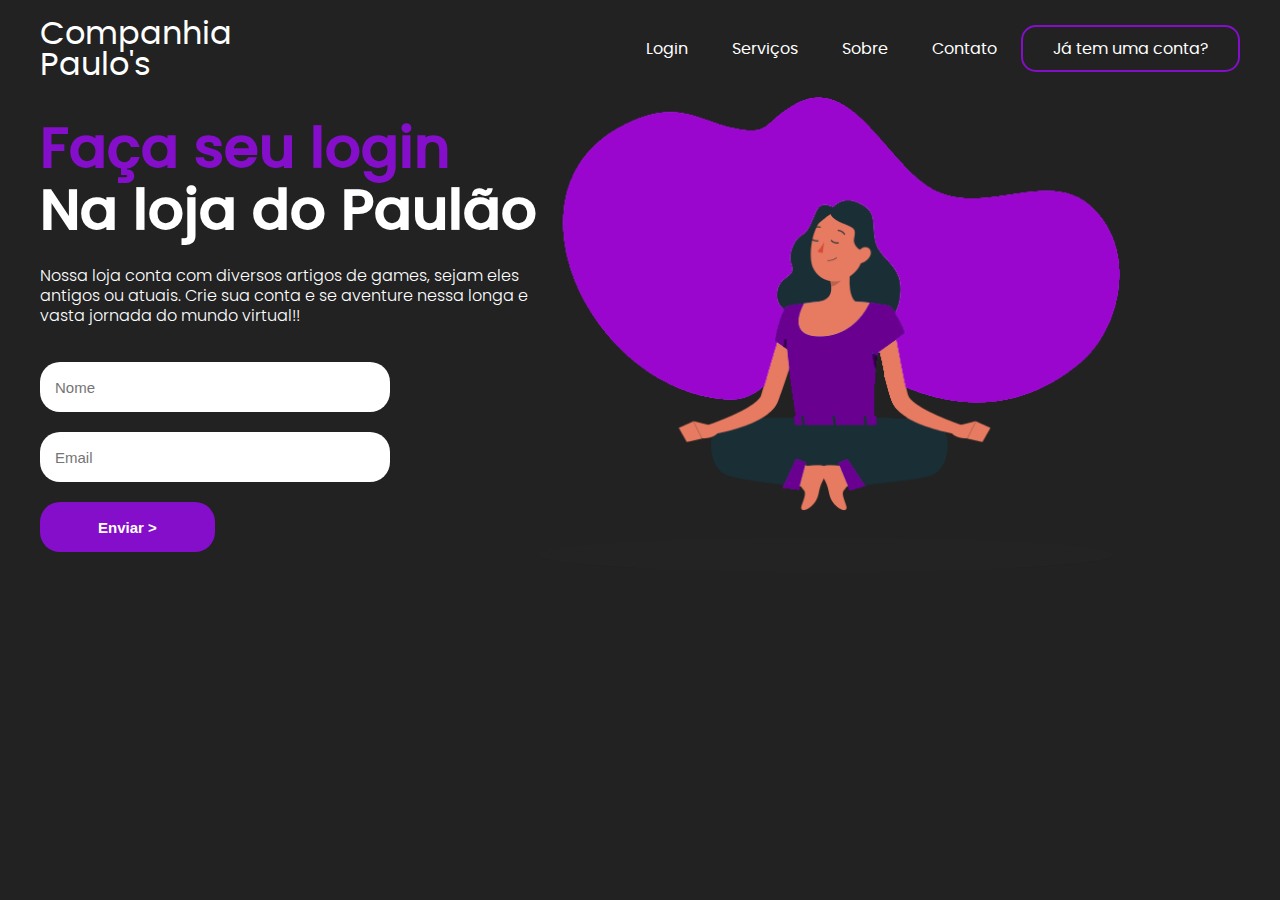
<file: styles/index.html>
<!DOCTYPE html>
<html lang="pt-br">
<head>
    <meta charset="UTF-8">
    <meta name="viewport" content="width=device-width, initial-scale=1.0">
    <link href="style.css" rel="stylesheet">
    <link href="fonts.css" rel="stylesheet">
    <link href="media.css" rel="stylesheet">
    <title>Primeiro Landing Page</title>
</head>
<body>
    <header>
        <div id="title">
           <h1>Companhia</h1>
           <h1>Paulo's</h1>
        </div>

        <ul>
            <a href="index.html"><li>Login</li></a>
            <a href="servicos.html"><li>Serviços</li></a>
            <a href="sobre.html"><li>Sobre</li></a>
            <a href="contato.html"><li>Contato</li></a>
            <a href="cadastro.html" id="inscreva-se-btn"><li>Já tem uma conta?</li></a>
        </ul>
    </header>

    <main>
        <aside>
            <h2><span>Faça seu login</span></h2>
            <h2>Na loja do Paulão</h2>
            <p>Nossa loja conta com diversos artigos de games, sejam eles antigos ou atuais. Crie sua conta e se aventure nessa longa e vasta jornada do mundo virtual!!
            </p>
      

            <form>
                <input type="text" placeholder="Nome">
                <input type="email" placeholder="Email">
                <input type="submit" value="Enviar >">
            </form>
        </aside>

        <article>
            <img src="/components/images/77d0a7c454e658833800528e748edbe9.png" alt="mulher-roxa">
        </article>
    </main>

</body>
</html>
</file>
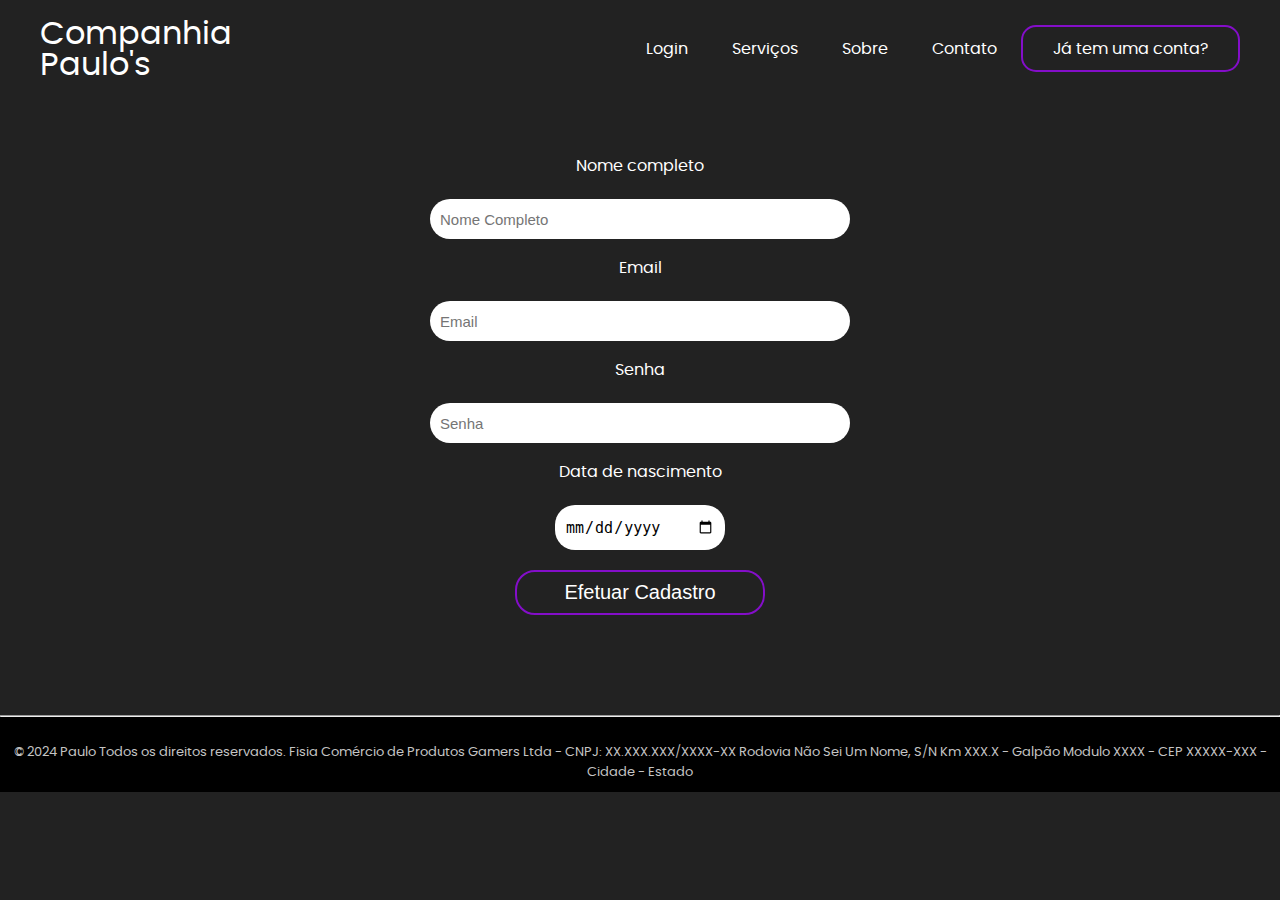
<file: styles/cadastro.html>
<!DOCTYPE html>
<html lang="pt-br">
<head>
    <meta charset="UTF-8">
    <meta name="viewport" content="width=device-width, initial-scale=1.0">
    <title>Cadastre-se</title>
    <link href="cadastro.css" rel="stylesheet">
    <link href="fonts.css" rel="stylesheet">
</head>
<body>
    <header>
        <div id="title">
           <h1>Companhia</h1>
           <h1>Paulo's</h1>
        </div>

        <ul>
            <a href="index.html"><li>Login</li></a>
            <a href="servicos.html"><li>Serviços</li></a>
            <a href="sobre.html"><li>Sobre</li></a>
            <a href="contato.html"><li>Contato</li></a>
            <a href="cadastro.html" id="inscreva-se-btn"><li>Já tem uma conta?</li></a>
        </ul>
    </header>

    <main>
            <form>
                <p>Nome completo</p>
                <input type="text" placeholder="Nome Completo">
                <p>Email</p>
                <input type="email" placeholder="Email">
                <p>Senha</p>
                <input type="password" placeholder="Senha">
                <p>Data de nascimento</p>
                <input class="data" type="date">
                <input class="enviar" type="submit" value="Efetuar Cadastro">
            </form>
    </main>
    
    <footer>
        <div>
            <hr>
            <p>© 2024 Paulo   Todos os direitos reservados. Fisia Comércio de Produtos Gamers Ltda - CNPJ: XX.XXX.XXX/XXXX-XX Rodovia Não Sei Um Nome, S/N Km XXX.X - Galpão Modulo XXXX - CEP XXXXX-XXX - Cidade - Estado</p>
        </div>
    </footer>
</body>
</html>
</file>
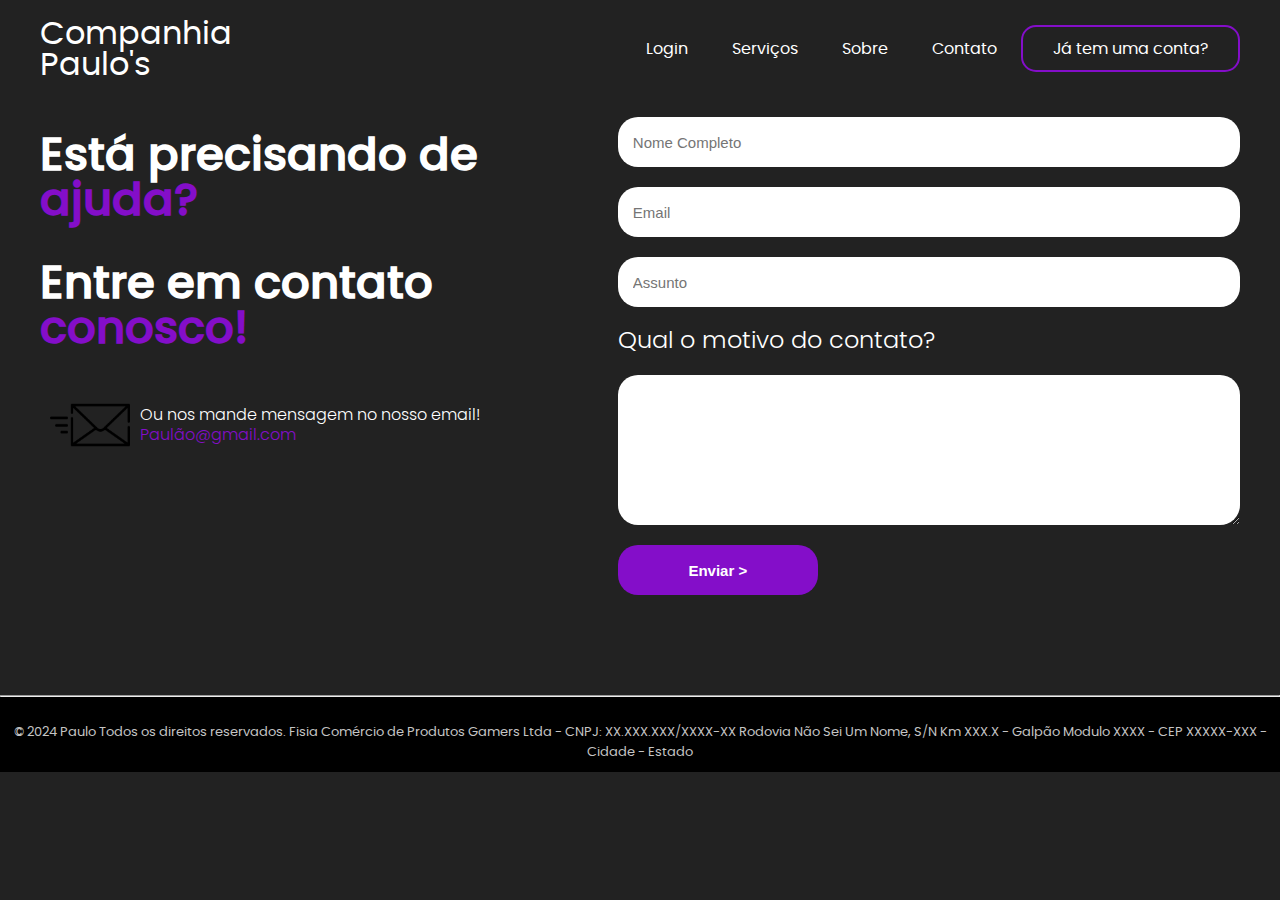
<file: styles/contato.html>
<!DOCTYPE html>
<html lang="pt-br">
<head>
    <meta charset="UTF-8">
    <meta name="viewport" content="width=device-width, initial-scale=1.0">
    <title>Contato</title>
    <link href="contato.css" rel="stylesheet">
    <link href="fonts.css" rel="stylesheet">
</head>
<body>
    <header>
        <div id="title">
           <h1>Companhia</h1>
           <h1>Paulo's</h1>
        </div>

        <ul>
            <a href="index.html"><li>Login</li></a>
            <a href="servicos.html"><li>Serviços</li></a>
            <a href="sobre.html"><li>Sobre</li></a>
            <a href="contato.html"><li>Contato</li></a>
            <a href="cadastro.html" id="inscreva-se-btn"><li>Já tem uma conta?</li></a>
        </ul>
    </header>

    <main>

        <aside>
            <div>
            <h2>Está precisando de <span>ajuda?</span></h2>
            <h2>Entre em contato <span>conosco!</span></h2>
                <div class="teste">
                    <img src="/components/images/enviei.png">
                        <div>
                            <p>Ou nos mande mensagem no nosso email!
                            <span>Paulão@gmail.com</span></p>
                        </div>
                </div>
            </div>

            <form>
                <input type="text" placeholder="Nome Completo">
                <input type="email" placeholder="Email">
                <input type="text" placeholder="Assunto">
                <p>Qual o motivo do contato?</p>
                <textarea id="texto2" rows="10" cols="50"></textarea>
                <input type="submit" value="Enviar >">
            </form>
        </aside>
    </main>

    <footer>
        <div>
            <hr>
            <p>© 2024 Paulo   Todos os direitos reservados. Fisia Comércio de Produtos Gamers Ltda - CNPJ: XX.XXX.XXX/XXXX-XX Rodovia Não Sei Um Nome, S/N Km XXX.X - Galpão Modulo XXXX - CEP XXXXX-XXX - Cidade - Estado</p>
        </div>
    </footer>
    
</body>
</html>
</file>
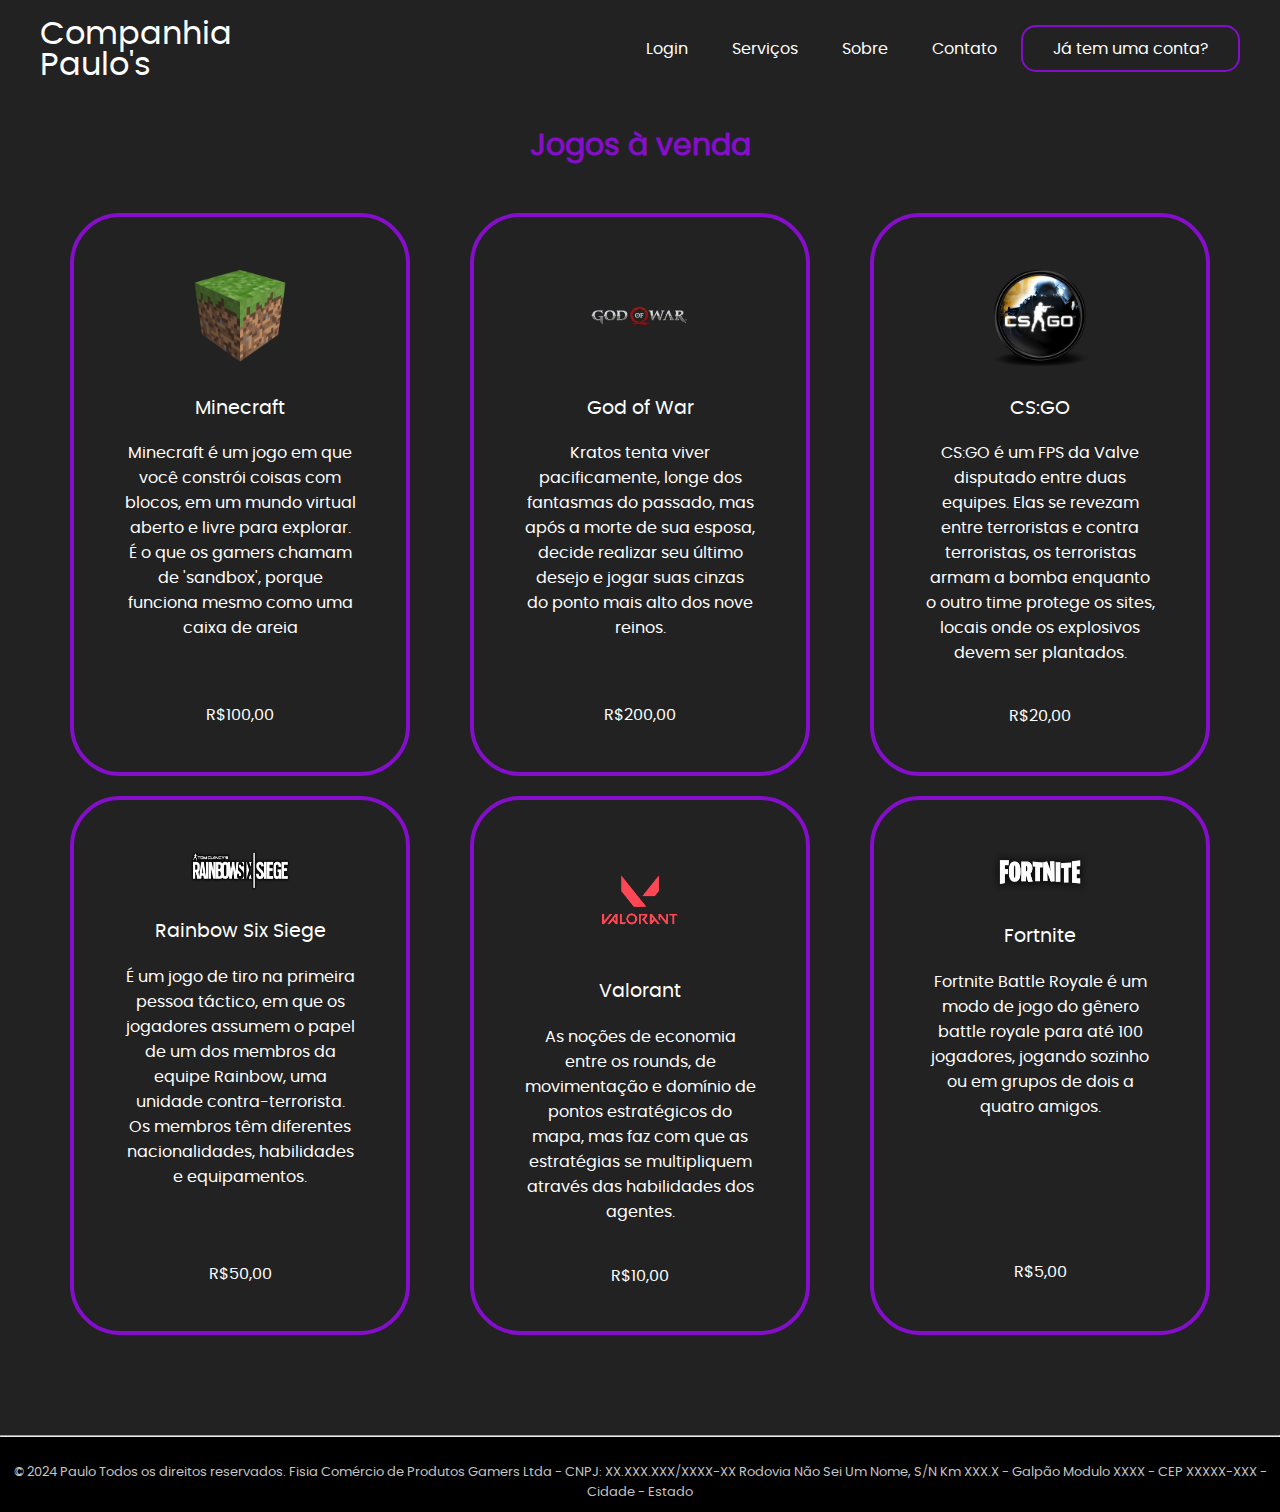
<file: styles/servicos.html>
<!DOCTYPE html>
<html lang="pt-br">
<head>
    <meta charset="UTF-8">
    <meta name="viewport" content="width=device-width, initial-scale=1.0">
    <title>Serviços</title>
    <link href="servicos.css" rel="stylesheet">
    <link href="fonts.css" rel="stylesheet">
</head>
<body>
    <header>
        <div id="title">
           <h1>Companhia</h1>
           <h1>Paulo's</h1>
        </div>

        <ul>
            <a href="index.html"><li>Login</li></a>
            <a href="servicos.html"><li>Serviços</li></a>
            <a href="sobre.html"><li>Sobre</li></a>
            <a href="contato.html"><li>Contato</li></a>
            <a href="cadastro.html" id="inscreva-se-btn"><li>Já tem uma conta?</li></a>
        </ul>
    </header>


        <h2>Jogos à venda</h2>
        <main>
            <div>
                <img src="/components/images/pngwing.com.png">
                <h3>Minecraft</h3>
                <p>Minecraft é um jogo em que você constrói coisas com blocos, em um mundo virtual aberto e livre para explorar. É o que os gamers chamam de 'sandbox', porque funciona mesmo como uma caixa de areia</p>
                <p class="preco1">R$100,00</p>
            </div>

            <div>
                <img src="/components/images/37565-5-god-of-war-logo-photos-thumb.png">
                <h3>God of War</h3>
                <p>Kratos tenta viver pacificamente, longe dos fantasmas do passado, mas após a morte de sua esposa, decide realizar seu último desejo e jogar suas cinzas do ponto mais alto dos nove reinos.</p>
                <p class="preco2">R$200,00</p>
            </div>

            <div>
                <img src="/components/images/mv9rk2o4crp7kdvh857cggjclg-ac97dff0671b5d800d888e9472aa5804.png">
                <h3>CS:GO</h3>
                <p>CS:GO é um FPS da Valve disputado entre duas equipes. Elas se revezam entre terroristas e contra terroristas, os terroristas armam a bomba enquanto o outro time protege os sites, locais onde os explosivos devem ser plantados.</p>
                <p class="preco3">R$20,00</p>
            </div>
    </main>

    <main>

            <div>
                <img class="fotorainbow" src="/components/images/toppng.com-tom-clancys-rainbow-six-siege-the-art-670x211.png">
                <h3>Rainbow Six Siege</h3>
                <p>É um jogo de tiro na primeira pessoa táctico, em que os jogadores assumem o papel de um dos membros da equipe Rainbow, uma unidade contra-terrorista. Os membros têm diferentes nacionalidades, habilidades e equipamentos.</p>
                <p class="preco4">R$50,00</p>
            </div>

            <div>
                <img src="/components/images/vecteezy_valorant-logo-png-valorant-icon-png-transparent_22636384.png">
                <h3>Valorant</h3>
                <p>As noções de economia entre os rounds, de movimentação e domínio de pontos estratégicos do mapa, mas faz com que as estratégias se multipliquem através das habilidades dos agentes.</p>
                <p class="preco5">R$10,00</p>
            </div>

            <div>
                <img class="fortnitemoves"  src="/components/images/toppng.com-fortnite-logo-white-716x298.png">
                <h3>Fortnite</h3>
                <p>Fortnite Battle Royale é um modo de jogo do gênero battle royale para até 100 jogadores, jogando sozinho ou em grupos de dois a quatro amigos.</p>
                <p class="preco6">R$5,00</p>
            </div>
    </main>

    <footer>
        <div>
            <hr>
            <p>© 2024 Paulo   Todos os direitos reservados. Fisia Comércio de Produtos Gamers Ltda - CNPJ: XX.XXX.XXX/XXXX-XX Rodovia Não Sei Um Nome, S/N Km XXX.X - Galpão Modulo XXXX - CEP XXXXX-XXX - Cidade - Estado</p>
        </div>
    </footer>
</body>
</html>
</file>
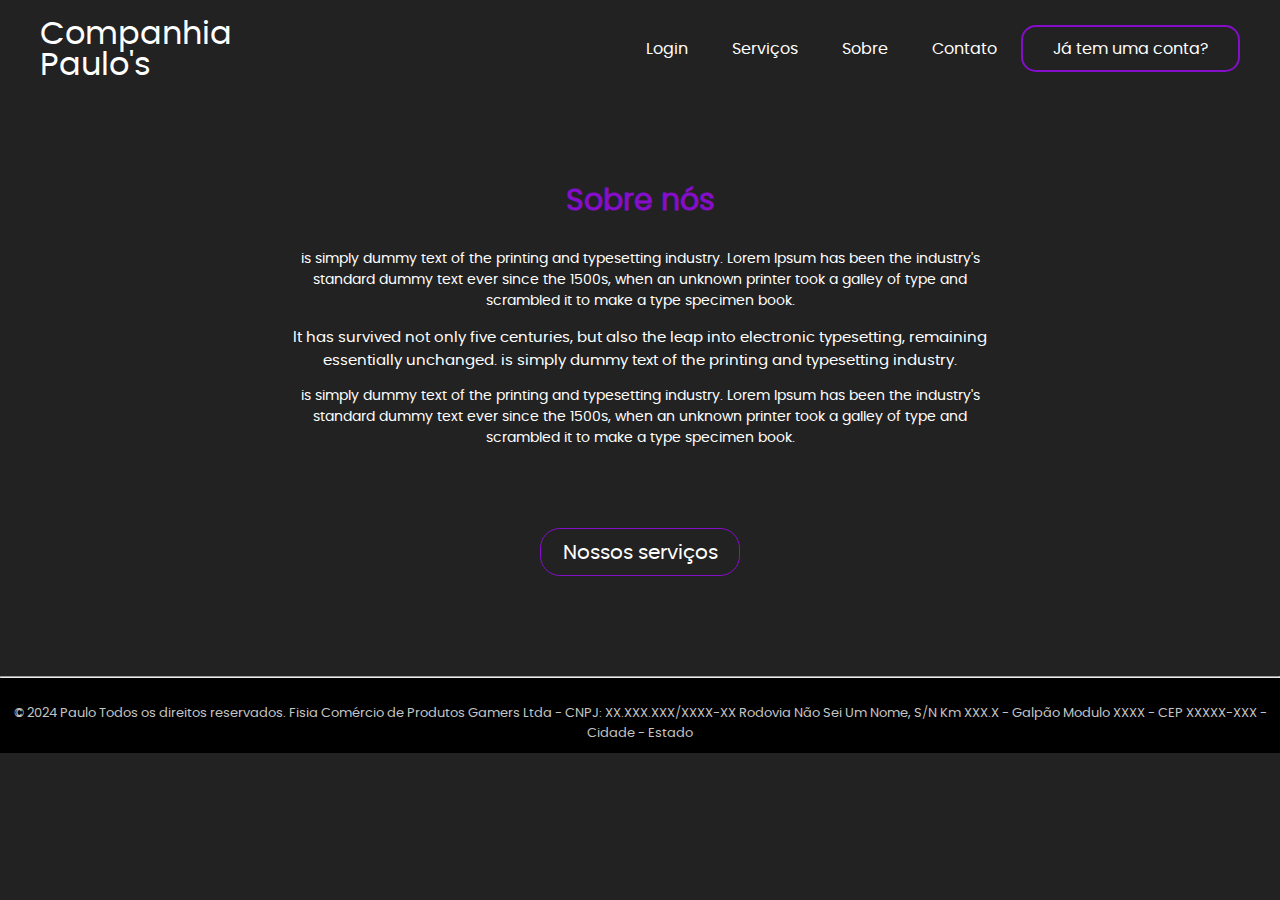
<file: styles/sobre.html>
<!DOCTYPE html>
<html lang="pt-br">
<head>
    <meta charset="UTF-8">
    <meta name="viewport" content="width=device-width, initial-scale=1.0">
    <title>Sobre nós</title>
    <link href="sobre.css" rel="stylesheet">
    <link href="fonts.css" rel="stylesheet">

</head>
<body>
    <header>
        <div id="title">
           <h1>Companhia</h1>
           <h1>Paulo's</h1>
        </div>

        <ul>
            <a href="index.html"><li>Login</li></a>
            <a href="servicos.html"><li>Serviços</li></a>
            <a href="sobre.html"><li>Sobre</li></a>
            <a href="contato.html"><li>Contato</li></a>
            <a href="cadastro.html" id="inscreva-se-btn"><li>Já tem uma conta?</li></a>
        </ul>
    </header>

    <main>
        <aside>
            <h2>Sobre nós</h2>
            <p>is simply dummy text of the printing and typesetting industry. Lorem Ipsum has been the industry's standard dummy text ever since the 1500s, when an unknown printer took a galley of type and scrambled it to make a type specimen book.</p>
            <p><span>It has survived not only five centuries, but also the leap into electronic typesetting, remaining essentially unchanged. is simply dummy text of the printing and typesetting industry. </span></p>
            <p>is simply dummy text of the printing and typesetting industry. Lorem Ipsum has been the industry's standard dummy text ever since the 1500s, when an unknown printer took a galley of type and scrambled it to make a type specimen book.</p>
        </aside>



            <a href="servicos.html" id="servicos-btn">Nossos serviços</a>
    </main>
    <footer>
        <div>
            <hr>
            <p>© 2024 Paulo   Todos os direitos reservados. Fisia Comércio de Produtos Gamers Ltda - CNPJ: XX.XXX.XXX/XXXX-XX Rodovia Não Sei Um Nome, S/N Km XXX.X - Galpão Modulo XXXX - CEP XXXXX-XXX - Cidade - Estado</p>
        </div>
    </footer>
</body>
</html>
</file>
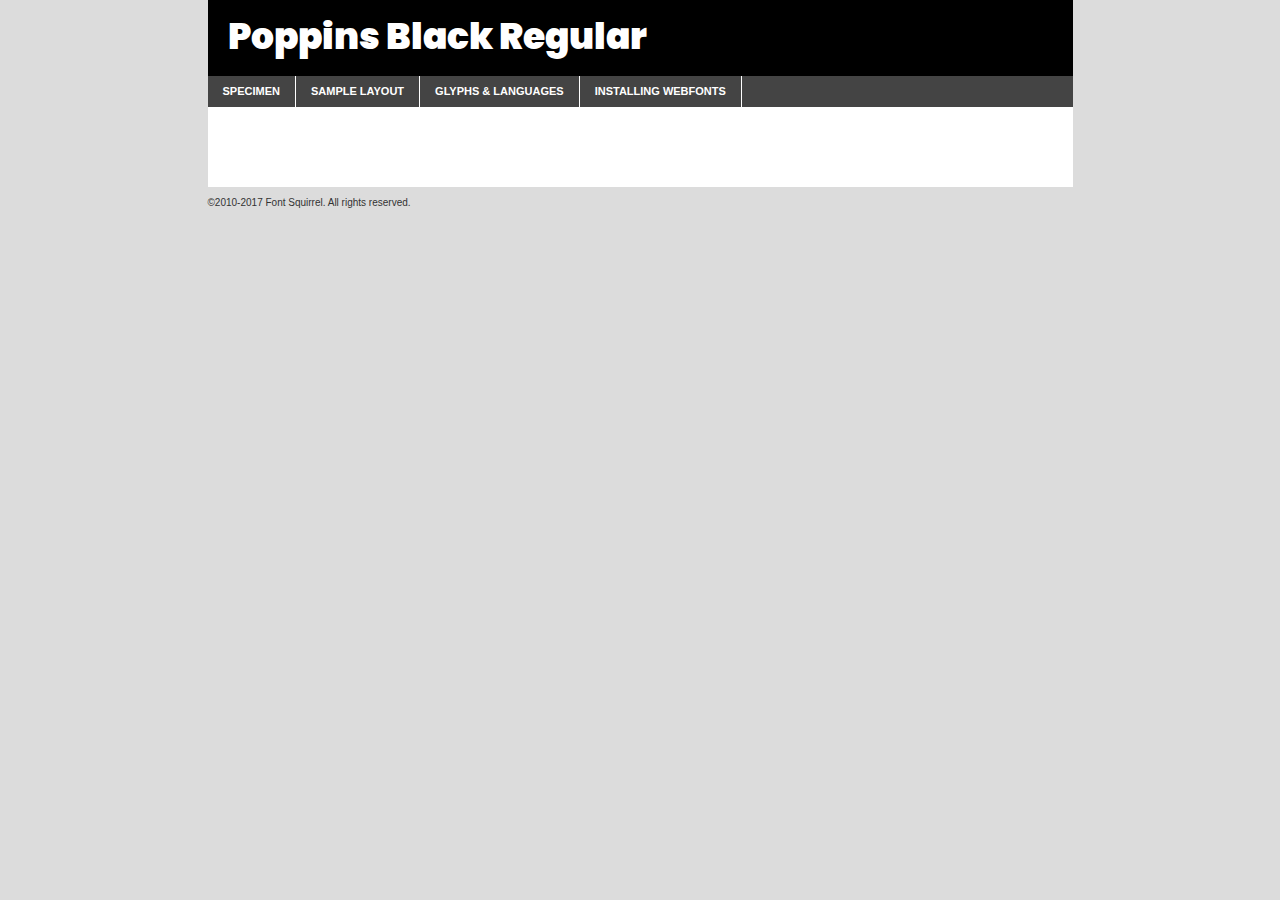
<file: components/fonts/poppins-black-demo.html>
<!DOCTYPE html PUBLIC "-//W3C//DTD XHTML 1.0 Transitional//EN"
	"http://www.w3.org/TR/xhtml1/DTD/xhtml1-transitional.dtd">

<html xmlns="http://www.w3.org/1999/xhtml" xml:lang="en" lang="en">
<head>
	<meta http-equiv="Content-Type" content="text/html; charset=utf-8" />
	<script src="http://ajax.googleapis.com/ajax/libs/jquery/1.7.2/jquery.min.js" type="text/javascript" charset="utf-8"></script>
	<script type="text/javascript">
	(function($){$.fn.easyTabs=function(option){var param=jQuery.extend({fadeSpeed:"fast",defaultContent:1,activeClass:'active'},option);$(this).each(function(){var thisId="#"+this.id;if(param.defaultContent==''){param.defaultContent=1;}
	if(typeof param.defaultContent=="number")
	{var defaultTab=$(thisId+" .tabs li:eq("+(param.defaultContent-1)+") a").attr('href').substr(1);}else{var defaultTab=param.defaultContent;}
	$(thisId+" .tabs li a").each(function(){var tabToHide=$(this).attr('href').substr(1);$("#"+tabToHide).addClass('easytabs-tab-content');});hideAll();changeContent(defaultTab);function hideAll(){$(thisId+" .easytabs-tab-content").hide();}
	function changeContent(tabId){hideAll();$(thisId+" .tabs li").removeClass(param.activeClass);$(thisId+" .tabs li a[href=#"+tabId+"]").closest('li').addClass(param.activeClass);if(param.fadeSpeed!="none")
	{$(thisId+" #"+tabId).fadeIn(param.fadeSpeed);}else{$(thisId+" #"+tabId).show();}}
	$(thisId+" .tabs li").click(function(){var tabId=$(this).find('a').attr('href').substr(1);changeContent(tabId);return false;});});}})(jQuery);
	</script>
	<link rel="stylesheet" href="specimen_files/specimen_stylesheet.css" type="text/css" charset="utf-8" />
	<link rel="stylesheet" href="stylesheet.css" type="text/css" charset="utf-8" />

	<style type="text/css">
					body{
				font-family: 'poppinsblack';
							}
		</style>

	<title>Poppins Black Regular Specimen</title>
	
	
	<script type="text/javascript" charset="utf-8">
		$(document).ready(function() {
			$('#container').easyTabs({defaultContent:1});
		});
	</script>
</head>

<body>
<div id="container">
	<div id="header">
		Poppins Black Regular	</div>
	<ul class="tabs">
		<li><a href="#specimen">Specimen</a></li>
		<li><a href="#layout">Sample Layout</a></li>
				<li><a href="#glyphs">Glyphs &amp; Languages</a></li>
		<li><a href="#installing">Installing Webfonts</a></li>
		
	</ul>
	
	<div id="main_content">

		
			<div id="specimen">
		
				<div class="section">
					<div class="grid12 firstcol">
						<div class="huge">AaBb</div>
					</div>
				</div>
		
				<div class="section">
					<div class="glyph_range">A&#x200B;B&#x200b;C&#x200b;D&#x200b;E&#x200b;F&#x200b;G&#x200b;H&#x200b;I&#x200b;J&#x200b;K&#x200b;L&#x200b;M&#x200b;N&#x200b;O&#x200b;P&#x200b;Q&#x200b;R&#x200b;S&#x200b;T&#x200b;U&#x200b;V&#x200b;W&#x200b;X&#x200b;Y&#x200b;Z&#x200b;a&#x200b;b&#x200b;c&#x200b;d&#x200b;e&#x200b;f&#x200b;g&#x200b;h&#x200b;i&#x200b;j&#x200b;k&#x200b;l&#x200b;m&#x200b;n&#x200b;o&#x200b;p&#x200b;q&#x200b;r&#x200b;s&#x200b;t&#x200b;u&#x200b;v&#x200b;w&#x200b;x&#x200b;y&#x200b;z&#x200b;1&#x200b;2&#x200b;3&#x200b;4&#x200b;5&#x200b;6&#x200b;7&#x200b;8&#x200b;9&#x200b;0&#x200b;&amp;&#x200b;.&#x200b;,&#x200b;?&#x200b;!&#x200b;&#64;&#x200b;(&#x200b;)&#x200b;#&#x200b;$&#x200b;%&#x200b;*&#x200b;+&#x200b;-&#x200b;=&#x200b;:&#x200b;;</div>
				</div>
				<div class="section">
					<div class="grid12 firstcol">
						<table class="sample_table">
							<tr><td>10</td><td class="size10">abcdefghijklmnopqrstuvwxyzABCDEFGHIJKLMNOPQRSTUVWXYZ0123456789abcdefghijklmnopqrstuvwxyzABCDEFGHIJKLMNOPQRSTUVWXYZ0123456789abcdefghijklmnopqrstuvwxyzABCDEFGHIJKLMNOPQRSTUVWXYZ</td></tr>
							<tr><td>11</td><td class="size11">abcdefghijklmnopqrstuvwxyzABCDEFGHIJKLMNOPQRSTUVWXYZ0123456789abcdefghijklmnopqrstuvwxyzABCDEFGHIJKLMNOPQRSTUVWXYZ0123456789abcdefghijklmnopqrstuvwxyzABCDEFGHIJKLMNOPQRSTUVWXYZ</td></tr>
							<tr><td>12</td><td class="size12">abcdefghijklmnopqrstuvwxyzABCDEFGHIJKLMNOPQRSTUVWXYZ0123456789abcdefghijklmnopqrstuvwxyzABCDEFGHIJKLMNOPQRSTUVWXYZ0123456789abcdefghijklmnopqrstuvwxyzABCDEFGHIJKLMNOPQRSTUVWXYZ</td></tr>
							<tr><td>13</td><td class="size13">abcdefghijklmnopqrstuvwxyzABCDEFGHIJKLMNOPQRSTUVWXYZ0123456789abcdefghijklmnopqrstuvwxyzABCDEFGHIJKLMNOPQRSTUVWXYZ0123456789abcdefghijklmnopqrstuvwxyzABCDEFGHIJKLMNOPQRSTUVWXYZ</td></tr>
							<tr><td>14</td><td class="size14">abcdefghijklmnopqrstuvwxyzABCDEFGHIJKLMNOPQRSTUVWXYZ0123456789abcdefghijklmnopqrstuvwxyzABCDEFGHIJKLMNOPQRSTUVWXYZ0123456789abcdefghijklmnopqrstuvwxyzABCDEFGHIJKLMNOPQRSTUVWXYZ</td></tr>
							<tr><td>16</td><td class="size16">abcdefghijklmnopqrstuvwxyzABCDEFGHIJKLMNOPQRSTUVWXYZ0123456789abcdefghijklmnopqrstuvwxyzABCDEFGHIJKLMNOPQRSTUVWXYZ</td></tr>
							<tr><td>18</td><td class="size18">abcdefghijklmnopqrstuvwxyzABCDEFGHIJKLMNOPQRSTUVWXYZ0123456789abcdefghijklmnopqrstuvwxyzABCDEFGHIJKLMNOPQRSTUVWXYZ</td></tr>
							<tr><td>20</td><td class="size20">abcdefghijklmnopqrstuvwxyzABCDEFGHIJKLMNOPQRSTUVWXYZ0123456789abcdefghijklmnopqrstuvwxyzABCDEFGHIJKLMNOPQRSTUVWXYZ</td></tr>
							<tr><td>24</td><td class="size24">abcdefghijklmnopqrstuvwxyzABCDEFGHIJKLMNOPQRSTUVWXYZ0123456789abcdefghijklmnopqrstuvwxyzABCDEFGHIJKLMNOPQRSTUVWXYZ</td></tr>
							<tr><td>30</td><td class="size30">abcdefghijklmnopqrstuvwxyzABCDEFGHIJKLMNOPQRSTUVWXYZ0123456789abcdefghijklmnopqrstuvwxyzABCDEFGHIJKLMNOPQRSTUVWXYZ</td></tr>
							<tr><td>36</td><td class="size36">abcdefghijklmnopqrstuvwxyzABCDEFGHIJKLMNOPQRSTUVWXYZ0123456789abcdefghijklmnopqrstuvwxyzABCDEFGHIJKLMNOPQRSTUVWXYZ</td></tr>
							<tr><td>48</td><td class="size48">abcdefghijklmnopqrstuvwxyzABCDEFGHIJKLMNOPQRSTUVWXYZ0123456789abcdefghijklmnopqrstuvwxyzABCDEFGHIJKLMNOPQRSTUVWXYZ</td></tr>
							<tr><td>60</td><td class="size60">abcdefghijklmnopqrstuvwxyzABCDEFGHIJKLMNOPQRSTUVWXYZ0123456789abcdefghijklmnopqrstuvwxyzABCDEFGHIJKLMNOPQRSTUVWXYZ</td></tr>
							<tr><td>72</td><td class="size72">abcdefghijklmnopqrstuvwxyzABCDEFGHIJKLMNOPQRSTUVWXYZ0123456789abcdefghijklmnopqrstuvwxyzABCDEFGHIJKLMNOPQRSTUVWXYZ</td></tr>
							<tr><td>90</td><td class="size90">abcdefghijklmnopqrstuvwxyzABCDEFGHIJKLMNOPQRSTUVWXYZ0123456789abcdefghijklmnopqrstuvwxyzABCDEFGHIJKLMNOPQRSTUVWXYZ</td></tr>
						</table>
				
					</div>
			
				</div>
		
		
		
								<div class="section" id="bodycomparison">


										<div id="xheight">
				<div class="fontbody">&#x25FC;&#x25FC;&#x25FC;&#x25FC;&#x25FC;&#x25FC;&#x25FC;&#x25FC;&#x25FC;&#x25FC;&#x25FC;&#x25FC;&#x25FC;&#x25FC;&#x25FC;&#x25FC;&#x25FC;&#x25FC;&#x25FC;&#x25FC;&#x25FC;&#x25FC;&#x25FC;&#x25FC;&#x25FC;&#x25FC;&#x25FC;&#x25FC;&#x25FC;&#x25FC;&#x25FC;&#x25FC;&#x25FC;&#x25FC;&#x25FC;&#x25FC;&#x25FC;&#x25FC;&#x25FC;&#x25FC;&#x25FC;&#x25FC;&#x25FC;&#x25FC;&#x25FC;&#x25FC;&#x25FC;&#x25FC;&#x25FC;&#x25FC;&#x25FC;&#x25FC;&#x25FC;&#x25FC;&#x25FC;&#x25FC;&#x25FC;&#x25FC;&#x25FC;&#x25FC;&#x25FC;&#x25FC;&#x25FC;&#x25FC;&#x25FC;&#x25FC;&#x25FC;&#x25FC;&#x25FC;&#x25FC;&#x25FC;&#x25FC;&#x25FC;&#x25FC;&#x25FC;&#x25FC;&#x25FC;&#x25FC;&#x25FC;&#x25FC;&#x25FC;&#x25FC;&#x25FC;&#x25FC;&#x25FC;&#x25FC;&#x25FC;&#x25FC;&#x25FC;&#x25FC;&#x25FC;&#x25FC;&#x25FC;&#x25FC;&#x25FC;&#x25FC;&#x25FC;&#x25FC;&#x25FC;body</div><div class="arialbody">body</div><div class="verdanabody">body</div><div class="georgiabody">body</div></div>
										<div class="fontbody" style="z-index:1">
											body<span>Poppins Black Regular</span>
										</div>
										<div class="arialbody" style="z-index:1">
											body<span>Arial</span>
										</div>
										<div class="verdanabody" style="z-index:1">
											body<span>Verdana</span>
										</div>
										<div class="georgiabody" style="z-index:1">
											body<span>Georgia</span>
										</div>



								</div>
		
		
				<div class="section psample psample_row1" id="">
					
					<div class="grid2 firstcol">
						<p class="size10"><span>10.</span>Aenean lacinia bibendum nulla sed consectetur. Fusce dapibus, tellus ac cursus commodo, tortor mauris condimentum nibh, ut fermentum massa justo sit amet risus. Nullam id dolor id nibh ultricies vehicula ut id elit. Cum sociis natoque penatibus et magnis dis parturient montes, nascetur ridiculus mus. Nulla vitae elit libero, a pharetra augue.</p>
			
					</div>
					<div class="grid3">
						<p class="size11"><span>11.</span>Aenean lacinia bibendum nulla sed consectetur. Fusce dapibus, tellus ac cursus commodo, tortor mauris condimentum nibh, ut fermentum massa justo sit amet risus. Nullam id dolor id nibh ultricies vehicula ut id elit. Cum sociis natoque penatibus et magnis dis parturient montes, nascetur ridiculus mus. Nulla vitae elit libero, a pharetra augue.</p>
			
					</div>
					<div class="grid3">
						<p class="size12"><span>12.</span>Aenean lacinia bibendum nulla sed consectetur. Fusce dapibus, tellus ac cursus commodo, tortor mauris condimentum nibh, ut fermentum massa justo sit amet risus. Nullam id dolor id nibh ultricies vehicula ut id elit. Cum sociis natoque penatibus et magnis dis parturient montes, nascetur ridiculus mus. Nulla vitae elit libero, a pharetra augue.</p>
			
					</div>
					<div class="grid4">
						<p class="size13"><span>13.</span>Aenean lacinia bibendum nulla sed consectetur. Fusce dapibus, tellus ac cursus commodo, tortor mauris condimentum nibh, ut fermentum massa justo sit amet risus. Nullam id dolor id nibh ultricies vehicula ut id elit. Cum sociis natoque penatibus et magnis dis parturient montes, nascetur ridiculus mus. Nulla vitae elit libero, a pharetra augue.</p>
			
					</div>
					<div class="white_blend"></div>
					
				</div>
				<div class="section psample psample_row2" id="">
					<div class="grid3 firstcol">
						<p class="size14"><span>14.</span>Aenean lacinia bibendum nulla sed consectetur. Fusce dapibus, tellus ac cursus commodo, tortor mauris condimentum nibh, ut fermentum massa justo sit amet risus. Nullam id dolor id nibh ultricies vehicula ut id elit. Cum sociis natoque penatibus et magnis dis parturient montes, nascetur ridiculus mus. Nulla vitae elit libero, a pharetra augue.</p>
			
					</div>
					<div class="grid4">
						<p class="size16"><span>16.</span>Aenean lacinia bibendum nulla sed consectetur. Fusce dapibus, tellus ac cursus commodo, tortor mauris condimentum nibh, ut fermentum massa justo sit amet risus. Nullam id dolor id nibh ultricies vehicula ut id elit. Cum sociis natoque penatibus et magnis dis parturient montes, nascetur ridiculus mus. Nulla vitae elit libero, a pharetra augue.</p>
			
					</div>
					<div class="grid5">
						<p class="size18"><span>18.</span>Aenean lacinia bibendum nulla sed consectetur. Fusce dapibus, tellus ac cursus commodo, tortor mauris condimentum nibh, ut fermentum massa justo sit amet risus. Nullam id dolor id nibh ultricies vehicula ut id elit. Cum sociis natoque penatibus et magnis dis parturient montes, nascetur ridiculus mus. Nulla vitae elit libero, a pharetra augue.</p>
			
					</div>

					<div class="white_blend"></div>

				</div>
				
				<div class="section psample psample_row3" id="">
					<div class="grid5 firstcol">
						<p class="size20"><span>20.</span>Aenean lacinia bibendum nulla sed consectetur. Fusce dapibus, tellus ac cursus commodo, tortor mauris condimentum nibh, ut fermentum massa justo sit amet risus. Nullam id dolor id nibh ultricies vehicula ut id elit. Cum sociis natoque penatibus et magnis dis parturient montes, nascetur ridiculus mus. Nulla vitae elit libero, a pharetra augue.</p>
					</div>
					<div class="grid7">
						<p class="size24"><span>24.</span>Aenean lacinia bibendum nulla sed consectetur. Fusce dapibus, tellus ac cursus commodo, tortor mauris condimentum nibh, ut fermentum massa justo sit amet risus. Nullam id dolor id nibh ultricies vehicula ut id elit. Cum sociis natoque penatibus et magnis dis parturient montes, nascetur ridiculus mus. Nulla vitae elit libero, a pharetra augue.</p>
					</div>
					
					<div class="white_blend"></div>
					
				</div>
				
				<div class="section psample psample_row4" id="">
					<div class="grid12 firstcol">
						<p class="size30"><span>30.</span>Aenean lacinia bibendum nulla sed consectetur. Fusce dapibus, tellus ac cursus commodo, tortor mauris condimentum nibh, ut fermentum massa justo sit amet risus. Nullam id dolor id nibh ultricies vehicula ut id elit. Cum sociis natoque penatibus et magnis dis parturient montes, nascetur ridiculus mus. Nulla vitae elit libero, a pharetra augue.</p>
					</div>
					<div class="white_blend"></div>
					
				</div>
				
				
				
				<div class="section psample psample_row1 fullreverse">
					<div class="grid2 firstcol">
						<p class="size10"><span>10.</span>Aenean lacinia bibendum nulla sed consectetur. Fusce dapibus, tellus ac cursus commodo, tortor mauris condimentum nibh, ut fermentum massa justo sit amet risus. Nullam id dolor id nibh ultricies vehicula ut id elit. Cum sociis natoque penatibus et magnis dis parturient montes, nascetur ridiculus mus. Nulla vitae elit libero, a pharetra augue.</p>
			
					</div>
					<div class="grid3">
						<p class="size11"><span>11.</span>Aenean lacinia bibendum nulla sed consectetur. Fusce dapibus, tellus ac cursus commodo, tortor mauris condimentum nibh, ut fermentum massa justo sit amet risus. Nullam id dolor id nibh ultricies vehicula ut id elit. Cum sociis natoque penatibus et magnis dis parturient montes, nascetur ridiculus mus. Nulla vitae elit libero, a pharetra augue.</p>
			
					</div>
					<div class="grid3">
						<p class="size12"><span>12.</span>Aenean lacinia bibendum nulla sed consectetur. Fusce dapibus, tellus ac cursus commodo, tortor mauris condimentum nibh, ut fermentum massa justo sit amet risus. Nullam id dolor id nibh ultricies vehicula ut id elit. Cum sociis natoque penatibus et magnis dis parturient montes, nascetur ridiculus mus. Nulla vitae elit libero, a pharetra augue.</p>
			
					</div>
					<div class="grid4">
						<p class="size13"><span>13.</span>Aenean lacinia bibendum nulla sed consectetur. Fusce dapibus, tellus ac cursus commodo, tortor mauris condimentum nibh, ut fermentum massa justo sit amet risus. Nullam id dolor id nibh ultricies vehicula ut id elit. Cum sociis natoque penatibus et magnis dis parturient montes, nascetur ridiculus mus. Nulla vitae elit libero, a pharetra augue.</p>
			
					</div>
					<div class="black_blend"></div>
					
				</div>
				
				<div class="section psample psample_row2 fullreverse">
					<div class="grid3 firstcol">
						<p class="size14"><span>14.</span>Aenean lacinia bibendum nulla sed consectetur. Fusce dapibus, tellus ac cursus commodo, tortor mauris condimentum nibh, ut fermentum massa justo sit amet risus. Nullam id dolor id nibh ultricies vehicula ut id elit. Cum sociis natoque penatibus et magnis dis parturient montes, nascetur ridiculus mus. Nulla vitae elit libero, a pharetra augue.</p>
			
					</div>
					<div class="grid4">
						<p class="size16"><span>16.</span>Aenean lacinia bibendum nulla sed consectetur. Fusce dapibus, tellus ac cursus commodo, tortor mauris condimentum nibh, ut fermentum massa justo sit amet risus. Nullam id dolor id nibh ultricies vehicula ut id elit. Cum sociis natoque penatibus et magnis dis parturient montes, nascetur ridiculus mus. Nulla vitae elit libero, a pharetra augue.</p>
			
					</div>
					<div class="grid5">
						<p class="size18"><span>18.</span>Aenean lacinia bibendum nulla sed consectetur. Fusce dapibus, tellus ac cursus commodo, tortor mauris condimentum nibh, ut fermentum massa justo sit amet risus. Nullam id dolor id nibh ultricies vehicula ut id elit. Cum sociis natoque penatibus et magnis dis parturient montes, nascetur ridiculus mus. Nulla vitae elit libero, a pharetra augue.</p>
			
					</div>
					<div class="black_blend"></div>

				</div>
				
				<div class="section psample fullreverse psample_row3" id="">
					<div class="grid5 firstcol">
						<p class="size20"><span>20.</span>Aenean lacinia bibendum nulla sed consectetur. Fusce dapibus, tellus ac cursus commodo, tortor mauris condimentum nibh, ut fermentum massa justo sit amet risus. Nullam id dolor id nibh ultricies vehicula ut id elit. Cum sociis natoque penatibus et magnis dis parturient montes, nascetur ridiculus mus. Nulla vitae elit libero, a pharetra augue.</p>
					</div>
					<div class="grid7">
						<p class="size24"><span>24.</span>Aenean lacinia bibendum nulla sed consectetur. Fusce dapibus, tellus ac cursus commodo, tortor mauris condimentum nibh, ut fermentum massa justo sit amet risus. Nullam id dolor id nibh ultricies vehicula ut id elit. Cum sociis natoque penatibus et magnis dis parturient montes, nascetur ridiculus mus. Nulla vitae elit libero, a pharetra augue.</p>
					</div>
					
					<div class="black_blend"></div>
					
				</div>
				
				<div class="section psample fullreverse psample_row4" id="" style="border-bottom: 20px #000 solid;">
					<div class="grid12 firstcol">
						<p class="size30"><span>30.</span>Aenean lacinia bibendum nulla sed consectetur. Fusce dapibus, tellus ac cursus commodo, tortor mauris condimentum nibh, ut fermentum massa justo sit amet risus. Nullam id dolor id nibh ultricies vehicula ut id elit. Cum sociis natoque penatibus et magnis dis parturient montes, nascetur ridiculus mus. Nulla vitae elit libero, a pharetra augue.</p>
					</div>
					<div class="black_blend"></div>
					
				</div>
				
				
				
				
			</div>
			
			<div id="layout">
				
				<div class="section">
					
					<div class="grid12 firstcol">
						<h1>Lorem Ipsum Dolor</h1>
						<h2>Etiam porta sem malesuada magna mollis euismod</h2>
						
						<p class="byline">By <a href="#link">Aenean Lacinia</a></p>
					</div>
				</div>
				<div class="section">
					<div class="grid8 firstcol">
						<p class="large">Donec sed odio dui. Morbi leo risus, porta ac consectetur ac, vestibulum at eros. Fusce dapibus, tellus ac cursus commodo, tortor mauris condimentum nibh, ut fermentum massa justo sit amet risus. </p>

						
						<h3>Pellentesque ornare sem</h3>

						<p>Maecenas sed diam eget risus varius blandit sit amet non magna. Maecenas faucibus mollis interdum. Donec ullamcorper nulla non metus auctor fringilla. Nullam id dolor id nibh ultricies vehicula ut id elit. Nullam id dolor id nibh ultricies vehicula ut id elit. </p>

						<p>Aenean eu leo quam. Pellentesque ornare sem lacinia quam venenatis vestibulum. Lorem ipsum dolor sit amet, consectetur adipiscing elit. Cum sociis natoque penatibus et magnis dis parturient montes, nascetur ridiculus mus. </p>

						<p>Nulla vitae elit libero, a pharetra augue. Praesent commodo cursus magna, vel scelerisque nisl consectetur et. Aenean lacinia bibendum nulla sed consectetur. </p>

						<p>Nullam quis risus eget urna mollis ornare vel eu leo. Nullam quis risus eget urna mollis ornare vel eu leo. Maecenas sed diam eget risus varius blandit sit amet non magna. Donec ullamcorper nulla non metus auctor fringilla. </p>

						<h3>Cras mattis consectetur</h3>

						<p>Aenean eu leo quam. Pellentesque ornare sem lacinia quam venenatis vestibulum. Aenean lacinia bibendum nulla sed consectetur. Integer posuere erat a ante venenatis dapibus posuere velit aliquet. Cras mattis consectetur purus sit amet fermentum. </p>

						<p>Nullam id dolor id nibh ultricies vehicula ut id elit. Nullam quis risus eget urna mollis ornare vel eu leo. Cras mattis consectetur purus sit amet fermentum.</p>
					</div>
					
					<div class="grid4 sidebar">
						
						<div class="box reverse">
							<p class="last">Nullam quis risus eget urna mollis ornare vel eu leo. Donec ullamcorper nulla non metus auctor fringilla. Cras mattis consectetur purus sit amet fermentum. Sed posuere consectetur est at lobortis. Lorem ipsum dolor sit amet, consectetur adipiscing elit. </p>
						</div>
						
						<p class="caption">Maecenas sed diam eget risus varius.</p>

						<p>Vestibulum id ligula porta felis euismod semper. Integer posuere erat a ante venenatis dapibus posuere velit aliquet. Vestibulum id ligula porta felis euismod semper. Sed posuere consectetur est at lobortis. Maecenas sed diam eget risus varius blandit sit amet non magna. Fusce dapibus, tellus ac cursus commodo, tortor mauris condimentum nibh, ut fermentum massa justo sit amet risus. </p>

					

						<p>Duis mollis, est non commodo luctus, nisi erat porttitor ligula, eget lacinia odio sem nec elit. Aenean lacinia bibendum nulla sed consectetur. Vivamus sagittis lacus vel augue laoreet rutrum faucibus dolor auctor. Aenean lacinia bibendum nulla sed consectetur. Nullam quis risus eget urna mollis ornare vel eu leo. </p>

						<p>Praesent commodo cursus magna, vel scelerisque nisl consectetur et. Donec ullamcorper nulla non metus auctor fringilla. Maecenas faucibus mollis interdum. Fusce dapibus, tellus ac cursus commodo, tortor mauris condimentum nibh, ut fermentum massa justo sit amet risus. </p>

					</div>
				</div>
				
			</div>


			



		<div id="glyphs">
			<div class="section">
				<div class="grid12 firstcol">
			
				<h1>Language Support</h1>
				<p>The subset of Poppins Black Regular in this kit supports the following languages:<br />
			
					Albanian, Basque, Breton, Chamorro, Danish, Dutch, English, Faroese, Finnish, French, Frisian, Galician, German, Icelandic, Italian, Malagasy, Norwegian, Portuguese, Spanish, Alsatian, Aragonese, Arapaho, Arrernte, Asturian, Aymara, Bislama, Cebuano, Corsican, Fijian, French_creole, Genoese, Gilbertese, Greenlandic, Haitian_creole, Hiligaynon, Hmong, Hopi, Ibanag, Iloko_ilokano, Indonesian, Interglossa_glosa, Interlingua, Irish_gaelic, Jerriais, Lojban, Lombard, Luxembourgeois, Manx, Mohawk, Norfolk_pitcairnese, Occitan, Oromo, Pangasinan, Papiamento, Piedmontese, Potawatomi, Rhaeto-romance, Romansh, Rotokas, Sami_lule, Samoan, Sardinian, Scots_gaelic, Seychelles_creole, Shona, Sicilian, Somali, Southern_ndebele, Swahili, Swati_swazi, Tagalog_filipino_pilipino, Tetum, Tok_pisin, Uyghur_latinized, Volapuk, Walloon, Warlpiri, Xhosa, Yapese, Zulu, Latinbasic, Ubasic, Demo				</p>
				<h1>Glyph Chart</h1>
				<p>The subset of Poppins Black Regular in this kit includes all the glyphs listed below. Unicode entities are included above each glyph to help you insert individual characters into your layout.</p>
				<div id="glyph_chart">
			
																														 <div><p>&amp;#13;</p>&#13;</div>
																				 <div><p>&amp;#32;</p>&#32;</div>
																				 <div><p>&amp;#33;</p>&#33;</div>
																				 <div><p>&amp;#34;</p>&#34;</div>
																				 <div><p>&amp;#35;</p>&#35;</div>
																				 <div><p>&amp;#36;</p>&#36;</div>
																				 <div><p>&amp;#37;</p>&#37;</div>
																				 <div><p>&amp;#38;</p>&#38;</div>
																				 <div><p>&amp;#39;</p>&#39;</div>
																				 <div><p>&amp;#40;</p>&#40;</div>
																				 <div><p>&amp;#41;</p>&#41;</div>
																				 <div><p>&amp;#42;</p>&#42;</div>
																				 <div><p>&amp;#43;</p>&#43;</div>
																				 <div><p>&amp;#44;</p>&#44;</div>
																				 <div><p>&amp;#45;</p>&#45;</div>
																				 <div><p>&amp;#46;</p>&#46;</div>
																				 <div><p>&amp;#47;</p>&#47;</div>
																				 <div><p>&amp;#48;</p>&#48;</div>
																				 <div><p>&amp;#49;</p>&#49;</div>
																				 <div><p>&amp;#50;</p>&#50;</div>
																				 <div><p>&amp;#51;</p>&#51;</div>
																				 <div><p>&amp;#52;</p>&#52;</div>
																				 <div><p>&amp;#53;</p>&#53;</div>
																				 <div><p>&amp;#54;</p>&#54;</div>
																				 <div><p>&amp;#55;</p>&#55;</div>
																				 <div><p>&amp;#56;</p>&#56;</div>
																				 <div><p>&amp;#57;</p>&#57;</div>
																				 <div><p>&amp;#58;</p>&#58;</div>
																				 <div><p>&amp;#59;</p>&#59;</div>
																				 <div><p>&amp;#60;</p>&#60;</div>
																				 <div><p>&amp;#61;</p>&#61;</div>
																				 <div><p>&amp;#62;</p>&#62;</div>
																				 <div><p>&amp;#63;</p>&#63;</div>
																				 <div><p>&amp;#64;</p>&#64;</div>
																				 <div><p>&amp;#65;</p>&#65;</div>
																				 <div><p>&amp;#66;</p>&#66;</div>
																				 <div><p>&amp;#67;</p>&#67;</div>
																				 <div><p>&amp;#68;</p>&#68;</div>
																				 <div><p>&amp;#69;</p>&#69;</div>
																				 <div><p>&amp;#70;</p>&#70;</div>
																				 <div><p>&amp;#71;</p>&#71;</div>
																				 <div><p>&amp;#72;</p>&#72;</div>
																				 <div><p>&amp;#73;</p>&#73;</div>
																				 <div><p>&amp;#74;</p>&#74;</div>
																				 <div><p>&amp;#75;</p>&#75;</div>
																				 <div><p>&amp;#76;</p>&#76;</div>
																				 <div><p>&amp;#77;</p>&#77;</div>
																				 <div><p>&amp;#78;</p>&#78;</div>
																				 <div><p>&amp;#79;</p>&#79;</div>
																				 <div><p>&amp;#80;</p>&#80;</div>
																				 <div><p>&amp;#81;</p>&#81;</div>
																				 <div><p>&amp;#82;</p>&#82;</div>
																				 <div><p>&amp;#83;</p>&#83;</div>
																				 <div><p>&amp;#84;</p>&#84;</div>
																				 <div><p>&amp;#85;</p>&#85;</div>
																				 <div><p>&amp;#86;</p>&#86;</div>
																				 <div><p>&amp;#87;</p>&#87;</div>
																				 <div><p>&amp;#88;</p>&#88;</div>
																				 <div><p>&amp;#89;</p>&#89;</div>
																				 <div><p>&amp;#90;</p>&#90;</div>
																				 <div><p>&amp;#91;</p>&#91;</div>
																				 <div><p>&amp;#92;</p>&#92;</div>
																				 <div><p>&amp;#93;</p>&#93;</div>
																				 <div><p>&amp;#94;</p>&#94;</div>
																				 <div><p>&amp;#95;</p>&#95;</div>
																				 <div><p>&amp;#96;</p>&#96;</div>
																				 <div><p>&amp;#97;</p>&#97;</div>
																				 <div><p>&amp;#98;</p>&#98;</div>
																				 <div><p>&amp;#99;</p>&#99;</div>
																				 <div><p>&amp;#100;</p>&#100;</div>
																				 <div><p>&amp;#101;</p>&#101;</div>
																				 <div><p>&amp;#102;</p>&#102;</div>
																				 <div><p>&amp;#103;</p>&#103;</div>
																				 <div><p>&amp;#104;</p>&#104;</div>
																				 <div><p>&amp;#105;</p>&#105;</div>
																				 <div><p>&amp;#106;</p>&#106;</div>
																				 <div><p>&amp;#107;</p>&#107;</div>
																				 <div><p>&amp;#108;</p>&#108;</div>
																				 <div><p>&amp;#109;</p>&#109;</div>
																				 <div><p>&amp;#110;</p>&#110;</div>
																				 <div><p>&amp;#111;</p>&#111;</div>
																				 <div><p>&amp;#112;</p>&#112;</div>
																				 <div><p>&amp;#113;</p>&#113;</div>
																				 <div><p>&amp;#114;</p>&#114;</div>
																				 <div><p>&amp;#115;</p>&#115;</div>
																				 <div><p>&amp;#116;</p>&#116;</div>
																				 <div><p>&amp;#117;</p>&#117;</div>
																				 <div><p>&amp;#118;</p>&#118;</div>
																				 <div><p>&amp;#119;</p>&#119;</div>
																				 <div><p>&amp;#120;</p>&#120;</div>
																				 <div><p>&amp;#121;</p>&#121;</div>
																				 <div><p>&amp;#122;</p>&#122;</div>
																				 <div><p>&amp;#123;</p>&#123;</div>
																				 <div><p>&amp;#124;</p>&#124;</div>
																				 <div><p>&amp;#125;</p>&#125;</div>
																				 <div><p>&amp;#126;</p>&#126;</div>
																				 <div><p>&amp;#160;</p>&#160;</div>
																				 <div><p>&amp;#161;</p>&#161;</div>
																				 <div><p>&amp;#162;</p>&#162;</div>
																				 <div><p>&amp;#163;</p>&#163;</div>
																				 <div><p>&amp;#164;</p>&#164;</div>
																				 <div><p>&amp;#165;</p>&#165;</div>
																				 <div><p>&amp;#166;</p>&#166;</div>
																				 <div><p>&amp;#167;</p>&#167;</div>
																				 <div><p>&amp;#168;</p>&#168;</div>
																				 <div><p>&amp;#169;</p>&#169;</div>
																				 <div><p>&amp;#170;</p>&#170;</div>
																				 <div><p>&amp;#171;</p>&#171;</div>
																				 <div><p>&amp;#172;</p>&#172;</div>
																				 <div><p>&amp;#173;</p>&#173;</div>
																				 <div><p>&amp;#174;</p>&#174;</div>
																				 <div><p>&amp;#175;</p>&#175;</div>
																				 <div><p>&amp;#176;</p>&#176;</div>
																				 <div><p>&amp;#177;</p>&#177;</div>
																				 <div><p>&amp;#178;</p>&#178;</div>
																				 <div><p>&amp;#179;</p>&#179;</div>
																				 <div><p>&amp;#180;</p>&#180;</div>
																				 <div><p>&amp;#181;</p>&#181;</div>
																				 <div><p>&amp;#182;</p>&#182;</div>
																				 <div><p>&amp;#183;</p>&#183;</div>
																				 <div><p>&amp;#184;</p>&#184;</div>
																				 <div><p>&amp;#185;</p>&#185;</div>
																				 <div><p>&amp;#186;</p>&#186;</div>
																				 <div><p>&amp;#187;</p>&#187;</div>
																				 <div><p>&amp;#188;</p>&#188;</div>
																				 <div><p>&amp;#189;</p>&#189;</div>
																				 <div><p>&amp;#190;</p>&#190;</div>
																				 <div><p>&amp;#191;</p>&#191;</div>
																				 <div><p>&amp;#192;</p>&#192;</div>
																				 <div><p>&amp;#193;</p>&#193;</div>
																				 <div><p>&amp;#194;</p>&#194;</div>
																				 <div><p>&amp;#195;</p>&#195;</div>
																				 <div><p>&amp;#196;</p>&#196;</div>
																				 <div><p>&amp;#197;</p>&#197;</div>
																				 <div><p>&amp;#198;</p>&#198;</div>
																				 <div><p>&amp;#199;</p>&#199;</div>
																				 <div><p>&amp;#200;</p>&#200;</div>
																				 <div><p>&amp;#201;</p>&#201;</div>
																				 <div><p>&amp;#202;</p>&#202;</div>
																				 <div><p>&amp;#203;</p>&#203;</div>
																				 <div><p>&amp;#204;</p>&#204;</div>
																				 <div><p>&amp;#205;</p>&#205;</div>
																				 <div><p>&amp;#206;</p>&#206;</div>
																				 <div><p>&amp;#207;</p>&#207;</div>
																				 <div><p>&amp;#208;</p>&#208;</div>
																				 <div><p>&amp;#209;</p>&#209;</div>
																				 <div><p>&amp;#210;</p>&#210;</div>
																				 <div><p>&amp;#211;</p>&#211;</div>
																				 <div><p>&amp;#212;</p>&#212;</div>
																				 <div><p>&amp;#213;</p>&#213;</div>
																				 <div><p>&amp;#214;</p>&#214;</div>
																				 <div><p>&amp;#215;</p>&#215;</div>
																				 <div><p>&amp;#216;</p>&#216;</div>
																				 <div><p>&amp;#217;</p>&#217;</div>
																				 <div><p>&amp;#218;</p>&#218;</div>
																				 <div><p>&amp;#219;</p>&#219;</div>
																				 <div><p>&amp;#220;</p>&#220;</div>
																				 <div><p>&amp;#221;</p>&#221;</div>
																				 <div><p>&amp;#222;</p>&#222;</div>
																				 <div><p>&amp;#223;</p>&#223;</div>
																				 <div><p>&amp;#224;</p>&#224;</div>
																				 <div><p>&amp;#225;</p>&#225;</div>
																				 <div><p>&amp;#226;</p>&#226;</div>
																				 <div><p>&amp;#227;</p>&#227;</div>
																				 <div><p>&amp;#228;</p>&#228;</div>
																				 <div><p>&amp;#229;</p>&#229;</div>
																				 <div><p>&amp;#230;</p>&#230;</div>
																				 <div><p>&amp;#231;</p>&#231;</div>
																				 <div><p>&amp;#232;</p>&#232;</div>
																				 <div><p>&amp;#233;</p>&#233;</div>
																				 <div><p>&amp;#234;</p>&#234;</div>
																				 <div><p>&amp;#235;</p>&#235;</div>
																				 <div><p>&amp;#236;</p>&#236;</div>
																				 <div><p>&amp;#237;</p>&#237;</div>
																				 <div><p>&amp;#238;</p>&#238;</div>
																				 <div><p>&amp;#239;</p>&#239;</div>
																				 <div><p>&amp;#240;</p>&#240;</div>
																				 <div><p>&amp;#241;</p>&#241;</div>
																				 <div><p>&amp;#242;</p>&#242;</div>
																				 <div><p>&amp;#243;</p>&#243;</div>
																				 <div><p>&amp;#244;</p>&#244;</div>
																				 <div><p>&amp;#245;</p>&#245;</div>
																				 <div><p>&amp;#246;</p>&#246;</div>
																				 <div><p>&amp;#247;</p>&#247;</div>
																				 <div><p>&amp;#248;</p>&#248;</div>
																				 <div><p>&amp;#249;</p>&#249;</div>
																				 <div><p>&amp;#250;</p>&#250;</div>
																				 <div><p>&amp;#251;</p>&#251;</div>
																				 <div><p>&amp;#252;</p>&#252;</div>
																				 <div><p>&amp;#253;</p>&#253;</div>
																				 <div><p>&amp;#254;</p>&#254;</div>
																				 <div><p>&amp;#255;</p>&#255;</div>
																				 <div><p>&amp;#338;</p>&#338;</div>
																				 <div><p>&amp;#339;</p>&#339;</div>
																				 <div><p>&amp;#376;</p>&#376;</div>
																				 <div><p>&amp;#710;</p>&#710;</div>
																				 <div><p>&amp;#732;</p>&#732;</div>
																				 <div><p>&amp;#8192;</p>&#8192;</div>
																				 <div><p>&amp;#8193;</p>&#8193;</div>
																				 <div><p>&amp;#8194;</p>&#8194;</div>
																				 <div><p>&amp;#8195;</p>&#8195;</div>
																				 <div><p>&amp;#8196;</p>&#8196;</div>
																				 <div><p>&amp;#8197;</p>&#8197;</div>
																				 <div><p>&amp;#8198;</p>&#8198;</div>
																				 <div><p>&amp;#8199;</p>&#8199;</div>
																				 <div><p>&amp;#8200;</p>&#8200;</div>
																				 <div><p>&amp;#8201;</p>&#8201;</div>
																				 <div><p>&amp;#8202;</p>&#8202;</div>
																				 <div><p>&amp;#8208;</p>&#8208;</div>
																				 <div><p>&amp;#8209;</p>&#8209;</div>
																				 <div><p>&amp;#8210;</p>&#8210;</div>
																				 <div><p>&amp;#8211;</p>&#8211;</div>
																				 <div><p>&amp;#8212;</p>&#8212;</div>
																				 <div><p>&amp;#8216;</p>&#8216;</div>
																				 <div><p>&amp;#8217;</p>&#8217;</div>
																				 <div><p>&amp;#8218;</p>&#8218;</div>
																				 <div><p>&amp;#8220;</p>&#8220;</div>
																				 <div><p>&amp;#8221;</p>&#8221;</div>
																				 <div><p>&amp;#8222;</p>&#8222;</div>
																				 <div><p>&amp;#8226;</p>&#8226;</div>
																				 <div><p>&amp;#8230;</p>&#8230;</div>
																				 <div><p>&amp;#8239;</p>&#8239;</div>
																				 <div><p>&amp;#8249;</p>&#8249;</div>
																				 <div><p>&amp;#8250;</p>&#8250;</div>
																				 <div><p>&amp;#8287;</p>&#8287;</div>
																				 <div><p>&amp;#8364;</p>&#8364;</div>
																				 <div><p>&amp;#8482;</p>&#8482;</div>
																				 <div><p>&amp;#9724;</p>&#9724;</div>
																				 <div><p>&amp;#64257;</p>&#64257;</div>
																				 <div><p>&amp;#64258;</p>&#64258;</div>
																																																</div>	
				</div>
		
		
			</div>
		</div>
		
		
		<div id="specs">
			
		</div>
	
		<div id="installing">
			<div class="section">
				<div class="grid7 firstcol">
					<h1>Installing Webfonts</h1>
					
					<p>Webfonts are supported by all major browser platforms but not all in the same way. There are currently four different font formats that must be included in order to target all browsers. This includes TTF, WOFF, EOT and SVG.</p>
					
					<h2>1. Upload your webfonts</h2>
					<p>You must upload your webfont kit to your website. They should be in or near the same directory as your CSS files.</p>
					
					<h2>2. Include the webfont stylesheet</h2>
					<p>A special CSS @font-face declaration helps the various browsers select the appropriate font it needs without causing you a bunch of headaches. Learn more about this syntax by reading the <a href="https://www.fontspring.com/blog/further-hardening-of-the-bulletproof-syntax">Fontspring blog post</a> about it. The code for it is as follows:</p>


<code>
@font-face{ 
	font-family: 'MyWebFont';
	src: url('WebFont.eot');
	src: url('WebFont.eot?#iefix') format('embedded-opentype'),
	     url('WebFont.woff') format('woff'),
	     url('WebFont.ttf') format('truetype'),
	     url('WebFont.svg#webfont') format('svg');
}
</code>

	<p>We've already gone ahead and generated the code for you. All you have to do is link to the stylesheet in your HTML, like this:</p>
	<code>&lt;link rel=&quot;stylesheet&quot; href=&quot;stylesheet.css&quot; type=&quot;text/css&quot; charset=&quot;utf-8&quot; /&gt;</code>

					<h2>3. Modify your own stylesheet</h2>
					<p>To take advantage of your new fonts, you must tell your stylesheet to use them. Look at the original @font-face declaration above and find the property called "font-family." The name linked there will be what you use to reference the font. Prepend that webfont name to the font stack in the "font-family" property, inside the selector you want to change. For example:</p>
<code>p { font-family: 'WebFont', Arial, sans-serif; }</code>

<h2>4. Test</h2>
<p>Getting webfonts to work cross-browser <em>can</em> be tricky. Use the information in the sidebar to help you if you find that fonts aren't loading in a particular browser.</p>
				</div>
				
				<div class="grid5 sidebar">
					<div class="box">
						<h2>Troubleshooting<br />Font-Face Problems</h2>
						<p>Having trouble getting your webfonts to load in your new website? Here are some tips to sort out what might be the problem.</p>

						<h3>Fonts not showing in any browser</h3>

						<p>This sounds like you need to work on the plumbing. You either did not upload the fonts to the correct directory, or you did not link the fonts properly in the CSS. If you've confirmed that all this is correct and you still have a problem, take a look at your .htaccess file and see if requests are getting intercepted.</p>

						<h3>Fonts not loading in iPhone or iPad</h3>

						<p>The most common problem here is that you are serving the fonts from an IIS server. IIS refuses to serve files that have unknown MIME types. If that is the case, you must set the MIME type for SVG to "image/svg+xml" in the server settings. Follow these instructions from Microsoft if you need help.</p>

						<h3>Fonts not loading in Firefox</h3>

						<p>The primary reason for this failure? You are still using a version Firefox older than 3.5. So upgrade already! If that isn't it, then you are very likely serving fonts from a different domain. Firefox requires that all font assets be served from the same domain. Lastly it is possible that you need to add WOFF to your list of MIME types (if you are serving via IIS.)</p>

						<h3>Fonts not loading in IE</h3>

						<p>Are you looking at Internet Explorer on an actual Windows machine or are you cheating by using a service like Adobe BrowserLab? Many of these screenshot services do not render @font-face for IE. Best to test it on a real machine.</p>

						<h3>Fonts not loading in IE9</h3>

						<p>IE9, like Firefox, requires that fonts be served from the same domain as the website. Make sure that is the case.</p>
					</div>
				</div>
			</div>
			
		</div>
	
	</div>
	<div id="footer">
		<p>&copy;2010-2017 Font Squirrel. All rights reserved.</p>
	</div>
</div>
</body>
</html>
</file>
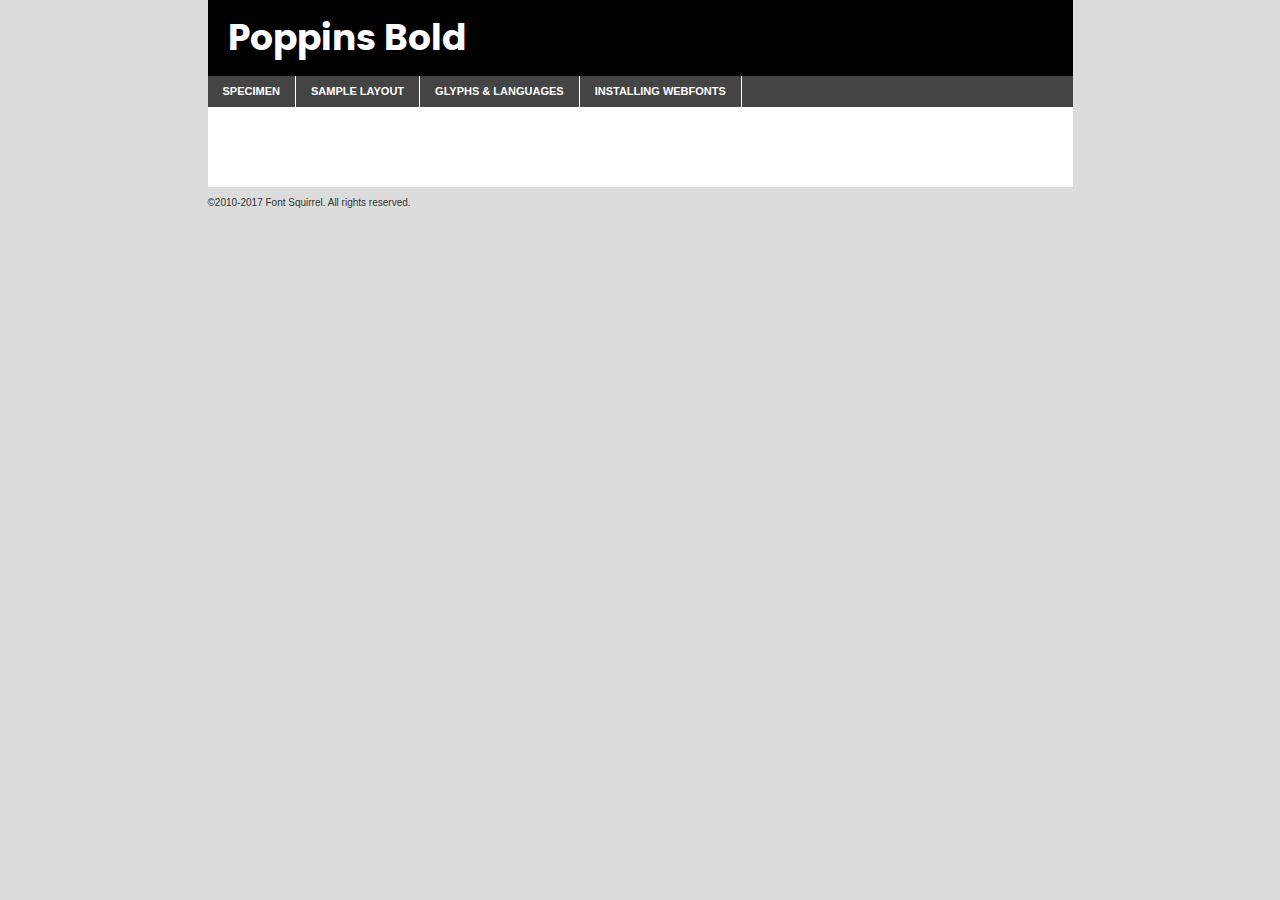
<file: components/fonts/poppins-bold-demo.html>
<!DOCTYPE html PUBLIC "-//W3C//DTD XHTML 1.0 Transitional//EN"
	"http://www.w3.org/TR/xhtml1/DTD/xhtml1-transitional.dtd">

<html xmlns="http://www.w3.org/1999/xhtml" xml:lang="en" lang="en">
<head>
	<meta http-equiv="Content-Type" content="text/html; charset=utf-8" />
	<script src="http://ajax.googleapis.com/ajax/libs/jquery/1.7.2/jquery.min.js" type="text/javascript" charset="utf-8"></script>
	<script type="text/javascript">
	(function($){$.fn.easyTabs=function(option){var param=jQuery.extend({fadeSpeed:"fast",defaultContent:1,activeClass:'active'},option);$(this).each(function(){var thisId="#"+this.id;if(param.defaultContent==''){param.defaultContent=1;}
	if(typeof param.defaultContent=="number")
	{var defaultTab=$(thisId+" .tabs li:eq("+(param.defaultContent-1)+") a").attr('href').substr(1);}else{var defaultTab=param.defaultContent;}
	$(thisId+" .tabs li a").each(function(){var tabToHide=$(this).attr('href').substr(1);$("#"+tabToHide).addClass('easytabs-tab-content');});hideAll();changeContent(defaultTab);function hideAll(){$(thisId+" .easytabs-tab-content").hide();}
	function changeContent(tabId){hideAll();$(thisId+" .tabs li").removeClass(param.activeClass);$(thisId+" .tabs li a[href=#"+tabId+"]").closest('li').addClass(param.activeClass);if(param.fadeSpeed!="none")
	{$(thisId+" #"+tabId).fadeIn(param.fadeSpeed);}else{$(thisId+" #"+tabId).show();}}
	$(thisId+" .tabs li").click(function(){var tabId=$(this).find('a').attr('href').substr(1);changeContent(tabId);return false;});});}})(jQuery);
	</script>
	<link rel="stylesheet" href="specimen_files/specimen_stylesheet.css" type="text/css" charset="utf-8" />
	<link rel="stylesheet" href="stylesheet.css" type="text/css" charset="utf-8" />

	<style type="text/css">
					body{
				font-family: 'poppinsbold';
							}
		</style>

	<title>Poppins Bold Specimen</title>
	
	
	<script type="text/javascript" charset="utf-8">
		$(document).ready(function() {
			$('#container').easyTabs({defaultContent:1});
		});
	</script>
</head>

<body>
<div id="container">
	<div id="header">
		Poppins Bold	</div>
	<ul class="tabs">
		<li><a href="#specimen">Specimen</a></li>
		<li><a href="#layout">Sample Layout</a></li>
				<li><a href="#glyphs">Glyphs &amp; Languages</a></li>
		<li><a href="#installing">Installing Webfonts</a></li>
		
	</ul>
	
	<div id="main_content">

		
			<div id="specimen">
		
				<div class="section">
					<div class="grid12 firstcol">
						<div class="huge">AaBb</div>
					</div>
				</div>
		
				<div class="section">
					<div class="glyph_range">A&#x200B;B&#x200b;C&#x200b;D&#x200b;E&#x200b;F&#x200b;G&#x200b;H&#x200b;I&#x200b;J&#x200b;K&#x200b;L&#x200b;M&#x200b;N&#x200b;O&#x200b;P&#x200b;Q&#x200b;R&#x200b;S&#x200b;T&#x200b;U&#x200b;V&#x200b;W&#x200b;X&#x200b;Y&#x200b;Z&#x200b;a&#x200b;b&#x200b;c&#x200b;d&#x200b;e&#x200b;f&#x200b;g&#x200b;h&#x200b;i&#x200b;j&#x200b;k&#x200b;l&#x200b;m&#x200b;n&#x200b;o&#x200b;p&#x200b;q&#x200b;r&#x200b;s&#x200b;t&#x200b;u&#x200b;v&#x200b;w&#x200b;x&#x200b;y&#x200b;z&#x200b;1&#x200b;2&#x200b;3&#x200b;4&#x200b;5&#x200b;6&#x200b;7&#x200b;8&#x200b;9&#x200b;0&#x200b;&amp;&#x200b;.&#x200b;,&#x200b;?&#x200b;!&#x200b;&#64;&#x200b;(&#x200b;)&#x200b;#&#x200b;$&#x200b;%&#x200b;*&#x200b;+&#x200b;-&#x200b;=&#x200b;:&#x200b;;</div>
				</div>
				<div class="section">
					<div class="grid12 firstcol">
						<table class="sample_table">
							<tr><td>10</td><td class="size10">abcdefghijklmnopqrstuvwxyzABCDEFGHIJKLMNOPQRSTUVWXYZ0123456789abcdefghijklmnopqrstuvwxyzABCDEFGHIJKLMNOPQRSTUVWXYZ0123456789abcdefghijklmnopqrstuvwxyzABCDEFGHIJKLMNOPQRSTUVWXYZ</td></tr>
							<tr><td>11</td><td class="size11">abcdefghijklmnopqrstuvwxyzABCDEFGHIJKLMNOPQRSTUVWXYZ0123456789abcdefghijklmnopqrstuvwxyzABCDEFGHIJKLMNOPQRSTUVWXYZ0123456789abcdefghijklmnopqrstuvwxyzABCDEFGHIJKLMNOPQRSTUVWXYZ</td></tr>
							<tr><td>12</td><td class="size12">abcdefghijklmnopqrstuvwxyzABCDEFGHIJKLMNOPQRSTUVWXYZ0123456789abcdefghijklmnopqrstuvwxyzABCDEFGHIJKLMNOPQRSTUVWXYZ0123456789abcdefghijklmnopqrstuvwxyzABCDEFGHIJKLMNOPQRSTUVWXYZ</td></tr>
							<tr><td>13</td><td class="size13">abcdefghijklmnopqrstuvwxyzABCDEFGHIJKLMNOPQRSTUVWXYZ0123456789abcdefghijklmnopqrstuvwxyzABCDEFGHIJKLMNOPQRSTUVWXYZ0123456789abcdefghijklmnopqrstuvwxyzABCDEFGHIJKLMNOPQRSTUVWXYZ</td></tr>
							<tr><td>14</td><td class="size14">abcdefghijklmnopqrstuvwxyzABCDEFGHIJKLMNOPQRSTUVWXYZ0123456789abcdefghijklmnopqrstuvwxyzABCDEFGHIJKLMNOPQRSTUVWXYZ0123456789abcdefghijklmnopqrstuvwxyzABCDEFGHIJKLMNOPQRSTUVWXYZ</td></tr>
							<tr><td>16</td><td class="size16">abcdefghijklmnopqrstuvwxyzABCDEFGHIJKLMNOPQRSTUVWXYZ0123456789abcdefghijklmnopqrstuvwxyzABCDEFGHIJKLMNOPQRSTUVWXYZ</td></tr>
							<tr><td>18</td><td class="size18">abcdefghijklmnopqrstuvwxyzABCDEFGHIJKLMNOPQRSTUVWXYZ0123456789abcdefghijklmnopqrstuvwxyzABCDEFGHIJKLMNOPQRSTUVWXYZ</td></tr>
							<tr><td>20</td><td class="size20">abcdefghijklmnopqrstuvwxyzABCDEFGHIJKLMNOPQRSTUVWXYZ0123456789abcdefghijklmnopqrstuvwxyzABCDEFGHIJKLMNOPQRSTUVWXYZ</td></tr>
							<tr><td>24</td><td class="size24">abcdefghijklmnopqrstuvwxyzABCDEFGHIJKLMNOPQRSTUVWXYZ0123456789abcdefghijklmnopqrstuvwxyzABCDEFGHIJKLMNOPQRSTUVWXYZ</td></tr>
							<tr><td>30</td><td class="size30">abcdefghijklmnopqrstuvwxyzABCDEFGHIJKLMNOPQRSTUVWXYZ0123456789abcdefghijklmnopqrstuvwxyzABCDEFGHIJKLMNOPQRSTUVWXYZ</td></tr>
							<tr><td>36</td><td class="size36">abcdefghijklmnopqrstuvwxyzABCDEFGHIJKLMNOPQRSTUVWXYZ0123456789abcdefghijklmnopqrstuvwxyzABCDEFGHIJKLMNOPQRSTUVWXYZ</td></tr>
							<tr><td>48</td><td class="size48">abcdefghijklmnopqrstuvwxyzABCDEFGHIJKLMNOPQRSTUVWXYZ0123456789abcdefghijklmnopqrstuvwxyzABCDEFGHIJKLMNOPQRSTUVWXYZ</td></tr>
							<tr><td>60</td><td class="size60">abcdefghijklmnopqrstuvwxyzABCDEFGHIJKLMNOPQRSTUVWXYZ0123456789abcdefghijklmnopqrstuvwxyzABCDEFGHIJKLMNOPQRSTUVWXYZ</td></tr>
							<tr><td>72</td><td class="size72">abcdefghijklmnopqrstuvwxyzABCDEFGHIJKLMNOPQRSTUVWXYZ0123456789abcdefghijklmnopqrstuvwxyzABCDEFGHIJKLMNOPQRSTUVWXYZ</td></tr>
							<tr><td>90</td><td class="size90">abcdefghijklmnopqrstuvwxyzABCDEFGHIJKLMNOPQRSTUVWXYZ0123456789abcdefghijklmnopqrstuvwxyzABCDEFGHIJKLMNOPQRSTUVWXYZ</td></tr>
						</table>
				
					</div>
			
				</div>
		
		
		
								<div class="section" id="bodycomparison">


										<div id="xheight">
				<div class="fontbody">&#x25FC;&#x25FC;&#x25FC;&#x25FC;&#x25FC;&#x25FC;&#x25FC;&#x25FC;&#x25FC;&#x25FC;&#x25FC;&#x25FC;&#x25FC;&#x25FC;&#x25FC;&#x25FC;&#x25FC;&#x25FC;&#x25FC;&#x25FC;&#x25FC;&#x25FC;&#x25FC;&#x25FC;&#x25FC;&#x25FC;&#x25FC;&#x25FC;&#x25FC;&#x25FC;&#x25FC;&#x25FC;&#x25FC;&#x25FC;&#x25FC;&#x25FC;&#x25FC;&#x25FC;&#x25FC;&#x25FC;&#x25FC;&#x25FC;&#x25FC;&#x25FC;&#x25FC;&#x25FC;&#x25FC;&#x25FC;&#x25FC;&#x25FC;&#x25FC;&#x25FC;&#x25FC;&#x25FC;&#x25FC;&#x25FC;&#x25FC;&#x25FC;&#x25FC;&#x25FC;&#x25FC;&#x25FC;&#x25FC;&#x25FC;&#x25FC;&#x25FC;&#x25FC;&#x25FC;&#x25FC;&#x25FC;&#x25FC;&#x25FC;&#x25FC;&#x25FC;&#x25FC;&#x25FC;&#x25FC;&#x25FC;&#x25FC;&#x25FC;&#x25FC;&#x25FC;&#x25FC;&#x25FC;&#x25FC;&#x25FC;&#x25FC;&#x25FC;&#x25FC;&#x25FC;&#x25FC;&#x25FC;&#x25FC;&#x25FC;&#x25FC;&#x25FC;&#x25FC;&#x25FC;&#x25FC;body</div><div class="arialbody">body</div><div class="verdanabody">body</div><div class="georgiabody">body</div></div>
										<div class="fontbody" style="z-index:1">
											body<span>Poppins Bold</span>
										</div>
										<div class="arialbody" style="z-index:1">
											body<span>Arial</span>
										</div>
										<div class="verdanabody" style="z-index:1">
											body<span>Verdana</span>
										</div>
										<div class="georgiabody" style="z-index:1">
											body<span>Georgia</span>
										</div>



								</div>
		
		
				<div class="section psample psample_row1" id="">
					
					<div class="grid2 firstcol">
						<p class="size10"><span>10.</span>Aenean lacinia bibendum nulla sed consectetur. Fusce dapibus, tellus ac cursus commodo, tortor mauris condimentum nibh, ut fermentum massa justo sit amet risus. Nullam id dolor id nibh ultricies vehicula ut id elit. Cum sociis natoque penatibus et magnis dis parturient montes, nascetur ridiculus mus. Nulla vitae elit libero, a pharetra augue.</p>
			
					</div>
					<div class="grid3">
						<p class="size11"><span>11.</span>Aenean lacinia bibendum nulla sed consectetur. Fusce dapibus, tellus ac cursus commodo, tortor mauris condimentum nibh, ut fermentum massa justo sit amet risus. Nullam id dolor id nibh ultricies vehicula ut id elit. Cum sociis natoque penatibus et magnis dis parturient montes, nascetur ridiculus mus. Nulla vitae elit libero, a pharetra augue.</p>
			
					</div>
					<div class="grid3">
						<p class="size12"><span>12.</span>Aenean lacinia bibendum nulla sed consectetur. Fusce dapibus, tellus ac cursus commodo, tortor mauris condimentum nibh, ut fermentum massa justo sit amet risus. Nullam id dolor id nibh ultricies vehicula ut id elit. Cum sociis natoque penatibus et magnis dis parturient montes, nascetur ridiculus mus. Nulla vitae elit libero, a pharetra augue.</p>
			
					</div>
					<div class="grid4">
						<p class="size13"><span>13.</span>Aenean lacinia bibendum nulla sed consectetur. Fusce dapibus, tellus ac cursus commodo, tortor mauris condimentum nibh, ut fermentum massa justo sit amet risus. Nullam id dolor id nibh ultricies vehicula ut id elit. Cum sociis natoque penatibus et magnis dis parturient montes, nascetur ridiculus mus. Nulla vitae elit libero, a pharetra augue.</p>
			
					</div>
					<div class="white_blend"></div>
					
				</div>
				<div class="section psample psample_row2" id="">
					<div class="grid3 firstcol">
						<p class="size14"><span>14.</span>Aenean lacinia bibendum nulla sed consectetur. Fusce dapibus, tellus ac cursus commodo, tortor mauris condimentum nibh, ut fermentum massa justo sit amet risus. Nullam id dolor id nibh ultricies vehicula ut id elit. Cum sociis natoque penatibus et magnis dis parturient montes, nascetur ridiculus mus. Nulla vitae elit libero, a pharetra augue.</p>
			
					</div>
					<div class="grid4">
						<p class="size16"><span>16.</span>Aenean lacinia bibendum nulla sed consectetur. Fusce dapibus, tellus ac cursus commodo, tortor mauris condimentum nibh, ut fermentum massa justo sit amet risus. Nullam id dolor id nibh ultricies vehicula ut id elit. Cum sociis natoque penatibus et magnis dis parturient montes, nascetur ridiculus mus. Nulla vitae elit libero, a pharetra augue.</p>
			
					</div>
					<div class="grid5">
						<p class="size18"><span>18.</span>Aenean lacinia bibendum nulla sed consectetur. Fusce dapibus, tellus ac cursus commodo, tortor mauris condimentum nibh, ut fermentum massa justo sit amet risus. Nullam id dolor id nibh ultricies vehicula ut id elit. Cum sociis natoque penatibus et magnis dis parturient montes, nascetur ridiculus mus. Nulla vitae elit libero, a pharetra augue.</p>
			
					</div>

					<div class="white_blend"></div>

				</div>
				
				<div class="section psample psample_row3" id="">
					<div class="grid5 firstcol">
						<p class="size20"><span>20.</span>Aenean lacinia bibendum nulla sed consectetur. Fusce dapibus, tellus ac cursus commodo, tortor mauris condimentum nibh, ut fermentum massa justo sit amet risus. Nullam id dolor id nibh ultricies vehicula ut id elit. Cum sociis natoque penatibus et magnis dis parturient montes, nascetur ridiculus mus. Nulla vitae elit libero, a pharetra augue.</p>
					</div>
					<div class="grid7">
						<p class="size24"><span>24.</span>Aenean lacinia bibendum nulla sed consectetur. Fusce dapibus, tellus ac cursus commodo, tortor mauris condimentum nibh, ut fermentum massa justo sit amet risus. Nullam id dolor id nibh ultricies vehicula ut id elit. Cum sociis natoque penatibus et magnis dis parturient montes, nascetur ridiculus mus. Nulla vitae elit libero, a pharetra augue.</p>
					</div>
					
					<div class="white_blend"></div>
					
				</div>
				
				<div class="section psample psample_row4" id="">
					<div class="grid12 firstcol">
						<p class="size30"><span>30.</span>Aenean lacinia bibendum nulla sed consectetur. Fusce dapibus, tellus ac cursus commodo, tortor mauris condimentum nibh, ut fermentum massa justo sit amet risus. Nullam id dolor id nibh ultricies vehicula ut id elit. Cum sociis natoque penatibus et magnis dis parturient montes, nascetur ridiculus mus. Nulla vitae elit libero, a pharetra augue.</p>
					</div>
					<div class="white_blend"></div>
					
				</div>
				
				
				
				<div class="section psample psample_row1 fullreverse">
					<div class="grid2 firstcol">
						<p class="size10"><span>10.</span>Aenean lacinia bibendum nulla sed consectetur. Fusce dapibus, tellus ac cursus commodo, tortor mauris condimentum nibh, ut fermentum massa justo sit amet risus. Nullam id dolor id nibh ultricies vehicula ut id elit. Cum sociis natoque penatibus et magnis dis parturient montes, nascetur ridiculus mus. Nulla vitae elit libero, a pharetra augue.</p>
			
					</div>
					<div class="grid3">
						<p class="size11"><span>11.</span>Aenean lacinia bibendum nulla sed consectetur. Fusce dapibus, tellus ac cursus commodo, tortor mauris condimentum nibh, ut fermentum massa justo sit amet risus. Nullam id dolor id nibh ultricies vehicula ut id elit. Cum sociis natoque penatibus et magnis dis parturient montes, nascetur ridiculus mus. Nulla vitae elit libero, a pharetra augue.</p>
			
					</div>
					<div class="grid3">
						<p class="size12"><span>12.</span>Aenean lacinia bibendum nulla sed consectetur. Fusce dapibus, tellus ac cursus commodo, tortor mauris condimentum nibh, ut fermentum massa justo sit amet risus. Nullam id dolor id nibh ultricies vehicula ut id elit. Cum sociis natoque penatibus et magnis dis parturient montes, nascetur ridiculus mus. Nulla vitae elit libero, a pharetra augue.</p>
			
					</div>
					<div class="grid4">
						<p class="size13"><span>13.</span>Aenean lacinia bibendum nulla sed consectetur. Fusce dapibus, tellus ac cursus commodo, tortor mauris condimentum nibh, ut fermentum massa justo sit amet risus. Nullam id dolor id nibh ultricies vehicula ut id elit. Cum sociis natoque penatibus et magnis dis parturient montes, nascetur ridiculus mus. Nulla vitae elit libero, a pharetra augue.</p>
			
					</div>
					<div class="black_blend"></div>
					
				</div>
				
				<div class="section psample psample_row2 fullreverse">
					<div class="grid3 firstcol">
						<p class="size14"><span>14.</span>Aenean lacinia bibendum nulla sed consectetur. Fusce dapibus, tellus ac cursus commodo, tortor mauris condimentum nibh, ut fermentum massa justo sit amet risus. Nullam id dolor id nibh ultricies vehicula ut id elit. Cum sociis natoque penatibus et magnis dis parturient montes, nascetur ridiculus mus. Nulla vitae elit libero, a pharetra augue.</p>
			
					</div>
					<div class="grid4">
						<p class="size16"><span>16.</span>Aenean lacinia bibendum nulla sed consectetur. Fusce dapibus, tellus ac cursus commodo, tortor mauris condimentum nibh, ut fermentum massa justo sit amet risus. Nullam id dolor id nibh ultricies vehicula ut id elit. Cum sociis natoque penatibus et magnis dis parturient montes, nascetur ridiculus mus. Nulla vitae elit libero, a pharetra augue.</p>
			
					</div>
					<div class="grid5">
						<p class="size18"><span>18.</span>Aenean lacinia bibendum nulla sed consectetur. Fusce dapibus, tellus ac cursus commodo, tortor mauris condimentum nibh, ut fermentum massa justo sit amet risus. Nullam id dolor id nibh ultricies vehicula ut id elit. Cum sociis natoque penatibus et magnis dis parturient montes, nascetur ridiculus mus. Nulla vitae elit libero, a pharetra augue.</p>
			
					</div>
					<div class="black_blend"></div>

				</div>
				
				<div class="section psample fullreverse psample_row3" id="">
					<div class="grid5 firstcol">
						<p class="size20"><span>20.</span>Aenean lacinia bibendum nulla sed consectetur. Fusce dapibus, tellus ac cursus commodo, tortor mauris condimentum nibh, ut fermentum massa justo sit amet risus. Nullam id dolor id nibh ultricies vehicula ut id elit. Cum sociis natoque penatibus et magnis dis parturient montes, nascetur ridiculus mus. Nulla vitae elit libero, a pharetra augue.</p>
					</div>
					<div class="grid7">
						<p class="size24"><span>24.</span>Aenean lacinia bibendum nulla sed consectetur. Fusce dapibus, tellus ac cursus commodo, tortor mauris condimentum nibh, ut fermentum massa justo sit amet risus. Nullam id dolor id nibh ultricies vehicula ut id elit. Cum sociis natoque penatibus et magnis dis parturient montes, nascetur ridiculus mus. Nulla vitae elit libero, a pharetra augue.</p>
					</div>
					
					<div class="black_blend"></div>
					
				</div>
				
				<div class="section psample fullreverse psample_row4" id="" style="border-bottom: 20px #000 solid;">
					<div class="grid12 firstcol">
						<p class="size30"><span>30.</span>Aenean lacinia bibendum nulla sed consectetur. Fusce dapibus, tellus ac cursus commodo, tortor mauris condimentum nibh, ut fermentum massa justo sit amet risus. Nullam id dolor id nibh ultricies vehicula ut id elit. Cum sociis natoque penatibus et magnis dis parturient montes, nascetur ridiculus mus. Nulla vitae elit libero, a pharetra augue.</p>
					</div>
					<div class="black_blend"></div>
					
				</div>
				
				
				
				
			</div>
			
			<div id="layout">
				
				<div class="section">
					
					<div class="grid12 firstcol">
						<h1>Lorem Ipsum Dolor</h1>
						<h2>Etiam porta sem malesuada magna mollis euismod</h2>
						
						<p class="byline">By <a href="#link">Aenean Lacinia</a></p>
					</div>
				</div>
				<div class="section">
					<div class="grid8 firstcol">
						<p class="large">Donec sed odio dui. Morbi leo risus, porta ac consectetur ac, vestibulum at eros. Fusce dapibus, tellus ac cursus commodo, tortor mauris condimentum nibh, ut fermentum massa justo sit amet risus. </p>

						
						<h3>Pellentesque ornare sem</h3>

						<p>Maecenas sed diam eget risus varius blandit sit amet non magna. Maecenas faucibus mollis interdum. Donec ullamcorper nulla non metus auctor fringilla. Nullam id dolor id nibh ultricies vehicula ut id elit. Nullam id dolor id nibh ultricies vehicula ut id elit. </p>

						<p>Aenean eu leo quam. Pellentesque ornare sem lacinia quam venenatis vestibulum. Lorem ipsum dolor sit amet, consectetur adipiscing elit. Cum sociis natoque penatibus et magnis dis parturient montes, nascetur ridiculus mus. </p>

						<p>Nulla vitae elit libero, a pharetra augue. Praesent commodo cursus magna, vel scelerisque nisl consectetur et. Aenean lacinia bibendum nulla sed consectetur. </p>

						<p>Nullam quis risus eget urna mollis ornare vel eu leo. Nullam quis risus eget urna mollis ornare vel eu leo. Maecenas sed diam eget risus varius blandit sit amet non magna. Donec ullamcorper nulla non metus auctor fringilla. </p>

						<h3>Cras mattis consectetur</h3>

						<p>Aenean eu leo quam. Pellentesque ornare sem lacinia quam venenatis vestibulum. Aenean lacinia bibendum nulla sed consectetur. Integer posuere erat a ante venenatis dapibus posuere velit aliquet. Cras mattis consectetur purus sit amet fermentum. </p>

						<p>Nullam id dolor id nibh ultricies vehicula ut id elit. Nullam quis risus eget urna mollis ornare vel eu leo. Cras mattis consectetur purus sit amet fermentum.</p>
					</div>
					
					<div class="grid4 sidebar">
						
						<div class="box reverse">
							<p class="last">Nullam quis risus eget urna mollis ornare vel eu leo. Donec ullamcorper nulla non metus auctor fringilla. Cras mattis consectetur purus sit amet fermentum. Sed posuere consectetur est at lobortis. Lorem ipsum dolor sit amet, consectetur adipiscing elit. </p>
						</div>
						
						<p class="caption">Maecenas sed diam eget risus varius.</p>

						<p>Vestibulum id ligula porta felis euismod semper. Integer posuere erat a ante venenatis dapibus posuere velit aliquet. Vestibulum id ligula porta felis euismod semper. Sed posuere consectetur est at lobortis. Maecenas sed diam eget risus varius blandit sit amet non magna. Fusce dapibus, tellus ac cursus commodo, tortor mauris condimentum nibh, ut fermentum massa justo sit amet risus. </p>

					

						<p>Duis mollis, est non commodo luctus, nisi erat porttitor ligula, eget lacinia odio sem nec elit. Aenean lacinia bibendum nulla sed consectetur. Vivamus sagittis lacus vel augue laoreet rutrum faucibus dolor auctor. Aenean lacinia bibendum nulla sed consectetur. Nullam quis risus eget urna mollis ornare vel eu leo. </p>

						<p>Praesent commodo cursus magna, vel scelerisque nisl consectetur et. Donec ullamcorper nulla non metus auctor fringilla. Maecenas faucibus mollis interdum. Fusce dapibus, tellus ac cursus commodo, tortor mauris condimentum nibh, ut fermentum massa justo sit amet risus. </p>

					</div>
				</div>
				
			</div>


			



		<div id="glyphs">
			<div class="section">
				<div class="grid12 firstcol">
			
				<h1>Language Support</h1>
				<p>The subset of Poppins Bold in this kit supports the following languages:<br />
			
					Albanian, Basque, Breton, Chamorro, Danish, Dutch, English, Faroese, Finnish, French, Frisian, Galician, German, Icelandic, Italian, Malagasy, Norwegian, Portuguese, Spanish, Alsatian, Aragonese, Arapaho, Arrernte, Asturian, Aymara, Bislama, Cebuano, Corsican, Fijian, French_creole, Genoese, Gilbertese, Greenlandic, Haitian_creole, Hiligaynon, Hmong, Hopi, Ibanag, Iloko_ilokano, Indonesian, Interglossa_glosa, Interlingua, Irish_gaelic, Jerriais, Lojban, Lombard, Luxembourgeois, Manx, Mohawk, Norfolk_pitcairnese, Occitan, Oromo, Pangasinan, Papiamento, Piedmontese, Potawatomi, Rhaeto-romance, Romansh, Rotokas, Sami_lule, Samoan, Sardinian, Scots_gaelic, Seychelles_creole, Shona, Sicilian, Somali, Southern_ndebele, Swahili, Swati_swazi, Tagalog_filipino_pilipino, Tetum, Tok_pisin, Uyghur_latinized, Volapuk, Walloon, Warlpiri, Xhosa, Yapese, Zulu, Latinbasic, Ubasic, Demo				</p>
				<h1>Glyph Chart</h1>
				<p>The subset of Poppins Bold in this kit includes all the glyphs listed below. Unicode entities are included above each glyph to help you insert individual characters into your layout.</p>
				<div id="glyph_chart">
			
																														 <div><p>&amp;#13;</p>&#13;</div>
																				 <div><p>&amp;#32;</p>&#32;</div>
																				 <div><p>&amp;#33;</p>&#33;</div>
																				 <div><p>&amp;#34;</p>&#34;</div>
																				 <div><p>&amp;#35;</p>&#35;</div>
																				 <div><p>&amp;#36;</p>&#36;</div>
																				 <div><p>&amp;#37;</p>&#37;</div>
																				 <div><p>&amp;#38;</p>&#38;</div>
																				 <div><p>&amp;#39;</p>&#39;</div>
																				 <div><p>&amp;#40;</p>&#40;</div>
																				 <div><p>&amp;#41;</p>&#41;</div>
																				 <div><p>&amp;#42;</p>&#42;</div>
																				 <div><p>&amp;#43;</p>&#43;</div>
																				 <div><p>&amp;#44;</p>&#44;</div>
																				 <div><p>&amp;#45;</p>&#45;</div>
																				 <div><p>&amp;#46;</p>&#46;</div>
																				 <div><p>&amp;#47;</p>&#47;</div>
																				 <div><p>&amp;#48;</p>&#48;</div>
																				 <div><p>&amp;#49;</p>&#49;</div>
																				 <div><p>&amp;#50;</p>&#50;</div>
																				 <div><p>&amp;#51;</p>&#51;</div>
																				 <div><p>&amp;#52;</p>&#52;</div>
																				 <div><p>&amp;#53;</p>&#53;</div>
																				 <div><p>&amp;#54;</p>&#54;</div>
																				 <div><p>&amp;#55;</p>&#55;</div>
																				 <div><p>&amp;#56;</p>&#56;</div>
																				 <div><p>&amp;#57;</p>&#57;</div>
																				 <div><p>&amp;#58;</p>&#58;</div>
																				 <div><p>&amp;#59;</p>&#59;</div>
																				 <div><p>&amp;#60;</p>&#60;</div>
																				 <div><p>&amp;#61;</p>&#61;</div>
																				 <div><p>&amp;#62;</p>&#62;</div>
																				 <div><p>&amp;#63;</p>&#63;</div>
																				 <div><p>&amp;#64;</p>&#64;</div>
																				 <div><p>&amp;#65;</p>&#65;</div>
																				 <div><p>&amp;#66;</p>&#66;</div>
																				 <div><p>&amp;#67;</p>&#67;</div>
																				 <div><p>&amp;#68;</p>&#68;</div>
																				 <div><p>&amp;#69;</p>&#69;</div>
																				 <div><p>&amp;#70;</p>&#70;</div>
																				 <div><p>&amp;#71;</p>&#71;</div>
																				 <div><p>&amp;#72;</p>&#72;</div>
																				 <div><p>&amp;#73;</p>&#73;</div>
																				 <div><p>&amp;#74;</p>&#74;</div>
																				 <div><p>&amp;#75;</p>&#75;</div>
																				 <div><p>&amp;#76;</p>&#76;</div>
																				 <div><p>&amp;#77;</p>&#77;</div>
																				 <div><p>&amp;#78;</p>&#78;</div>
																				 <div><p>&amp;#79;</p>&#79;</div>
																				 <div><p>&amp;#80;</p>&#80;</div>
																				 <div><p>&amp;#81;</p>&#81;</div>
																				 <div><p>&amp;#82;</p>&#82;</div>
																				 <div><p>&amp;#83;</p>&#83;</div>
																				 <div><p>&amp;#84;</p>&#84;</div>
																				 <div><p>&amp;#85;</p>&#85;</div>
																				 <div><p>&amp;#86;</p>&#86;</div>
																				 <div><p>&amp;#87;</p>&#87;</div>
																				 <div><p>&amp;#88;</p>&#88;</div>
																				 <div><p>&amp;#89;</p>&#89;</div>
																				 <div><p>&amp;#90;</p>&#90;</div>
																				 <div><p>&amp;#91;</p>&#91;</div>
																				 <div><p>&amp;#92;</p>&#92;</div>
																				 <div><p>&amp;#93;</p>&#93;</div>
																				 <div><p>&amp;#94;</p>&#94;</div>
																				 <div><p>&amp;#95;</p>&#95;</div>
																				 <div><p>&amp;#96;</p>&#96;</div>
																				 <div><p>&amp;#97;</p>&#97;</div>
																				 <div><p>&amp;#98;</p>&#98;</div>
																				 <div><p>&amp;#99;</p>&#99;</div>
																				 <div><p>&amp;#100;</p>&#100;</div>
																				 <div><p>&amp;#101;</p>&#101;</div>
																				 <div><p>&amp;#102;</p>&#102;</div>
																				 <div><p>&amp;#103;</p>&#103;</div>
																				 <div><p>&amp;#104;</p>&#104;</div>
																				 <div><p>&amp;#105;</p>&#105;</div>
																				 <div><p>&amp;#106;</p>&#106;</div>
																				 <div><p>&amp;#107;</p>&#107;</div>
																				 <div><p>&amp;#108;</p>&#108;</div>
																				 <div><p>&amp;#109;</p>&#109;</div>
																				 <div><p>&amp;#110;</p>&#110;</div>
																				 <div><p>&amp;#111;</p>&#111;</div>
																				 <div><p>&amp;#112;</p>&#112;</div>
																				 <div><p>&amp;#113;</p>&#113;</div>
																				 <div><p>&amp;#114;</p>&#114;</div>
																				 <div><p>&amp;#115;</p>&#115;</div>
																				 <div><p>&amp;#116;</p>&#116;</div>
																				 <div><p>&amp;#117;</p>&#117;</div>
																				 <div><p>&amp;#118;</p>&#118;</div>
																				 <div><p>&amp;#119;</p>&#119;</div>
																				 <div><p>&amp;#120;</p>&#120;</div>
																				 <div><p>&amp;#121;</p>&#121;</div>
																				 <div><p>&amp;#122;</p>&#122;</div>
																				 <div><p>&amp;#123;</p>&#123;</div>
																				 <div><p>&amp;#124;</p>&#124;</div>
																				 <div><p>&amp;#125;</p>&#125;</div>
																				 <div><p>&amp;#126;</p>&#126;</div>
																				 <div><p>&amp;#160;</p>&#160;</div>
																				 <div><p>&amp;#161;</p>&#161;</div>
																				 <div><p>&amp;#162;</p>&#162;</div>
																				 <div><p>&amp;#163;</p>&#163;</div>
																				 <div><p>&amp;#164;</p>&#164;</div>
																				 <div><p>&amp;#165;</p>&#165;</div>
																				 <div><p>&amp;#166;</p>&#166;</div>
																				 <div><p>&amp;#167;</p>&#167;</div>
																				 <div><p>&amp;#168;</p>&#168;</div>
																				 <div><p>&amp;#169;</p>&#169;</div>
																				 <div><p>&amp;#170;</p>&#170;</div>
																				 <div><p>&amp;#171;</p>&#171;</div>
																				 <div><p>&amp;#172;</p>&#172;</div>
																				 <div><p>&amp;#173;</p>&#173;</div>
																				 <div><p>&amp;#174;</p>&#174;</div>
																				 <div><p>&amp;#175;</p>&#175;</div>
																				 <div><p>&amp;#176;</p>&#176;</div>
																				 <div><p>&amp;#177;</p>&#177;</div>
																				 <div><p>&amp;#178;</p>&#178;</div>
																				 <div><p>&amp;#179;</p>&#179;</div>
																				 <div><p>&amp;#180;</p>&#180;</div>
																				 <div><p>&amp;#181;</p>&#181;</div>
																				 <div><p>&amp;#182;</p>&#182;</div>
																				 <div><p>&amp;#183;</p>&#183;</div>
																				 <div><p>&amp;#184;</p>&#184;</div>
																				 <div><p>&amp;#185;</p>&#185;</div>
																				 <div><p>&amp;#186;</p>&#186;</div>
																				 <div><p>&amp;#187;</p>&#187;</div>
																				 <div><p>&amp;#188;</p>&#188;</div>
																				 <div><p>&amp;#189;</p>&#189;</div>
																				 <div><p>&amp;#190;</p>&#190;</div>
																				 <div><p>&amp;#191;</p>&#191;</div>
																				 <div><p>&amp;#192;</p>&#192;</div>
																				 <div><p>&amp;#193;</p>&#193;</div>
																				 <div><p>&amp;#194;</p>&#194;</div>
																				 <div><p>&amp;#195;</p>&#195;</div>
																				 <div><p>&amp;#196;</p>&#196;</div>
																				 <div><p>&amp;#197;</p>&#197;</div>
																				 <div><p>&amp;#198;</p>&#198;</div>
																				 <div><p>&amp;#199;</p>&#199;</div>
																				 <div><p>&amp;#200;</p>&#200;</div>
																				 <div><p>&amp;#201;</p>&#201;</div>
																				 <div><p>&amp;#202;</p>&#202;</div>
																				 <div><p>&amp;#203;</p>&#203;</div>
																				 <div><p>&amp;#204;</p>&#204;</div>
																				 <div><p>&amp;#205;</p>&#205;</div>
																				 <div><p>&amp;#206;</p>&#206;</div>
																				 <div><p>&amp;#207;</p>&#207;</div>
																				 <div><p>&amp;#208;</p>&#208;</div>
																				 <div><p>&amp;#209;</p>&#209;</div>
																				 <div><p>&amp;#210;</p>&#210;</div>
																				 <div><p>&amp;#211;</p>&#211;</div>
																				 <div><p>&amp;#212;</p>&#212;</div>
																				 <div><p>&amp;#213;</p>&#213;</div>
																				 <div><p>&amp;#214;</p>&#214;</div>
																				 <div><p>&amp;#215;</p>&#215;</div>
																				 <div><p>&amp;#216;</p>&#216;</div>
																				 <div><p>&amp;#217;</p>&#217;</div>
																				 <div><p>&amp;#218;</p>&#218;</div>
																				 <div><p>&amp;#219;</p>&#219;</div>
																				 <div><p>&amp;#220;</p>&#220;</div>
																				 <div><p>&amp;#221;</p>&#221;</div>
																				 <div><p>&amp;#222;</p>&#222;</div>
																				 <div><p>&amp;#223;</p>&#223;</div>
																				 <div><p>&amp;#224;</p>&#224;</div>
																				 <div><p>&amp;#225;</p>&#225;</div>
																				 <div><p>&amp;#226;</p>&#226;</div>
																				 <div><p>&amp;#227;</p>&#227;</div>
																				 <div><p>&amp;#228;</p>&#228;</div>
																				 <div><p>&amp;#229;</p>&#229;</div>
																				 <div><p>&amp;#230;</p>&#230;</div>
																				 <div><p>&amp;#231;</p>&#231;</div>
																				 <div><p>&amp;#232;</p>&#232;</div>
																				 <div><p>&amp;#233;</p>&#233;</div>
																				 <div><p>&amp;#234;</p>&#234;</div>
																				 <div><p>&amp;#235;</p>&#235;</div>
																				 <div><p>&amp;#236;</p>&#236;</div>
																				 <div><p>&amp;#237;</p>&#237;</div>
																				 <div><p>&amp;#238;</p>&#238;</div>
																				 <div><p>&amp;#239;</p>&#239;</div>
																				 <div><p>&amp;#240;</p>&#240;</div>
																				 <div><p>&amp;#241;</p>&#241;</div>
																				 <div><p>&amp;#242;</p>&#242;</div>
																				 <div><p>&amp;#243;</p>&#243;</div>
																				 <div><p>&amp;#244;</p>&#244;</div>
																				 <div><p>&amp;#245;</p>&#245;</div>
																				 <div><p>&amp;#246;</p>&#246;</div>
																				 <div><p>&amp;#247;</p>&#247;</div>
																				 <div><p>&amp;#248;</p>&#248;</div>
																				 <div><p>&amp;#249;</p>&#249;</div>
																				 <div><p>&amp;#250;</p>&#250;</div>
																				 <div><p>&amp;#251;</p>&#251;</div>
																				 <div><p>&amp;#252;</p>&#252;</div>
																				 <div><p>&amp;#253;</p>&#253;</div>
																				 <div><p>&amp;#254;</p>&#254;</div>
																				 <div><p>&amp;#255;</p>&#255;</div>
																				 <div><p>&amp;#338;</p>&#338;</div>
																				 <div><p>&amp;#339;</p>&#339;</div>
																				 <div><p>&amp;#376;</p>&#376;</div>
																				 <div><p>&amp;#710;</p>&#710;</div>
																				 <div><p>&amp;#732;</p>&#732;</div>
																				 <div><p>&amp;#8192;</p>&#8192;</div>
																				 <div><p>&amp;#8193;</p>&#8193;</div>
																				 <div><p>&amp;#8194;</p>&#8194;</div>
																				 <div><p>&amp;#8195;</p>&#8195;</div>
																				 <div><p>&amp;#8196;</p>&#8196;</div>
																				 <div><p>&amp;#8197;</p>&#8197;</div>
																				 <div><p>&amp;#8198;</p>&#8198;</div>
																				 <div><p>&amp;#8199;</p>&#8199;</div>
																				 <div><p>&amp;#8200;</p>&#8200;</div>
																				 <div><p>&amp;#8201;</p>&#8201;</div>
																				 <div><p>&amp;#8202;</p>&#8202;</div>
																				 <div><p>&amp;#8208;</p>&#8208;</div>
																				 <div><p>&amp;#8209;</p>&#8209;</div>
																				 <div><p>&amp;#8210;</p>&#8210;</div>
																				 <div><p>&amp;#8211;</p>&#8211;</div>
																				 <div><p>&amp;#8212;</p>&#8212;</div>
																				 <div><p>&amp;#8216;</p>&#8216;</div>
																				 <div><p>&amp;#8217;</p>&#8217;</div>
																				 <div><p>&amp;#8218;</p>&#8218;</div>
																				 <div><p>&amp;#8220;</p>&#8220;</div>
																				 <div><p>&amp;#8221;</p>&#8221;</div>
																				 <div><p>&amp;#8222;</p>&#8222;</div>
																				 <div><p>&amp;#8226;</p>&#8226;</div>
																				 <div><p>&amp;#8230;</p>&#8230;</div>
																				 <div><p>&amp;#8239;</p>&#8239;</div>
																				 <div><p>&amp;#8249;</p>&#8249;</div>
																				 <div><p>&amp;#8250;</p>&#8250;</div>
																				 <div><p>&amp;#8287;</p>&#8287;</div>
																				 <div><p>&amp;#8364;</p>&#8364;</div>
																				 <div><p>&amp;#8482;</p>&#8482;</div>
																				 <div><p>&amp;#64257;</p>&#64257;</div>
																				 <div><p>&amp;#64258;</p>&#64258;</div>
																																																</div>	
				</div>
		
		
			</div>
		</div>
		
		
		<div id="specs">
			
		</div>
	
		<div id="installing">
			<div class="section">
				<div class="grid7 firstcol">
					<h1>Installing Webfonts</h1>
					
					<p>Webfonts are supported by all major browser platforms but not all in the same way. There are currently four different font formats that must be included in order to target all browsers. This includes TTF, WOFF, EOT and SVG.</p>
					
					<h2>1. Upload your webfonts</h2>
					<p>You must upload your webfont kit to your website. They should be in or near the same directory as your CSS files.</p>
					
					<h2>2. Include the webfont stylesheet</h2>
					<p>A special CSS @font-face declaration helps the various browsers select the appropriate font it needs without causing you a bunch of headaches. Learn more about this syntax by reading the <a href="https://www.fontspring.com/blog/further-hardening-of-the-bulletproof-syntax">Fontspring blog post</a> about it. The code for it is as follows:</p>


<code>
@font-face{ 
	font-family: 'MyWebFont';
	src: url('WebFont.eot');
	src: url('WebFont.eot?#iefix') format('embedded-opentype'),
	     url('WebFont.woff') format('woff'),
	     url('WebFont.ttf') format('truetype'),
	     url('WebFont.svg#webfont') format('svg');
}
</code>

	<p>We've already gone ahead and generated the code for you. All you have to do is link to the stylesheet in your HTML, like this:</p>
	<code>&lt;link rel=&quot;stylesheet&quot; href=&quot;stylesheet.css&quot; type=&quot;text/css&quot; charset=&quot;utf-8&quot; /&gt;</code>

					<h2>3. Modify your own stylesheet</h2>
					<p>To take advantage of your new fonts, you must tell your stylesheet to use them. Look at the original @font-face declaration above and find the property called "font-family." The name linked there will be what you use to reference the font. Prepend that webfont name to the font stack in the "font-family" property, inside the selector you want to change. For example:</p>
<code>p { font-family: 'WebFont', Arial, sans-serif; }</code>

<h2>4. Test</h2>
<p>Getting webfonts to work cross-browser <em>can</em> be tricky. Use the information in the sidebar to help you if you find that fonts aren't loading in a particular browser.</p>
				</div>
				
				<div class="grid5 sidebar">
					<div class="box">
						<h2>Troubleshooting<br />Font-Face Problems</h2>
						<p>Having trouble getting your webfonts to load in your new website? Here are some tips to sort out what might be the problem.</p>

						<h3>Fonts not showing in any browser</h3>

						<p>This sounds like you need to work on the plumbing. You either did not upload the fonts to the correct directory, or you did not link the fonts properly in the CSS. If you've confirmed that all this is correct and you still have a problem, take a look at your .htaccess file and see if requests are getting intercepted.</p>

						<h3>Fonts not loading in iPhone or iPad</h3>

						<p>The most common problem here is that you are serving the fonts from an IIS server. IIS refuses to serve files that have unknown MIME types. If that is the case, you must set the MIME type for SVG to "image/svg+xml" in the server settings. Follow these instructions from Microsoft if you need help.</p>

						<h3>Fonts not loading in Firefox</h3>

						<p>The primary reason for this failure? You are still using a version Firefox older than 3.5. So upgrade already! If that isn't it, then you are very likely serving fonts from a different domain. Firefox requires that all font assets be served from the same domain. Lastly it is possible that you need to add WOFF to your list of MIME types (if you are serving via IIS.)</p>

						<h3>Fonts not loading in IE</h3>

						<p>Are you looking at Internet Explorer on an actual Windows machine or are you cheating by using a service like Adobe BrowserLab? Many of these screenshot services do not render @font-face for IE. Best to test it on a real machine.</p>

						<h3>Fonts not loading in IE9</h3>

						<p>IE9, like Firefox, requires that fonts be served from the same domain as the website. Make sure that is the case.</p>
					</div>
				</div>
			</div>
			
		</div>
	
	</div>
	<div id="footer">
		<p>&copy;2010-2017 Font Squirrel. All rights reserved.</p>
	</div>
</div>
</body>
</html>
</file>
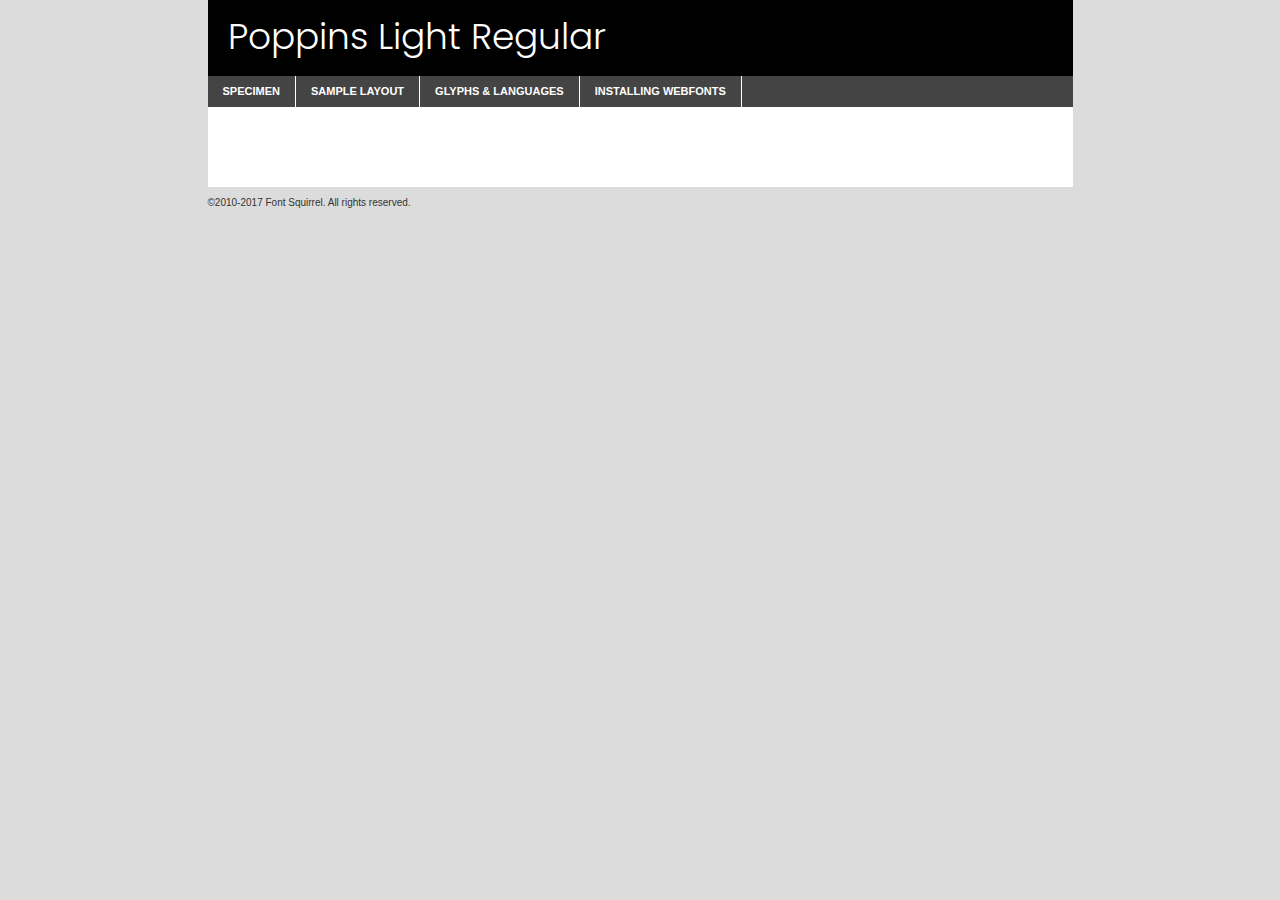
<file: components/fonts/poppins-light-demo.html>
<!DOCTYPE html PUBLIC "-//W3C//DTD XHTML 1.0 Transitional//EN"
	"http://www.w3.org/TR/xhtml1/DTD/xhtml1-transitional.dtd">

<html xmlns="http://www.w3.org/1999/xhtml" xml:lang="en" lang="en">
<head>
	<meta http-equiv="Content-Type" content="text/html; charset=utf-8" />
	<script src="http://ajax.googleapis.com/ajax/libs/jquery/1.7.2/jquery.min.js" type="text/javascript" charset="utf-8"></script>
	<script type="text/javascript">
	(function($){$.fn.easyTabs=function(option){var param=jQuery.extend({fadeSpeed:"fast",defaultContent:1,activeClass:'active'},option);$(this).each(function(){var thisId="#"+this.id;if(param.defaultContent==''){param.defaultContent=1;}
	if(typeof param.defaultContent=="number")
	{var defaultTab=$(thisId+" .tabs li:eq("+(param.defaultContent-1)+") a").attr('href').substr(1);}else{var defaultTab=param.defaultContent;}
	$(thisId+" .tabs li a").each(function(){var tabToHide=$(this).attr('href').substr(1);$("#"+tabToHide).addClass('easytabs-tab-content');});hideAll();changeContent(defaultTab);function hideAll(){$(thisId+" .easytabs-tab-content").hide();}
	function changeContent(tabId){hideAll();$(thisId+" .tabs li").removeClass(param.activeClass);$(thisId+" .tabs li a[href=#"+tabId+"]").closest('li').addClass(param.activeClass);if(param.fadeSpeed!="none")
	{$(thisId+" #"+tabId).fadeIn(param.fadeSpeed);}else{$(thisId+" #"+tabId).show();}}
	$(thisId+" .tabs li").click(function(){var tabId=$(this).find('a').attr('href').substr(1);changeContent(tabId);return false;});});}})(jQuery);
	</script>
	<link rel="stylesheet" href="specimen_files/specimen_stylesheet.css" type="text/css" charset="utf-8" />
	<link rel="stylesheet" href="stylesheet.css" type="text/css" charset="utf-8" />

	<style type="text/css">
					body{
				font-family: 'poppinslight';
							}
		</style>

	<title>Poppins Light Regular Specimen</title>
	
	
	<script type="text/javascript" charset="utf-8">
		$(document).ready(function() {
			$('#container').easyTabs({defaultContent:1});
		});
	</script>
</head>

<body>
<div id="container">
	<div id="header">
		Poppins Light Regular	</div>
	<ul class="tabs">
		<li><a href="#specimen">Specimen</a></li>
		<li><a href="#layout">Sample Layout</a></li>
				<li><a href="#glyphs">Glyphs &amp; Languages</a></li>
		<li><a href="#installing">Installing Webfonts</a></li>
		
	</ul>
	
	<div id="main_content">

		
			<div id="specimen">
		
				<div class="section">
					<div class="grid12 firstcol">
						<div class="huge">AaBb</div>
					</div>
				</div>
		
				<div class="section">
					<div class="glyph_range">A&#x200B;B&#x200b;C&#x200b;D&#x200b;E&#x200b;F&#x200b;G&#x200b;H&#x200b;I&#x200b;J&#x200b;K&#x200b;L&#x200b;M&#x200b;N&#x200b;O&#x200b;P&#x200b;Q&#x200b;R&#x200b;S&#x200b;T&#x200b;U&#x200b;V&#x200b;W&#x200b;X&#x200b;Y&#x200b;Z&#x200b;a&#x200b;b&#x200b;c&#x200b;d&#x200b;e&#x200b;f&#x200b;g&#x200b;h&#x200b;i&#x200b;j&#x200b;k&#x200b;l&#x200b;m&#x200b;n&#x200b;o&#x200b;p&#x200b;q&#x200b;r&#x200b;s&#x200b;t&#x200b;u&#x200b;v&#x200b;w&#x200b;x&#x200b;y&#x200b;z&#x200b;1&#x200b;2&#x200b;3&#x200b;4&#x200b;5&#x200b;6&#x200b;7&#x200b;8&#x200b;9&#x200b;0&#x200b;&amp;&#x200b;.&#x200b;,&#x200b;?&#x200b;!&#x200b;&#64;&#x200b;(&#x200b;)&#x200b;#&#x200b;$&#x200b;%&#x200b;*&#x200b;+&#x200b;-&#x200b;=&#x200b;:&#x200b;;</div>
				</div>
				<div class="section">
					<div class="grid12 firstcol">
						<table class="sample_table">
							<tr><td>10</td><td class="size10">abcdefghijklmnopqrstuvwxyzABCDEFGHIJKLMNOPQRSTUVWXYZ0123456789abcdefghijklmnopqrstuvwxyzABCDEFGHIJKLMNOPQRSTUVWXYZ0123456789abcdefghijklmnopqrstuvwxyzABCDEFGHIJKLMNOPQRSTUVWXYZ</td></tr>
							<tr><td>11</td><td class="size11">abcdefghijklmnopqrstuvwxyzABCDEFGHIJKLMNOPQRSTUVWXYZ0123456789abcdefghijklmnopqrstuvwxyzABCDEFGHIJKLMNOPQRSTUVWXYZ0123456789abcdefghijklmnopqrstuvwxyzABCDEFGHIJKLMNOPQRSTUVWXYZ</td></tr>
							<tr><td>12</td><td class="size12">abcdefghijklmnopqrstuvwxyzABCDEFGHIJKLMNOPQRSTUVWXYZ0123456789abcdefghijklmnopqrstuvwxyzABCDEFGHIJKLMNOPQRSTUVWXYZ0123456789abcdefghijklmnopqrstuvwxyzABCDEFGHIJKLMNOPQRSTUVWXYZ</td></tr>
							<tr><td>13</td><td class="size13">abcdefghijklmnopqrstuvwxyzABCDEFGHIJKLMNOPQRSTUVWXYZ0123456789abcdefghijklmnopqrstuvwxyzABCDEFGHIJKLMNOPQRSTUVWXYZ0123456789abcdefghijklmnopqrstuvwxyzABCDEFGHIJKLMNOPQRSTUVWXYZ</td></tr>
							<tr><td>14</td><td class="size14">abcdefghijklmnopqrstuvwxyzABCDEFGHIJKLMNOPQRSTUVWXYZ0123456789abcdefghijklmnopqrstuvwxyzABCDEFGHIJKLMNOPQRSTUVWXYZ0123456789abcdefghijklmnopqrstuvwxyzABCDEFGHIJKLMNOPQRSTUVWXYZ</td></tr>
							<tr><td>16</td><td class="size16">abcdefghijklmnopqrstuvwxyzABCDEFGHIJKLMNOPQRSTUVWXYZ0123456789abcdefghijklmnopqrstuvwxyzABCDEFGHIJKLMNOPQRSTUVWXYZ</td></tr>
							<tr><td>18</td><td class="size18">abcdefghijklmnopqrstuvwxyzABCDEFGHIJKLMNOPQRSTUVWXYZ0123456789abcdefghijklmnopqrstuvwxyzABCDEFGHIJKLMNOPQRSTUVWXYZ</td></tr>
							<tr><td>20</td><td class="size20">abcdefghijklmnopqrstuvwxyzABCDEFGHIJKLMNOPQRSTUVWXYZ0123456789abcdefghijklmnopqrstuvwxyzABCDEFGHIJKLMNOPQRSTUVWXYZ</td></tr>
							<tr><td>24</td><td class="size24">abcdefghijklmnopqrstuvwxyzABCDEFGHIJKLMNOPQRSTUVWXYZ0123456789abcdefghijklmnopqrstuvwxyzABCDEFGHIJKLMNOPQRSTUVWXYZ</td></tr>
							<tr><td>30</td><td class="size30">abcdefghijklmnopqrstuvwxyzABCDEFGHIJKLMNOPQRSTUVWXYZ0123456789abcdefghijklmnopqrstuvwxyzABCDEFGHIJKLMNOPQRSTUVWXYZ</td></tr>
							<tr><td>36</td><td class="size36">abcdefghijklmnopqrstuvwxyzABCDEFGHIJKLMNOPQRSTUVWXYZ0123456789abcdefghijklmnopqrstuvwxyzABCDEFGHIJKLMNOPQRSTUVWXYZ</td></tr>
							<tr><td>48</td><td class="size48">abcdefghijklmnopqrstuvwxyzABCDEFGHIJKLMNOPQRSTUVWXYZ0123456789abcdefghijklmnopqrstuvwxyzABCDEFGHIJKLMNOPQRSTUVWXYZ</td></tr>
							<tr><td>60</td><td class="size60">abcdefghijklmnopqrstuvwxyzABCDEFGHIJKLMNOPQRSTUVWXYZ0123456789abcdefghijklmnopqrstuvwxyzABCDEFGHIJKLMNOPQRSTUVWXYZ</td></tr>
							<tr><td>72</td><td class="size72">abcdefghijklmnopqrstuvwxyzABCDEFGHIJKLMNOPQRSTUVWXYZ0123456789abcdefghijklmnopqrstuvwxyzABCDEFGHIJKLMNOPQRSTUVWXYZ</td></tr>
							<tr><td>90</td><td class="size90">abcdefghijklmnopqrstuvwxyzABCDEFGHIJKLMNOPQRSTUVWXYZ0123456789abcdefghijklmnopqrstuvwxyzABCDEFGHIJKLMNOPQRSTUVWXYZ</td></tr>
						</table>
				
					</div>
			
				</div>
		
		
		
								<div class="section" id="bodycomparison">


										<div id="xheight">
				<div class="fontbody">&#x25FC;&#x25FC;&#x25FC;&#x25FC;&#x25FC;&#x25FC;&#x25FC;&#x25FC;&#x25FC;&#x25FC;&#x25FC;&#x25FC;&#x25FC;&#x25FC;&#x25FC;&#x25FC;&#x25FC;&#x25FC;&#x25FC;&#x25FC;&#x25FC;&#x25FC;&#x25FC;&#x25FC;&#x25FC;&#x25FC;&#x25FC;&#x25FC;&#x25FC;&#x25FC;&#x25FC;&#x25FC;&#x25FC;&#x25FC;&#x25FC;&#x25FC;&#x25FC;&#x25FC;&#x25FC;&#x25FC;&#x25FC;&#x25FC;&#x25FC;&#x25FC;&#x25FC;&#x25FC;&#x25FC;&#x25FC;&#x25FC;&#x25FC;&#x25FC;&#x25FC;&#x25FC;&#x25FC;&#x25FC;&#x25FC;&#x25FC;&#x25FC;&#x25FC;&#x25FC;&#x25FC;&#x25FC;&#x25FC;&#x25FC;&#x25FC;&#x25FC;&#x25FC;&#x25FC;&#x25FC;&#x25FC;&#x25FC;&#x25FC;&#x25FC;&#x25FC;&#x25FC;&#x25FC;&#x25FC;&#x25FC;&#x25FC;&#x25FC;&#x25FC;&#x25FC;&#x25FC;&#x25FC;&#x25FC;&#x25FC;&#x25FC;&#x25FC;&#x25FC;&#x25FC;&#x25FC;&#x25FC;&#x25FC;&#x25FC;&#x25FC;&#x25FC;&#x25FC;&#x25FC;&#x25FC;body</div><div class="arialbody">body</div><div class="verdanabody">body</div><div class="georgiabody">body</div></div>
										<div class="fontbody" style="z-index:1">
											body<span>Poppins Light Regular</span>
										</div>
										<div class="arialbody" style="z-index:1">
											body<span>Arial</span>
										</div>
										<div class="verdanabody" style="z-index:1">
											body<span>Verdana</span>
										</div>
										<div class="georgiabody" style="z-index:1">
											body<span>Georgia</span>
										</div>



								</div>
		
		
				<div class="section psample psample_row1" id="">
					
					<div class="grid2 firstcol">
						<p class="size10"><span>10.</span>Aenean lacinia bibendum nulla sed consectetur. Fusce dapibus, tellus ac cursus commodo, tortor mauris condimentum nibh, ut fermentum massa justo sit amet risus. Nullam id dolor id nibh ultricies vehicula ut id elit. Cum sociis natoque penatibus et magnis dis parturient montes, nascetur ridiculus mus. Nulla vitae elit libero, a pharetra augue.</p>
			
					</div>
					<div class="grid3">
						<p class="size11"><span>11.</span>Aenean lacinia bibendum nulla sed consectetur. Fusce dapibus, tellus ac cursus commodo, tortor mauris condimentum nibh, ut fermentum massa justo sit amet risus. Nullam id dolor id nibh ultricies vehicula ut id elit. Cum sociis natoque penatibus et magnis dis parturient montes, nascetur ridiculus mus. Nulla vitae elit libero, a pharetra augue.</p>
			
					</div>
					<div class="grid3">
						<p class="size12"><span>12.</span>Aenean lacinia bibendum nulla sed consectetur. Fusce dapibus, tellus ac cursus commodo, tortor mauris condimentum nibh, ut fermentum massa justo sit amet risus. Nullam id dolor id nibh ultricies vehicula ut id elit. Cum sociis natoque penatibus et magnis dis parturient montes, nascetur ridiculus mus. Nulla vitae elit libero, a pharetra augue.</p>
			
					</div>
					<div class="grid4">
						<p class="size13"><span>13.</span>Aenean lacinia bibendum nulla sed consectetur. Fusce dapibus, tellus ac cursus commodo, tortor mauris condimentum nibh, ut fermentum massa justo sit amet risus. Nullam id dolor id nibh ultricies vehicula ut id elit. Cum sociis natoque penatibus et magnis dis parturient montes, nascetur ridiculus mus. Nulla vitae elit libero, a pharetra augue.</p>
			
					</div>
					<div class="white_blend"></div>
					
				</div>
				<div class="section psample psample_row2" id="">
					<div class="grid3 firstcol">
						<p class="size14"><span>14.</span>Aenean lacinia bibendum nulla sed consectetur. Fusce dapibus, tellus ac cursus commodo, tortor mauris condimentum nibh, ut fermentum massa justo sit amet risus. Nullam id dolor id nibh ultricies vehicula ut id elit. Cum sociis natoque penatibus et magnis dis parturient montes, nascetur ridiculus mus. Nulla vitae elit libero, a pharetra augue.</p>
			
					</div>
					<div class="grid4">
						<p class="size16"><span>16.</span>Aenean lacinia bibendum nulla sed consectetur. Fusce dapibus, tellus ac cursus commodo, tortor mauris condimentum nibh, ut fermentum massa justo sit amet risus. Nullam id dolor id nibh ultricies vehicula ut id elit. Cum sociis natoque penatibus et magnis dis parturient montes, nascetur ridiculus mus. Nulla vitae elit libero, a pharetra augue.</p>
			
					</div>
					<div class="grid5">
						<p class="size18"><span>18.</span>Aenean lacinia bibendum nulla sed consectetur. Fusce dapibus, tellus ac cursus commodo, tortor mauris condimentum nibh, ut fermentum massa justo sit amet risus. Nullam id dolor id nibh ultricies vehicula ut id elit. Cum sociis natoque penatibus et magnis dis parturient montes, nascetur ridiculus mus. Nulla vitae elit libero, a pharetra augue.</p>
			
					</div>

					<div class="white_blend"></div>

				</div>
				
				<div class="section psample psample_row3" id="">
					<div class="grid5 firstcol">
						<p class="size20"><span>20.</span>Aenean lacinia bibendum nulla sed consectetur. Fusce dapibus, tellus ac cursus commodo, tortor mauris condimentum nibh, ut fermentum massa justo sit amet risus. Nullam id dolor id nibh ultricies vehicula ut id elit. Cum sociis natoque penatibus et magnis dis parturient montes, nascetur ridiculus mus. Nulla vitae elit libero, a pharetra augue.</p>
					</div>
					<div class="grid7">
						<p class="size24"><span>24.</span>Aenean lacinia bibendum nulla sed consectetur. Fusce dapibus, tellus ac cursus commodo, tortor mauris condimentum nibh, ut fermentum massa justo sit amet risus. Nullam id dolor id nibh ultricies vehicula ut id elit. Cum sociis natoque penatibus et magnis dis parturient montes, nascetur ridiculus mus. Nulla vitae elit libero, a pharetra augue.</p>
					</div>
					
					<div class="white_blend"></div>
					
				</div>
				
				<div class="section psample psample_row4" id="">
					<div class="grid12 firstcol">
						<p class="size30"><span>30.</span>Aenean lacinia bibendum nulla sed consectetur. Fusce dapibus, tellus ac cursus commodo, tortor mauris condimentum nibh, ut fermentum massa justo sit amet risus. Nullam id dolor id nibh ultricies vehicula ut id elit. Cum sociis natoque penatibus et magnis dis parturient montes, nascetur ridiculus mus. Nulla vitae elit libero, a pharetra augue.</p>
					</div>
					<div class="white_blend"></div>
					
				</div>
				
				
				
				<div class="section psample psample_row1 fullreverse">
					<div class="grid2 firstcol">
						<p class="size10"><span>10.</span>Aenean lacinia bibendum nulla sed consectetur. Fusce dapibus, tellus ac cursus commodo, tortor mauris condimentum nibh, ut fermentum massa justo sit amet risus. Nullam id dolor id nibh ultricies vehicula ut id elit. Cum sociis natoque penatibus et magnis dis parturient montes, nascetur ridiculus mus. Nulla vitae elit libero, a pharetra augue.</p>
			
					</div>
					<div class="grid3">
						<p class="size11"><span>11.</span>Aenean lacinia bibendum nulla sed consectetur. Fusce dapibus, tellus ac cursus commodo, tortor mauris condimentum nibh, ut fermentum massa justo sit amet risus. Nullam id dolor id nibh ultricies vehicula ut id elit. Cum sociis natoque penatibus et magnis dis parturient montes, nascetur ridiculus mus. Nulla vitae elit libero, a pharetra augue.</p>
			
					</div>
					<div class="grid3">
						<p class="size12"><span>12.</span>Aenean lacinia bibendum nulla sed consectetur. Fusce dapibus, tellus ac cursus commodo, tortor mauris condimentum nibh, ut fermentum massa justo sit amet risus. Nullam id dolor id nibh ultricies vehicula ut id elit. Cum sociis natoque penatibus et magnis dis parturient montes, nascetur ridiculus mus. Nulla vitae elit libero, a pharetra augue.</p>
			
					</div>
					<div class="grid4">
						<p class="size13"><span>13.</span>Aenean lacinia bibendum nulla sed consectetur. Fusce dapibus, tellus ac cursus commodo, tortor mauris condimentum nibh, ut fermentum massa justo sit amet risus. Nullam id dolor id nibh ultricies vehicula ut id elit. Cum sociis natoque penatibus et magnis dis parturient montes, nascetur ridiculus mus. Nulla vitae elit libero, a pharetra augue.</p>
			
					</div>
					<div class="black_blend"></div>
					
				</div>
				
				<div class="section psample psample_row2 fullreverse">
					<div class="grid3 firstcol">
						<p class="size14"><span>14.</span>Aenean lacinia bibendum nulla sed consectetur. Fusce dapibus, tellus ac cursus commodo, tortor mauris condimentum nibh, ut fermentum massa justo sit amet risus. Nullam id dolor id nibh ultricies vehicula ut id elit. Cum sociis natoque penatibus et magnis dis parturient montes, nascetur ridiculus mus. Nulla vitae elit libero, a pharetra augue.</p>
			
					</div>
					<div class="grid4">
						<p class="size16"><span>16.</span>Aenean lacinia bibendum nulla sed consectetur. Fusce dapibus, tellus ac cursus commodo, tortor mauris condimentum nibh, ut fermentum massa justo sit amet risus. Nullam id dolor id nibh ultricies vehicula ut id elit. Cum sociis natoque penatibus et magnis dis parturient montes, nascetur ridiculus mus. Nulla vitae elit libero, a pharetra augue.</p>
			
					</div>
					<div class="grid5">
						<p class="size18"><span>18.</span>Aenean lacinia bibendum nulla sed consectetur. Fusce dapibus, tellus ac cursus commodo, tortor mauris condimentum nibh, ut fermentum massa justo sit amet risus. Nullam id dolor id nibh ultricies vehicula ut id elit. Cum sociis natoque penatibus et magnis dis parturient montes, nascetur ridiculus mus. Nulla vitae elit libero, a pharetra augue.</p>
			
					</div>
					<div class="black_blend"></div>

				</div>
				
				<div class="section psample fullreverse psample_row3" id="">
					<div class="grid5 firstcol">
						<p class="size20"><span>20.</span>Aenean lacinia bibendum nulla sed consectetur. Fusce dapibus, tellus ac cursus commodo, tortor mauris condimentum nibh, ut fermentum massa justo sit amet risus. Nullam id dolor id nibh ultricies vehicula ut id elit. Cum sociis natoque penatibus et magnis dis parturient montes, nascetur ridiculus mus. Nulla vitae elit libero, a pharetra augue.</p>
					</div>
					<div class="grid7">
						<p class="size24"><span>24.</span>Aenean lacinia bibendum nulla sed consectetur. Fusce dapibus, tellus ac cursus commodo, tortor mauris condimentum nibh, ut fermentum massa justo sit amet risus. Nullam id dolor id nibh ultricies vehicula ut id elit. Cum sociis natoque penatibus et magnis dis parturient montes, nascetur ridiculus mus. Nulla vitae elit libero, a pharetra augue.</p>
					</div>
					
					<div class="black_blend"></div>
					
				</div>
				
				<div class="section psample fullreverse psample_row4" id="" style="border-bottom: 20px #000 solid;">
					<div class="grid12 firstcol">
						<p class="size30"><span>30.</span>Aenean lacinia bibendum nulla sed consectetur. Fusce dapibus, tellus ac cursus commodo, tortor mauris condimentum nibh, ut fermentum massa justo sit amet risus. Nullam id dolor id nibh ultricies vehicula ut id elit. Cum sociis natoque penatibus et magnis dis parturient montes, nascetur ridiculus mus. Nulla vitae elit libero, a pharetra augue.</p>
					</div>
					<div class="black_blend"></div>
					
				</div>
				
				
				
				
			</div>
			
			<div id="layout">
				
				<div class="section">
					
					<div class="grid12 firstcol">
						<h1>Lorem Ipsum Dolor</h1>
						<h2>Etiam porta sem malesuada magna mollis euismod</h2>
						
						<p class="byline">By <a href="#link">Aenean Lacinia</a></p>
					</div>
				</div>
				<div class="section">
					<div class="grid8 firstcol">
						<p class="large">Donec sed odio dui. Morbi leo risus, porta ac consectetur ac, vestibulum at eros. Fusce dapibus, tellus ac cursus commodo, tortor mauris condimentum nibh, ut fermentum massa justo sit amet risus. </p>

						
						<h3>Pellentesque ornare sem</h3>

						<p>Maecenas sed diam eget risus varius blandit sit amet non magna. Maecenas faucibus mollis interdum. Donec ullamcorper nulla non metus auctor fringilla. Nullam id dolor id nibh ultricies vehicula ut id elit. Nullam id dolor id nibh ultricies vehicula ut id elit. </p>

						<p>Aenean eu leo quam. Pellentesque ornare sem lacinia quam venenatis vestibulum. Lorem ipsum dolor sit amet, consectetur adipiscing elit. Cum sociis natoque penatibus et magnis dis parturient montes, nascetur ridiculus mus. </p>

						<p>Nulla vitae elit libero, a pharetra augue. Praesent commodo cursus magna, vel scelerisque nisl consectetur et. Aenean lacinia bibendum nulla sed consectetur. </p>

						<p>Nullam quis risus eget urna mollis ornare vel eu leo. Nullam quis risus eget urna mollis ornare vel eu leo. Maecenas sed diam eget risus varius blandit sit amet non magna. Donec ullamcorper nulla non metus auctor fringilla. </p>

						<h3>Cras mattis consectetur</h3>

						<p>Aenean eu leo quam. Pellentesque ornare sem lacinia quam venenatis vestibulum. Aenean lacinia bibendum nulla sed consectetur. Integer posuere erat a ante venenatis dapibus posuere velit aliquet. Cras mattis consectetur purus sit amet fermentum. </p>

						<p>Nullam id dolor id nibh ultricies vehicula ut id elit. Nullam quis risus eget urna mollis ornare vel eu leo. Cras mattis consectetur purus sit amet fermentum.</p>
					</div>
					
					<div class="grid4 sidebar">
						
						<div class="box reverse">
							<p class="last">Nullam quis risus eget urna mollis ornare vel eu leo. Donec ullamcorper nulla non metus auctor fringilla. Cras mattis consectetur purus sit amet fermentum. Sed posuere consectetur est at lobortis. Lorem ipsum dolor sit amet, consectetur adipiscing elit. </p>
						</div>
						
						<p class="caption">Maecenas sed diam eget risus varius.</p>

						<p>Vestibulum id ligula porta felis euismod semper. Integer posuere erat a ante venenatis dapibus posuere velit aliquet. Vestibulum id ligula porta felis euismod semper. Sed posuere consectetur est at lobortis. Maecenas sed diam eget risus varius blandit sit amet non magna. Fusce dapibus, tellus ac cursus commodo, tortor mauris condimentum nibh, ut fermentum massa justo sit amet risus. </p>

					

						<p>Duis mollis, est non commodo luctus, nisi erat porttitor ligula, eget lacinia odio sem nec elit. Aenean lacinia bibendum nulla sed consectetur. Vivamus sagittis lacus vel augue laoreet rutrum faucibus dolor auctor. Aenean lacinia bibendum nulla sed consectetur. Nullam quis risus eget urna mollis ornare vel eu leo. </p>

						<p>Praesent commodo cursus magna, vel scelerisque nisl consectetur et. Donec ullamcorper nulla non metus auctor fringilla. Maecenas faucibus mollis interdum. Fusce dapibus, tellus ac cursus commodo, tortor mauris condimentum nibh, ut fermentum massa justo sit amet risus. </p>

					</div>
				</div>
				
			</div>


			



		<div id="glyphs">
			<div class="section">
				<div class="grid12 firstcol">
			
				<h1>Language Support</h1>
				<p>The subset of Poppins Light Regular in this kit supports the following languages:<br />
			
					English, Arrernte, Bislama, Cebuano, Fijian, Gilbertese, Hmong, Ibanag, Iloko_ilokano, Interglossa_glosa, Interlingua, Lojban, Manx, Norfolk_pitcairnese, Oromo, Rotokas, Samoan, Sardinian, Seychelles_creole, Shona, Somali, Southern_ndebele, Swahili, Swati_swazi, Tok_pisin, Warlpiri, Xhosa, Zulu, Latinbasic, Demo				</p>
				<h1>Glyph Chart</h1>
				<p>The subset of Poppins Light Regular in this kit includes all the glyphs listed below. Unicode entities are included above each glyph to help you insert individual characters into your layout.</p>
				<div id="glyph_chart">
			
																														 <div><p>&amp;#13;</p>&#13;</div>
																				 <div><p>&amp;#32;</p>&#32;</div>
																				 <div><p>&amp;#33;</p>&#33;</div>
																				 <div><p>&amp;#34;</p>&#34;</div>
																				 <div><p>&amp;#35;</p>&#35;</div>
																				 <div><p>&amp;#36;</p>&#36;</div>
																				 <div><p>&amp;#37;</p>&#37;</div>
																				 <div><p>&amp;#38;</p>&#38;</div>
																				 <div><p>&amp;#39;</p>&#39;</div>
																				 <div><p>&amp;#40;</p>&#40;</div>
																				 <div><p>&amp;#41;</p>&#41;</div>
																				 <div><p>&amp;#42;</p>&#42;</div>
																				 <div><p>&amp;#43;</p>&#43;</div>
																				 <div><p>&amp;#44;</p>&#44;</div>
																				 <div><p>&amp;#46;</p>&#46;</div>
																				 <div><p>&amp;#47;</p>&#47;</div>
																				 <div><p>&amp;#48;</p>&#48;</div>
																				 <div><p>&amp;#49;</p>&#49;</div>
																				 <div><p>&amp;#50;</p>&#50;</div>
																				 <div><p>&amp;#51;</p>&#51;</div>
																				 <div><p>&amp;#52;</p>&#52;</div>
																				 <div><p>&amp;#53;</p>&#53;</div>
																				 <div><p>&amp;#54;</p>&#54;</div>
																				 <div><p>&amp;#55;</p>&#55;</div>
																				 <div><p>&amp;#56;</p>&#56;</div>
																				 <div><p>&amp;#57;</p>&#57;</div>
																				 <div><p>&amp;#60;</p>&#60;</div>
																				 <div><p>&amp;#61;</p>&#61;</div>
																				 <div><p>&amp;#62;</p>&#62;</div>
																				 <div><p>&amp;#63;</p>&#63;</div>
																				 <div><p>&amp;#64;</p>&#64;</div>
																				 <div><p>&amp;#65;</p>&#65;</div>
																				 <div><p>&amp;#66;</p>&#66;</div>
																				 <div><p>&amp;#67;</p>&#67;</div>
																				 <div><p>&amp;#68;</p>&#68;</div>
																				 <div><p>&amp;#69;</p>&#69;</div>
																				 <div><p>&amp;#70;</p>&#70;</div>
																				 <div><p>&amp;#71;</p>&#71;</div>
																				 <div><p>&amp;#72;</p>&#72;</div>
																				 <div><p>&amp;#73;</p>&#73;</div>
																				 <div><p>&amp;#74;</p>&#74;</div>
																				 <div><p>&amp;#75;</p>&#75;</div>
																				 <div><p>&amp;#76;</p>&#76;</div>
																				 <div><p>&amp;#77;</p>&#77;</div>
																				 <div><p>&amp;#78;</p>&#78;</div>
																				 <div><p>&amp;#79;</p>&#79;</div>
																				 <div><p>&amp;#80;</p>&#80;</div>
																				 <div><p>&amp;#81;</p>&#81;</div>
																				 <div><p>&amp;#82;</p>&#82;</div>
																				 <div><p>&amp;#83;</p>&#83;</div>
																				 <div><p>&amp;#84;</p>&#84;</div>
																				 <div><p>&amp;#85;</p>&#85;</div>
																				 <div><p>&amp;#86;</p>&#86;</div>
																				 <div><p>&amp;#87;</p>&#87;</div>
																				 <div><p>&amp;#88;</p>&#88;</div>
																				 <div><p>&amp;#89;</p>&#89;</div>
																				 <div><p>&amp;#90;</p>&#90;</div>
																				 <div><p>&amp;#91;</p>&#91;</div>
																				 <div><p>&amp;#92;</p>&#92;</div>
																				 <div><p>&amp;#93;</p>&#93;</div>
																				 <div><p>&amp;#94;</p>&#94;</div>
																				 <div><p>&amp;#95;</p>&#95;</div>
																				 <div><p>&amp;#96;</p>&#96;</div>
																				 <div><p>&amp;#97;</p>&#97;</div>
																				 <div><p>&amp;#98;</p>&#98;</div>
																				 <div><p>&amp;#99;</p>&#99;</div>
																				 <div><p>&amp;#100;</p>&#100;</div>
																				 <div><p>&amp;#101;</p>&#101;</div>
																				 <div><p>&amp;#102;</p>&#102;</div>
																				 <div><p>&amp;#103;</p>&#103;</div>
																				 <div><p>&amp;#104;</p>&#104;</div>
																				 <div><p>&amp;#105;</p>&#105;</div>
																				 <div><p>&amp;#106;</p>&#106;</div>
																				 <div><p>&amp;#107;</p>&#107;</div>
																				 <div><p>&amp;#108;</p>&#108;</div>
																				 <div><p>&amp;#109;</p>&#109;</div>
																				 <div><p>&amp;#110;</p>&#110;</div>
																				 <div><p>&amp;#111;</p>&#111;</div>
																				 <div><p>&amp;#112;</p>&#112;</div>
																				 <div><p>&amp;#113;</p>&#113;</div>
																				 <div><p>&amp;#114;</p>&#114;</div>
																				 <div><p>&amp;#115;</p>&#115;</div>
																				 <div><p>&amp;#116;</p>&#116;</div>
																				 <div><p>&amp;#117;</p>&#117;</div>
																				 <div><p>&amp;#118;</p>&#118;</div>
																				 <div><p>&amp;#119;</p>&#119;</div>
																				 <div><p>&amp;#120;</p>&#120;</div>
																				 <div><p>&amp;#121;</p>&#121;</div>
																				 <div><p>&amp;#122;</p>&#122;</div>
																				 <div><p>&amp;#123;</p>&#123;</div>
																				 <div><p>&amp;#124;</p>&#124;</div>
																				 <div><p>&amp;#125;</p>&#125;</div>
																				 <div><p>&amp;#126;</p>&#126;</div>
																				 <div><p>&amp;#160;</p>&#160;</div>
																				 <div><p>&amp;#161;</p>&#161;</div>
																				 <div><p>&amp;#162;</p>&#162;</div>
																				 <div><p>&amp;#163;</p>&#163;</div>
																				 <div><p>&amp;#164;</p>&#164;</div>
																				 <div><p>&amp;#165;</p>&#165;</div>
																				 <div><p>&amp;#166;</p>&#166;</div>
																				 <div><p>&amp;#167;</p>&#167;</div>
																				 <div><p>&amp;#168;</p>&#168;</div>
																				 <div><p>&amp;#169;</p>&#169;</div>
																				 <div><p>&amp;#170;</p>&#170;</div>
																				 <div><p>&amp;#171;</p>&#171;</div>
																				 <div><p>&amp;#172;</p>&#172;</div>
																				 <div><p>&amp;#174;</p>&#174;</div>
																				 <div><p>&amp;#175;</p>&#175;</div>
																				 <div><p>&amp;#176;</p>&#176;</div>
																				 <div><p>&amp;#177;</p>&#177;</div>
																				 <div><p>&amp;#178;</p>&#178;</div>
																				 <div><p>&amp;#179;</p>&#179;</div>
																				 <div><p>&amp;#180;</p>&#180;</div>
																				 <div><p>&amp;#181;</p>&#181;</div>
																				 <div><p>&amp;#182;</p>&#182;</div>
																				 <div><p>&amp;#184;</p>&#184;</div>
																				 <div><p>&amp;#185;</p>&#185;</div>
																				 <div><p>&amp;#186;</p>&#186;</div>
																				 <div><p>&amp;#187;</p>&#187;</div>
																				 <div><p>&amp;#188;</p>&#188;</div>
																				 <div><p>&amp;#189;</p>&#189;</div>
																				 <div><p>&amp;#190;</p>&#190;</div>
																				 <div><p>&amp;#191;</p>&#191;</div>
																				 <div><p>&amp;#198;</p>&#198;</div>
																				 <div><p>&amp;#199;</p>&#199;</div>
																				 <div><p>&amp;#208;</p>&#208;</div>
																				 <div><p>&amp;#215;</p>&#215;</div>
																				 <div><p>&amp;#216;</p>&#216;</div>
																				 <div><p>&amp;#222;</p>&#222;</div>
																				 <div><p>&amp;#223;</p>&#223;</div>
																				 <div><p>&amp;#230;</p>&#230;</div>
																				 <div><p>&amp;#231;</p>&#231;</div>
																				 <div><p>&amp;#240;</p>&#240;</div>
																				 <div><p>&amp;#247;</p>&#247;</div>
																				 <div><p>&amp;#248;</p>&#248;</div>
																				 <div><p>&amp;#254;</p>&#254;</div>
																				 <div><p>&amp;#305;</p>&#305;</div>
																				 <div><p>&amp;#338;</p>&#338;</div>
																				 <div><p>&amp;#339;</p>&#339;</div>
																				 <div><p>&amp;#710;</p>&#710;</div>
																				 <div><p>&amp;#730;</p>&#730;</div>
																				 <div><p>&amp;#732;</p>&#732;</div>
																				 <div><p>&amp;#8192;</p>&#8192;</div>
																				 <div><p>&amp;#8193;</p>&#8193;</div>
																				 <div><p>&amp;#8194;</p>&#8194;</div>
																				 <div><p>&amp;#8195;</p>&#8195;</div>
																				 <div><p>&amp;#8196;</p>&#8196;</div>
																				 <div><p>&amp;#8197;</p>&#8197;</div>
																				 <div><p>&amp;#8198;</p>&#8198;</div>
																				 <div><p>&amp;#8199;</p>&#8199;</div>
																				 <div><p>&amp;#8200;</p>&#8200;</div>
																				 <div><p>&amp;#8201;</p>&#8201;</div>
																				 <div><p>&amp;#8202;</p>&#8202;</div>
																				 <div><p>&amp;#8211;</p>&#8211;</div>
																				 <div><p>&amp;#8212;</p>&#8212;</div>
																				 <div><p>&amp;#8216;</p>&#8216;</div>
																				 <div><p>&amp;#8217;</p>&#8217;</div>
																				 <div><p>&amp;#8218;</p>&#8218;</div>
																				 <div><p>&amp;#8220;</p>&#8220;</div>
																				 <div><p>&amp;#8221;</p>&#8221;</div>
																				 <div><p>&amp;#8222;</p>&#8222;</div>
																				 <div><p>&amp;#8226;</p>&#8226;</div>
																				 <div><p>&amp;#8239;</p>&#8239;</div>
																				 <div><p>&amp;#8249;</p>&#8249;</div>
																				 <div><p>&amp;#8250;</p>&#8250;</div>
																				 <div><p>&amp;#8287;</p>&#8287;</div>
																				 <div><p>&amp;#8364;</p>&#8364;</div>
																				 <div><p>&amp;#8482;</p>&#8482;</div>
																				 <div><p>&amp;#8722;</p>&#8722;</div>
																				 <div><p>&amp;#9724;</p>&#9724;</div>
																				 <div><p>&amp;#64257;</p>&#64257;</div>
																																																</div>	
				</div>
		
		
			</div>
		</div>
		
		
		<div id="specs">
			
		</div>
	
		<div id="installing">
			<div class="section">
				<div class="grid7 firstcol">
					<h1>Installing Webfonts</h1>
					
					<p>Webfonts are supported by all major browser platforms but not all in the same way. There are currently four different font formats that must be included in order to target all browsers. This includes TTF, WOFF, EOT and SVG.</p>
					
					<h2>1. Upload your webfonts</h2>
					<p>You must upload your webfont kit to your website. They should be in or near the same directory as your CSS files.</p>
					
					<h2>2. Include the webfont stylesheet</h2>
					<p>A special CSS @font-face declaration helps the various browsers select the appropriate font it needs without causing you a bunch of headaches. Learn more about this syntax by reading the <a href="https://www.fontspring.com/blog/further-hardening-of-the-bulletproof-syntax">Fontspring blog post</a> about it. The code for it is as follows:</p>


<code>
@font-face{ 
	font-family: 'MyWebFont';
	src: url('WebFont.eot');
	src: url('WebFont.eot?#iefix') format('embedded-opentype'),
	     url('WebFont.woff') format('woff'),
	     url('WebFont.ttf') format('truetype'),
	     url('WebFont.svg#webfont') format('svg');
}
</code>

	<p>We've already gone ahead and generated the code for you. All you have to do is link to the stylesheet in your HTML, like this:</p>
	<code>&lt;link rel=&quot;stylesheet&quot; href=&quot;stylesheet.css&quot; type=&quot;text/css&quot; charset=&quot;utf-8&quot; /&gt;</code>

					<h2>3. Modify your own stylesheet</h2>
					<p>To take advantage of your new fonts, you must tell your stylesheet to use them. Look at the original @font-face declaration above and find the property called "font-family." The name linked there will be what you use to reference the font. Prepend that webfont name to the font stack in the "font-family" property, inside the selector you want to change. For example:</p>
<code>p { font-family: 'WebFont', Arial, sans-serif; }</code>

<h2>4. Test</h2>
<p>Getting webfonts to work cross-browser <em>can</em> be tricky. Use the information in the sidebar to help you if you find that fonts aren't loading in a particular browser.</p>
				</div>
				
				<div class="grid5 sidebar">
					<div class="box">
						<h2>Troubleshooting<br />Font-Face Problems</h2>
						<p>Having trouble getting your webfonts to load in your new website? Here are some tips to sort out what might be the problem.</p>

						<h3>Fonts not showing in any browser</h3>

						<p>This sounds like you need to work on the plumbing. You either did not upload the fonts to the correct directory, or you did not link the fonts properly in the CSS. If you've confirmed that all this is correct and you still have a problem, take a look at your .htaccess file and see if requests are getting intercepted.</p>

						<h3>Fonts not loading in iPhone or iPad</h3>

						<p>The most common problem here is that you are serving the fonts from an IIS server. IIS refuses to serve files that have unknown MIME types. If that is the case, you must set the MIME type for SVG to "image/svg+xml" in the server settings. Follow these instructions from Microsoft if you need help.</p>

						<h3>Fonts not loading in Firefox</h3>

						<p>The primary reason for this failure? You are still using a version Firefox older than 3.5. So upgrade already! If that isn't it, then you are very likely serving fonts from a different domain. Firefox requires that all font assets be served from the same domain. Lastly it is possible that you need to add WOFF to your list of MIME types (if you are serving via IIS.)</p>

						<h3>Fonts not loading in IE</h3>

						<p>Are you looking at Internet Explorer on an actual Windows machine or are you cheating by using a service like Adobe BrowserLab? Many of these screenshot services do not render @font-face for IE. Best to test it on a real machine.</p>

						<h3>Fonts not loading in IE9</h3>

						<p>IE9, like Firefox, requires that fonts be served from the same domain as the website. Make sure that is the case.</p>
					</div>
				</div>
			</div>
			
		</div>
	
	</div>
	<div id="footer">
		<p>&copy;2010-2017 Font Squirrel. All rights reserved.</p>
	</div>
</div>
</body>
</html>
</file>
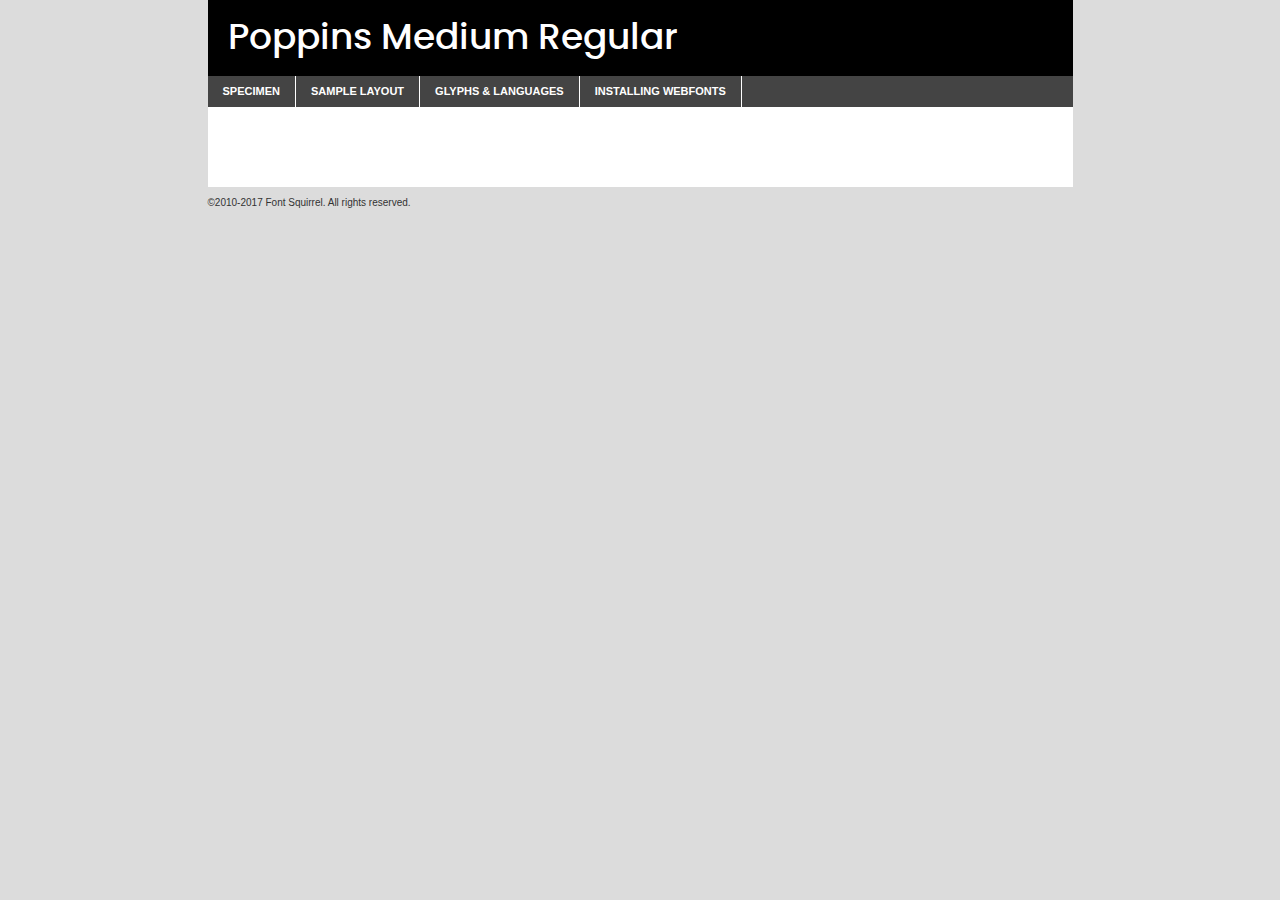
<file: components/fonts/poppins-medium-demo.html>
<!DOCTYPE html PUBLIC "-//W3C//DTD XHTML 1.0 Transitional//EN"
	"http://www.w3.org/TR/xhtml1/DTD/xhtml1-transitional.dtd">

<html xmlns="http://www.w3.org/1999/xhtml" xml:lang="en" lang="en">
<head>
	<meta http-equiv="Content-Type" content="text/html; charset=utf-8" />
	<script src="http://ajax.googleapis.com/ajax/libs/jquery/1.7.2/jquery.min.js" type="text/javascript" charset="utf-8"></script>
	<script type="text/javascript">
	(function($){$.fn.easyTabs=function(option){var param=jQuery.extend({fadeSpeed:"fast",defaultContent:1,activeClass:'active'},option);$(this).each(function(){var thisId="#"+this.id;if(param.defaultContent==''){param.defaultContent=1;}
	if(typeof param.defaultContent=="number")
	{var defaultTab=$(thisId+" .tabs li:eq("+(param.defaultContent-1)+") a").attr('href').substr(1);}else{var defaultTab=param.defaultContent;}
	$(thisId+" .tabs li a").each(function(){var tabToHide=$(this).attr('href').substr(1);$("#"+tabToHide).addClass('easytabs-tab-content');});hideAll();changeContent(defaultTab);function hideAll(){$(thisId+" .easytabs-tab-content").hide();}
	function changeContent(tabId){hideAll();$(thisId+" .tabs li").removeClass(param.activeClass);$(thisId+" .tabs li a[href=#"+tabId+"]").closest('li').addClass(param.activeClass);if(param.fadeSpeed!="none")
	{$(thisId+" #"+tabId).fadeIn(param.fadeSpeed);}else{$(thisId+" #"+tabId).show();}}
	$(thisId+" .tabs li").click(function(){var tabId=$(this).find('a').attr('href').substr(1);changeContent(tabId);return false;});});}})(jQuery);
	</script>
	<link rel="stylesheet" href="specimen_files/specimen_stylesheet.css" type="text/css" charset="utf-8" />
	<link rel="stylesheet" href="stylesheet.css" type="text/css" charset="utf-8" />

	<style type="text/css">
					body{
				font-family: 'poppinsmedium';
							}
		</style>

	<title>Poppins Medium Regular Specimen</title>
	
	
	<script type="text/javascript" charset="utf-8">
		$(document).ready(function() {
			$('#container').easyTabs({defaultContent:1});
		});
	</script>
</head>

<body>
<div id="container">
	<div id="header">
		Poppins Medium Regular	</div>
	<ul class="tabs">
		<li><a href="#specimen">Specimen</a></li>
		<li><a href="#layout">Sample Layout</a></li>
				<li><a href="#glyphs">Glyphs &amp; Languages</a></li>
		<li><a href="#installing">Installing Webfonts</a></li>
		
	</ul>
	
	<div id="main_content">

		
			<div id="specimen">
		
				<div class="section">
					<div class="grid12 firstcol">
						<div class="huge">AaBb</div>
					</div>
				</div>
		
				<div class="section">
					<div class="glyph_range">A&#x200B;B&#x200b;C&#x200b;D&#x200b;E&#x200b;F&#x200b;G&#x200b;H&#x200b;I&#x200b;J&#x200b;K&#x200b;L&#x200b;M&#x200b;N&#x200b;O&#x200b;P&#x200b;Q&#x200b;R&#x200b;S&#x200b;T&#x200b;U&#x200b;V&#x200b;W&#x200b;X&#x200b;Y&#x200b;Z&#x200b;a&#x200b;b&#x200b;c&#x200b;d&#x200b;e&#x200b;f&#x200b;g&#x200b;h&#x200b;i&#x200b;j&#x200b;k&#x200b;l&#x200b;m&#x200b;n&#x200b;o&#x200b;p&#x200b;q&#x200b;r&#x200b;s&#x200b;t&#x200b;u&#x200b;v&#x200b;w&#x200b;x&#x200b;y&#x200b;z&#x200b;1&#x200b;2&#x200b;3&#x200b;4&#x200b;5&#x200b;6&#x200b;7&#x200b;8&#x200b;9&#x200b;0&#x200b;&amp;&#x200b;.&#x200b;,&#x200b;?&#x200b;!&#x200b;&#64;&#x200b;(&#x200b;)&#x200b;#&#x200b;$&#x200b;%&#x200b;*&#x200b;+&#x200b;-&#x200b;=&#x200b;:&#x200b;;</div>
				</div>
				<div class="section">
					<div class="grid12 firstcol">
						<table class="sample_table">
							<tr><td>10</td><td class="size10">abcdefghijklmnopqrstuvwxyzABCDEFGHIJKLMNOPQRSTUVWXYZ0123456789abcdefghijklmnopqrstuvwxyzABCDEFGHIJKLMNOPQRSTUVWXYZ0123456789abcdefghijklmnopqrstuvwxyzABCDEFGHIJKLMNOPQRSTUVWXYZ</td></tr>
							<tr><td>11</td><td class="size11">abcdefghijklmnopqrstuvwxyzABCDEFGHIJKLMNOPQRSTUVWXYZ0123456789abcdefghijklmnopqrstuvwxyzABCDEFGHIJKLMNOPQRSTUVWXYZ0123456789abcdefghijklmnopqrstuvwxyzABCDEFGHIJKLMNOPQRSTUVWXYZ</td></tr>
							<tr><td>12</td><td class="size12">abcdefghijklmnopqrstuvwxyzABCDEFGHIJKLMNOPQRSTUVWXYZ0123456789abcdefghijklmnopqrstuvwxyzABCDEFGHIJKLMNOPQRSTUVWXYZ0123456789abcdefghijklmnopqrstuvwxyzABCDEFGHIJKLMNOPQRSTUVWXYZ</td></tr>
							<tr><td>13</td><td class="size13">abcdefghijklmnopqrstuvwxyzABCDEFGHIJKLMNOPQRSTUVWXYZ0123456789abcdefghijklmnopqrstuvwxyzABCDEFGHIJKLMNOPQRSTUVWXYZ0123456789abcdefghijklmnopqrstuvwxyzABCDEFGHIJKLMNOPQRSTUVWXYZ</td></tr>
							<tr><td>14</td><td class="size14">abcdefghijklmnopqrstuvwxyzABCDEFGHIJKLMNOPQRSTUVWXYZ0123456789abcdefghijklmnopqrstuvwxyzABCDEFGHIJKLMNOPQRSTUVWXYZ0123456789abcdefghijklmnopqrstuvwxyzABCDEFGHIJKLMNOPQRSTUVWXYZ</td></tr>
							<tr><td>16</td><td class="size16">abcdefghijklmnopqrstuvwxyzABCDEFGHIJKLMNOPQRSTUVWXYZ0123456789abcdefghijklmnopqrstuvwxyzABCDEFGHIJKLMNOPQRSTUVWXYZ</td></tr>
							<tr><td>18</td><td class="size18">abcdefghijklmnopqrstuvwxyzABCDEFGHIJKLMNOPQRSTUVWXYZ0123456789abcdefghijklmnopqrstuvwxyzABCDEFGHIJKLMNOPQRSTUVWXYZ</td></tr>
							<tr><td>20</td><td class="size20">abcdefghijklmnopqrstuvwxyzABCDEFGHIJKLMNOPQRSTUVWXYZ0123456789abcdefghijklmnopqrstuvwxyzABCDEFGHIJKLMNOPQRSTUVWXYZ</td></tr>
							<tr><td>24</td><td class="size24">abcdefghijklmnopqrstuvwxyzABCDEFGHIJKLMNOPQRSTUVWXYZ0123456789abcdefghijklmnopqrstuvwxyzABCDEFGHIJKLMNOPQRSTUVWXYZ</td></tr>
							<tr><td>30</td><td class="size30">abcdefghijklmnopqrstuvwxyzABCDEFGHIJKLMNOPQRSTUVWXYZ0123456789abcdefghijklmnopqrstuvwxyzABCDEFGHIJKLMNOPQRSTUVWXYZ</td></tr>
							<tr><td>36</td><td class="size36">abcdefghijklmnopqrstuvwxyzABCDEFGHIJKLMNOPQRSTUVWXYZ0123456789abcdefghijklmnopqrstuvwxyzABCDEFGHIJKLMNOPQRSTUVWXYZ</td></tr>
							<tr><td>48</td><td class="size48">abcdefghijklmnopqrstuvwxyzABCDEFGHIJKLMNOPQRSTUVWXYZ0123456789abcdefghijklmnopqrstuvwxyzABCDEFGHIJKLMNOPQRSTUVWXYZ</td></tr>
							<tr><td>60</td><td class="size60">abcdefghijklmnopqrstuvwxyzABCDEFGHIJKLMNOPQRSTUVWXYZ0123456789abcdefghijklmnopqrstuvwxyzABCDEFGHIJKLMNOPQRSTUVWXYZ</td></tr>
							<tr><td>72</td><td class="size72">abcdefghijklmnopqrstuvwxyzABCDEFGHIJKLMNOPQRSTUVWXYZ0123456789abcdefghijklmnopqrstuvwxyzABCDEFGHIJKLMNOPQRSTUVWXYZ</td></tr>
							<tr><td>90</td><td class="size90">abcdefghijklmnopqrstuvwxyzABCDEFGHIJKLMNOPQRSTUVWXYZ0123456789abcdefghijklmnopqrstuvwxyzABCDEFGHIJKLMNOPQRSTUVWXYZ</td></tr>
						</table>
				
					</div>
			
				</div>
		
		
		
								<div class="section" id="bodycomparison">


										<div id="xheight">
				<div class="fontbody">&#x25FC;&#x25FC;&#x25FC;&#x25FC;&#x25FC;&#x25FC;&#x25FC;&#x25FC;&#x25FC;&#x25FC;&#x25FC;&#x25FC;&#x25FC;&#x25FC;&#x25FC;&#x25FC;&#x25FC;&#x25FC;&#x25FC;&#x25FC;&#x25FC;&#x25FC;&#x25FC;&#x25FC;&#x25FC;&#x25FC;&#x25FC;&#x25FC;&#x25FC;&#x25FC;&#x25FC;&#x25FC;&#x25FC;&#x25FC;&#x25FC;&#x25FC;&#x25FC;&#x25FC;&#x25FC;&#x25FC;&#x25FC;&#x25FC;&#x25FC;&#x25FC;&#x25FC;&#x25FC;&#x25FC;&#x25FC;&#x25FC;&#x25FC;&#x25FC;&#x25FC;&#x25FC;&#x25FC;&#x25FC;&#x25FC;&#x25FC;&#x25FC;&#x25FC;&#x25FC;&#x25FC;&#x25FC;&#x25FC;&#x25FC;&#x25FC;&#x25FC;&#x25FC;&#x25FC;&#x25FC;&#x25FC;&#x25FC;&#x25FC;&#x25FC;&#x25FC;&#x25FC;&#x25FC;&#x25FC;&#x25FC;&#x25FC;&#x25FC;&#x25FC;&#x25FC;&#x25FC;&#x25FC;&#x25FC;&#x25FC;&#x25FC;&#x25FC;&#x25FC;&#x25FC;&#x25FC;&#x25FC;&#x25FC;&#x25FC;&#x25FC;&#x25FC;&#x25FC;&#x25FC;&#x25FC;body</div><div class="arialbody">body</div><div class="verdanabody">body</div><div class="georgiabody">body</div></div>
										<div class="fontbody" style="z-index:1">
											body<span>Poppins Medium Regular</span>
										</div>
										<div class="arialbody" style="z-index:1">
											body<span>Arial</span>
										</div>
										<div class="verdanabody" style="z-index:1">
											body<span>Verdana</span>
										</div>
										<div class="georgiabody" style="z-index:1">
											body<span>Georgia</span>
										</div>



								</div>
		
		
				<div class="section psample psample_row1" id="">
					
					<div class="grid2 firstcol">
						<p class="size10"><span>10.</span>Aenean lacinia bibendum nulla sed consectetur. Fusce dapibus, tellus ac cursus commodo, tortor mauris condimentum nibh, ut fermentum massa justo sit amet risus. Nullam id dolor id nibh ultricies vehicula ut id elit. Cum sociis natoque penatibus et magnis dis parturient montes, nascetur ridiculus mus. Nulla vitae elit libero, a pharetra augue.</p>
			
					</div>
					<div class="grid3">
						<p class="size11"><span>11.</span>Aenean lacinia bibendum nulla sed consectetur. Fusce dapibus, tellus ac cursus commodo, tortor mauris condimentum nibh, ut fermentum massa justo sit amet risus. Nullam id dolor id nibh ultricies vehicula ut id elit. Cum sociis natoque penatibus et magnis dis parturient montes, nascetur ridiculus mus. Nulla vitae elit libero, a pharetra augue.</p>
			
					</div>
					<div class="grid3">
						<p class="size12"><span>12.</span>Aenean lacinia bibendum nulla sed consectetur. Fusce dapibus, tellus ac cursus commodo, tortor mauris condimentum nibh, ut fermentum massa justo sit amet risus. Nullam id dolor id nibh ultricies vehicula ut id elit. Cum sociis natoque penatibus et magnis dis parturient montes, nascetur ridiculus mus. Nulla vitae elit libero, a pharetra augue.</p>
			
					</div>
					<div class="grid4">
						<p class="size13"><span>13.</span>Aenean lacinia bibendum nulla sed consectetur. Fusce dapibus, tellus ac cursus commodo, tortor mauris condimentum nibh, ut fermentum massa justo sit amet risus. Nullam id dolor id nibh ultricies vehicula ut id elit. Cum sociis natoque penatibus et magnis dis parturient montes, nascetur ridiculus mus. Nulla vitae elit libero, a pharetra augue.</p>
			
					</div>
					<div class="white_blend"></div>
					
				</div>
				<div class="section psample psample_row2" id="">
					<div class="grid3 firstcol">
						<p class="size14"><span>14.</span>Aenean lacinia bibendum nulla sed consectetur. Fusce dapibus, tellus ac cursus commodo, tortor mauris condimentum nibh, ut fermentum massa justo sit amet risus. Nullam id dolor id nibh ultricies vehicula ut id elit. Cum sociis natoque penatibus et magnis dis parturient montes, nascetur ridiculus mus. Nulla vitae elit libero, a pharetra augue.</p>
			
					</div>
					<div class="grid4">
						<p class="size16"><span>16.</span>Aenean lacinia bibendum nulla sed consectetur. Fusce dapibus, tellus ac cursus commodo, tortor mauris condimentum nibh, ut fermentum massa justo sit amet risus. Nullam id dolor id nibh ultricies vehicula ut id elit. Cum sociis natoque penatibus et magnis dis parturient montes, nascetur ridiculus mus. Nulla vitae elit libero, a pharetra augue.</p>
			
					</div>
					<div class="grid5">
						<p class="size18"><span>18.</span>Aenean lacinia bibendum nulla sed consectetur. Fusce dapibus, tellus ac cursus commodo, tortor mauris condimentum nibh, ut fermentum massa justo sit amet risus. Nullam id dolor id nibh ultricies vehicula ut id elit. Cum sociis natoque penatibus et magnis dis parturient montes, nascetur ridiculus mus. Nulla vitae elit libero, a pharetra augue.</p>
			
					</div>

					<div class="white_blend"></div>

				</div>
				
				<div class="section psample psample_row3" id="">
					<div class="grid5 firstcol">
						<p class="size20"><span>20.</span>Aenean lacinia bibendum nulla sed consectetur. Fusce dapibus, tellus ac cursus commodo, tortor mauris condimentum nibh, ut fermentum massa justo sit amet risus. Nullam id dolor id nibh ultricies vehicula ut id elit. Cum sociis natoque penatibus et magnis dis parturient montes, nascetur ridiculus mus. Nulla vitae elit libero, a pharetra augue.</p>
					</div>
					<div class="grid7">
						<p class="size24"><span>24.</span>Aenean lacinia bibendum nulla sed consectetur. Fusce dapibus, tellus ac cursus commodo, tortor mauris condimentum nibh, ut fermentum massa justo sit amet risus. Nullam id dolor id nibh ultricies vehicula ut id elit. Cum sociis natoque penatibus et magnis dis parturient montes, nascetur ridiculus mus. Nulla vitae elit libero, a pharetra augue.</p>
					</div>
					
					<div class="white_blend"></div>
					
				</div>
				
				<div class="section psample psample_row4" id="">
					<div class="grid12 firstcol">
						<p class="size30"><span>30.</span>Aenean lacinia bibendum nulla sed consectetur. Fusce dapibus, tellus ac cursus commodo, tortor mauris condimentum nibh, ut fermentum massa justo sit amet risus. Nullam id dolor id nibh ultricies vehicula ut id elit. Cum sociis natoque penatibus et magnis dis parturient montes, nascetur ridiculus mus. Nulla vitae elit libero, a pharetra augue.</p>
					</div>
					<div class="white_blend"></div>
					
				</div>
				
				
				
				<div class="section psample psample_row1 fullreverse">
					<div class="grid2 firstcol">
						<p class="size10"><span>10.</span>Aenean lacinia bibendum nulla sed consectetur. Fusce dapibus, tellus ac cursus commodo, tortor mauris condimentum nibh, ut fermentum massa justo sit amet risus. Nullam id dolor id nibh ultricies vehicula ut id elit. Cum sociis natoque penatibus et magnis dis parturient montes, nascetur ridiculus mus. Nulla vitae elit libero, a pharetra augue.</p>
			
					</div>
					<div class="grid3">
						<p class="size11"><span>11.</span>Aenean lacinia bibendum nulla sed consectetur. Fusce dapibus, tellus ac cursus commodo, tortor mauris condimentum nibh, ut fermentum massa justo sit amet risus. Nullam id dolor id nibh ultricies vehicula ut id elit. Cum sociis natoque penatibus et magnis dis parturient montes, nascetur ridiculus mus. Nulla vitae elit libero, a pharetra augue.</p>
			
					</div>
					<div class="grid3">
						<p class="size12"><span>12.</span>Aenean lacinia bibendum nulla sed consectetur. Fusce dapibus, tellus ac cursus commodo, tortor mauris condimentum nibh, ut fermentum massa justo sit amet risus. Nullam id dolor id nibh ultricies vehicula ut id elit. Cum sociis natoque penatibus et magnis dis parturient montes, nascetur ridiculus mus. Nulla vitae elit libero, a pharetra augue.</p>
			
					</div>
					<div class="grid4">
						<p class="size13"><span>13.</span>Aenean lacinia bibendum nulla sed consectetur. Fusce dapibus, tellus ac cursus commodo, tortor mauris condimentum nibh, ut fermentum massa justo sit amet risus. Nullam id dolor id nibh ultricies vehicula ut id elit. Cum sociis natoque penatibus et magnis dis parturient montes, nascetur ridiculus mus. Nulla vitae elit libero, a pharetra augue.</p>
			
					</div>
					<div class="black_blend"></div>
					
				</div>
				
				<div class="section psample psample_row2 fullreverse">
					<div class="grid3 firstcol">
						<p class="size14"><span>14.</span>Aenean lacinia bibendum nulla sed consectetur. Fusce dapibus, tellus ac cursus commodo, tortor mauris condimentum nibh, ut fermentum massa justo sit amet risus. Nullam id dolor id nibh ultricies vehicula ut id elit. Cum sociis natoque penatibus et magnis dis parturient montes, nascetur ridiculus mus. Nulla vitae elit libero, a pharetra augue.</p>
			
					</div>
					<div class="grid4">
						<p class="size16"><span>16.</span>Aenean lacinia bibendum nulla sed consectetur. Fusce dapibus, tellus ac cursus commodo, tortor mauris condimentum nibh, ut fermentum massa justo sit amet risus. Nullam id dolor id nibh ultricies vehicula ut id elit. Cum sociis natoque penatibus et magnis dis parturient montes, nascetur ridiculus mus. Nulla vitae elit libero, a pharetra augue.</p>
			
					</div>
					<div class="grid5">
						<p class="size18"><span>18.</span>Aenean lacinia bibendum nulla sed consectetur. Fusce dapibus, tellus ac cursus commodo, tortor mauris condimentum nibh, ut fermentum massa justo sit amet risus. Nullam id dolor id nibh ultricies vehicula ut id elit. Cum sociis natoque penatibus et magnis dis parturient montes, nascetur ridiculus mus. Nulla vitae elit libero, a pharetra augue.</p>
			
					</div>
					<div class="black_blend"></div>

				</div>
				
				<div class="section psample fullreverse psample_row3" id="">
					<div class="grid5 firstcol">
						<p class="size20"><span>20.</span>Aenean lacinia bibendum nulla sed consectetur. Fusce dapibus, tellus ac cursus commodo, tortor mauris condimentum nibh, ut fermentum massa justo sit amet risus. Nullam id dolor id nibh ultricies vehicula ut id elit. Cum sociis natoque penatibus et magnis dis parturient montes, nascetur ridiculus mus. Nulla vitae elit libero, a pharetra augue.</p>
					</div>
					<div class="grid7">
						<p class="size24"><span>24.</span>Aenean lacinia bibendum nulla sed consectetur. Fusce dapibus, tellus ac cursus commodo, tortor mauris condimentum nibh, ut fermentum massa justo sit amet risus. Nullam id dolor id nibh ultricies vehicula ut id elit. Cum sociis natoque penatibus et magnis dis parturient montes, nascetur ridiculus mus. Nulla vitae elit libero, a pharetra augue.</p>
					</div>
					
					<div class="black_blend"></div>
					
				</div>
				
				<div class="section psample fullreverse psample_row4" id="" style="border-bottom: 20px #000 solid;">
					<div class="grid12 firstcol">
						<p class="size30"><span>30.</span>Aenean lacinia bibendum nulla sed consectetur. Fusce dapibus, tellus ac cursus commodo, tortor mauris condimentum nibh, ut fermentum massa justo sit amet risus. Nullam id dolor id nibh ultricies vehicula ut id elit. Cum sociis natoque penatibus et magnis dis parturient montes, nascetur ridiculus mus. Nulla vitae elit libero, a pharetra augue.</p>
					</div>
					<div class="black_blend"></div>
					
				</div>
				
				
				
				
			</div>
			
			<div id="layout">
				
				<div class="section">
					
					<div class="grid12 firstcol">
						<h1>Lorem Ipsum Dolor</h1>
						<h2>Etiam porta sem malesuada magna mollis euismod</h2>
						
						<p class="byline">By <a href="#link">Aenean Lacinia</a></p>
					</div>
				</div>
				<div class="section">
					<div class="grid8 firstcol">
						<p class="large">Donec sed odio dui. Morbi leo risus, porta ac consectetur ac, vestibulum at eros. Fusce dapibus, tellus ac cursus commodo, tortor mauris condimentum nibh, ut fermentum massa justo sit amet risus. </p>

						
						<h3>Pellentesque ornare sem</h3>

						<p>Maecenas sed diam eget risus varius blandit sit amet non magna. Maecenas faucibus mollis interdum. Donec ullamcorper nulla non metus auctor fringilla. Nullam id dolor id nibh ultricies vehicula ut id elit. Nullam id dolor id nibh ultricies vehicula ut id elit. </p>

						<p>Aenean eu leo quam. Pellentesque ornare sem lacinia quam venenatis vestibulum. Lorem ipsum dolor sit amet, consectetur adipiscing elit. Cum sociis natoque penatibus et magnis dis parturient montes, nascetur ridiculus mus. </p>

						<p>Nulla vitae elit libero, a pharetra augue. Praesent commodo cursus magna, vel scelerisque nisl consectetur et. Aenean lacinia bibendum nulla sed consectetur. </p>

						<p>Nullam quis risus eget urna mollis ornare vel eu leo. Nullam quis risus eget urna mollis ornare vel eu leo. Maecenas sed diam eget risus varius blandit sit amet non magna. Donec ullamcorper nulla non metus auctor fringilla. </p>

						<h3>Cras mattis consectetur</h3>

						<p>Aenean eu leo quam. Pellentesque ornare sem lacinia quam venenatis vestibulum. Aenean lacinia bibendum nulla sed consectetur. Integer posuere erat a ante venenatis dapibus posuere velit aliquet. Cras mattis consectetur purus sit amet fermentum. </p>

						<p>Nullam id dolor id nibh ultricies vehicula ut id elit. Nullam quis risus eget urna mollis ornare vel eu leo. Cras mattis consectetur purus sit amet fermentum.</p>
					</div>
					
					<div class="grid4 sidebar">
						
						<div class="box reverse">
							<p class="last">Nullam quis risus eget urna mollis ornare vel eu leo. Donec ullamcorper nulla non metus auctor fringilla. Cras mattis consectetur purus sit amet fermentum. Sed posuere consectetur est at lobortis. Lorem ipsum dolor sit amet, consectetur adipiscing elit. </p>
						</div>
						
						<p class="caption">Maecenas sed diam eget risus varius.</p>

						<p>Vestibulum id ligula porta felis euismod semper. Integer posuere erat a ante venenatis dapibus posuere velit aliquet. Vestibulum id ligula porta felis euismod semper. Sed posuere consectetur est at lobortis. Maecenas sed diam eget risus varius blandit sit amet non magna. Fusce dapibus, tellus ac cursus commodo, tortor mauris condimentum nibh, ut fermentum massa justo sit amet risus. </p>

					

						<p>Duis mollis, est non commodo luctus, nisi erat porttitor ligula, eget lacinia odio sem nec elit. Aenean lacinia bibendum nulla sed consectetur. Vivamus sagittis lacus vel augue laoreet rutrum faucibus dolor auctor. Aenean lacinia bibendum nulla sed consectetur. Nullam quis risus eget urna mollis ornare vel eu leo. </p>

						<p>Praesent commodo cursus magna, vel scelerisque nisl consectetur et. Donec ullamcorper nulla non metus auctor fringilla. Maecenas faucibus mollis interdum. Fusce dapibus, tellus ac cursus commodo, tortor mauris condimentum nibh, ut fermentum massa justo sit amet risus. </p>

					</div>
				</div>
				
			</div>


			



		<div id="glyphs">
			<div class="section">
				<div class="grid12 firstcol">
			
				<h1>Language Support</h1>
				<p>The subset of Poppins Medium Regular in this kit supports the following languages:<br />
			
					Albanian, Basque, Breton, Chamorro, Danish, Dutch, English, Faroese, Finnish, French, Frisian, Galician, German, Icelandic, Italian, Malagasy, Norwegian, Portuguese, Spanish, Alsatian, Aragonese, Arapaho, Arrernte, Asturian, Aymara, Bislama, Cebuano, Corsican, Fijian, French_creole, Genoese, Gilbertese, Greenlandic, Haitian_creole, Hiligaynon, Hmong, Hopi, Ibanag, Iloko_ilokano, Indonesian, Interglossa_glosa, Interlingua, Irish_gaelic, Jerriais, Lojban, Lombard, Luxembourgeois, Manx, Mohawk, Norfolk_pitcairnese, Occitan, Oromo, Pangasinan, Papiamento, Piedmontese, Potawatomi, Rhaeto-romance, Romansh, Rotokas, Sami_lule, Samoan, Sardinian, Scots_gaelic, Seychelles_creole, Shona, Sicilian, Somali, Southern_ndebele, Swahili, Swati_swazi, Tagalog_filipino_pilipino, Tetum, Tok_pisin, Uyghur_latinized, Volapuk, Walloon, Warlpiri, Xhosa, Yapese, Zulu, Latinbasic, Ubasic, Demo				</p>
				<h1>Glyph Chart</h1>
				<p>The subset of Poppins Medium Regular in this kit includes all the glyphs listed below. Unicode entities are included above each glyph to help you insert individual characters into your layout.</p>
				<div id="glyph_chart">
			
																														 <div><p>&amp;#13;</p>&#13;</div>
																				 <div><p>&amp;#32;</p>&#32;</div>
																				 <div><p>&amp;#33;</p>&#33;</div>
																				 <div><p>&amp;#34;</p>&#34;</div>
																				 <div><p>&amp;#35;</p>&#35;</div>
																				 <div><p>&amp;#36;</p>&#36;</div>
																				 <div><p>&amp;#37;</p>&#37;</div>
																				 <div><p>&amp;#38;</p>&#38;</div>
																				 <div><p>&amp;#39;</p>&#39;</div>
																				 <div><p>&amp;#40;</p>&#40;</div>
																				 <div><p>&amp;#41;</p>&#41;</div>
																				 <div><p>&amp;#42;</p>&#42;</div>
																				 <div><p>&amp;#43;</p>&#43;</div>
																				 <div><p>&amp;#44;</p>&#44;</div>
																				 <div><p>&amp;#45;</p>&#45;</div>
																				 <div><p>&amp;#46;</p>&#46;</div>
																				 <div><p>&amp;#47;</p>&#47;</div>
																				 <div><p>&amp;#48;</p>&#48;</div>
																				 <div><p>&amp;#49;</p>&#49;</div>
																				 <div><p>&amp;#50;</p>&#50;</div>
																				 <div><p>&amp;#51;</p>&#51;</div>
																				 <div><p>&amp;#52;</p>&#52;</div>
																				 <div><p>&amp;#53;</p>&#53;</div>
																				 <div><p>&amp;#54;</p>&#54;</div>
																				 <div><p>&amp;#55;</p>&#55;</div>
																				 <div><p>&amp;#56;</p>&#56;</div>
																				 <div><p>&amp;#57;</p>&#57;</div>
																				 <div><p>&amp;#58;</p>&#58;</div>
																				 <div><p>&amp;#59;</p>&#59;</div>
																				 <div><p>&amp;#60;</p>&#60;</div>
																				 <div><p>&amp;#61;</p>&#61;</div>
																				 <div><p>&amp;#62;</p>&#62;</div>
																				 <div><p>&amp;#63;</p>&#63;</div>
																				 <div><p>&amp;#64;</p>&#64;</div>
																				 <div><p>&amp;#65;</p>&#65;</div>
																				 <div><p>&amp;#66;</p>&#66;</div>
																				 <div><p>&amp;#67;</p>&#67;</div>
																				 <div><p>&amp;#68;</p>&#68;</div>
																				 <div><p>&amp;#69;</p>&#69;</div>
																				 <div><p>&amp;#70;</p>&#70;</div>
																				 <div><p>&amp;#71;</p>&#71;</div>
																				 <div><p>&amp;#72;</p>&#72;</div>
																				 <div><p>&amp;#73;</p>&#73;</div>
																				 <div><p>&amp;#74;</p>&#74;</div>
																				 <div><p>&amp;#75;</p>&#75;</div>
																				 <div><p>&amp;#76;</p>&#76;</div>
																				 <div><p>&amp;#77;</p>&#77;</div>
																				 <div><p>&amp;#78;</p>&#78;</div>
																				 <div><p>&amp;#79;</p>&#79;</div>
																				 <div><p>&amp;#80;</p>&#80;</div>
																				 <div><p>&amp;#81;</p>&#81;</div>
																				 <div><p>&amp;#82;</p>&#82;</div>
																				 <div><p>&amp;#83;</p>&#83;</div>
																				 <div><p>&amp;#84;</p>&#84;</div>
																				 <div><p>&amp;#85;</p>&#85;</div>
																				 <div><p>&amp;#86;</p>&#86;</div>
																				 <div><p>&amp;#87;</p>&#87;</div>
																				 <div><p>&amp;#88;</p>&#88;</div>
																				 <div><p>&amp;#89;</p>&#89;</div>
																				 <div><p>&amp;#90;</p>&#90;</div>
																				 <div><p>&amp;#91;</p>&#91;</div>
																				 <div><p>&amp;#92;</p>&#92;</div>
																				 <div><p>&amp;#93;</p>&#93;</div>
																				 <div><p>&amp;#94;</p>&#94;</div>
																				 <div><p>&amp;#95;</p>&#95;</div>
																				 <div><p>&amp;#96;</p>&#96;</div>
																				 <div><p>&amp;#97;</p>&#97;</div>
																				 <div><p>&amp;#98;</p>&#98;</div>
																				 <div><p>&amp;#99;</p>&#99;</div>
																				 <div><p>&amp;#100;</p>&#100;</div>
																				 <div><p>&amp;#101;</p>&#101;</div>
																				 <div><p>&amp;#102;</p>&#102;</div>
																				 <div><p>&amp;#103;</p>&#103;</div>
																				 <div><p>&amp;#104;</p>&#104;</div>
																				 <div><p>&amp;#105;</p>&#105;</div>
																				 <div><p>&amp;#106;</p>&#106;</div>
																				 <div><p>&amp;#107;</p>&#107;</div>
																				 <div><p>&amp;#108;</p>&#108;</div>
																				 <div><p>&amp;#109;</p>&#109;</div>
																				 <div><p>&amp;#110;</p>&#110;</div>
																				 <div><p>&amp;#111;</p>&#111;</div>
																				 <div><p>&amp;#112;</p>&#112;</div>
																				 <div><p>&amp;#113;</p>&#113;</div>
																				 <div><p>&amp;#114;</p>&#114;</div>
																				 <div><p>&amp;#115;</p>&#115;</div>
																				 <div><p>&amp;#116;</p>&#116;</div>
																				 <div><p>&amp;#117;</p>&#117;</div>
																				 <div><p>&amp;#118;</p>&#118;</div>
																				 <div><p>&amp;#119;</p>&#119;</div>
																				 <div><p>&amp;#120;</p>&#120;</div>
																				 <div><p>&amp;#121;</p>&#121;</div>
																				 <div><p>&amp;#122;</p>&#122;</div>
																				 <div><p>&amp;#123;</p>&#123;</div>
																				 <div><p>&amp;#124;</p>&#124;</div>
																				 <div><p>&amp;#125;</p>&#125;</div>
																				 <div><p>&amp;#126;</p>&#126;</div>
																				 <div><p>&amp;#160;</p>&#160;</div>
																				 <div><p>&amp;#161;</p>&#161;</div>
																				 <div><p>&amp;#162;</p>&#162;</div>
																				 <div><p>&amp;#163;</p>&#163;</div>
																				 <div><p>&amp;#164;</p>&#164;</div>
																				 <div><p>&amp;#165;</p>&#165;</div>
																				 <div><p>&amp;#166;</p>&#166;</div>
																				 <div><p>&amp;#167;</p>&#167;</div>
																				 <div><p>&amp;#168;</p>&#168;</div>
																				 <div><p>&amp;#169;</p>&#169;</div>
																				 <div><p>&amp;#170;</p>&#170;</div>
																				 <div><p>&amp;#171;</p>&#171;</div>
																				 <div><p>&amp;#172;</p>&#172;</div>
																				 <div><p>&amp;#173;</p>&#173;</div>
																				 <div><p>&amp;#174;</p>&#174;</div>
																				 <div><p>&amp;#175;</p>&#175;</div>
																				 <div><p>&amp;#176;</p>&#176;</div>
																				 <div><p>&amp;#177;</p>&#177;</div>
																				 <div><p>&amp;#178;</p>&#178;</div>
																				 <div><p>&amp;#179;</p>&#179;</div>
																				 <div><p>&amp;#180;</p>&#180;</div>
																				 <div><p>&amp;#181;</p>&#181;</div>
																				 <div><p>&amp;#182;</p>&#182;</div>
																				 <div><p>&amp;#183;</p>&#183;</div>
																				 <div><p>&amp;#184;</p>&#184;</div>
																				 <div><p>&amp;#185;</p>&#185;</div>
																				 <div><p>&amp;#186;</p>&#186;</div>
																				 <div><p>&amp;#187;</p>&#187;</div>
																				 <div><p>&amp;#188;</p>&#188;</div>
																				 <div><p>&amp;#189;</p>&#189;</div>
																				 <div><p>&amp;#190;</p>&#190;</div>
																				 <div><p>&amp;#191;</p>&#191;</div>
																				 <div><p>&amp;#192;</p>&#192;</div>
																				 <div><p>&amp;#193;</p>&#193;</div>
																				 <div><p>&amp;#194;</p>&#194;</div>
																				 <div><p>&amp;#195;</p>&#195;</div>
																				 <div><p>&amp;#196;</p>&#196;</div>
																				 <div><p>&amp;#197;</p>&#197;</div>
																				 <div><p>&amp;#198;</p>&#198;</div>
																				 <div><p>&amp;#199;</p>&#199;</div>
																				 <div><p>&amp;#200;</p>&#200;</div>
																				 <div><p>&amp;#201;</p>&#201;</div>
																				 <div><p>&amp;#202;</p>&#202;</div>
																				 <div><p>&amp;#203;</p>&#203;</div>
																				 <div><p>&amp;#204;</p>&#204;</div>
																				 <div><p>&amp;#205;</p>&#205;</div>
																				 <div><p>&amp;#206;</p>&#206;</div>
																				 <div><p>&amp;#207;</p>&#207;</div>
																				 <div><p>&amp;#208;</p>&#208;</div>
																				 <div><p>&amp;#209;</p>&#209;</div>
																				 <div><p>&amp;#210;</p>&#210;</div>
																				 <div><p>&amp;#211;</p>&#211;</div>
																				 <div><p>&amp;#212;</p>&#212;</div>
																				 <div><p>&amp;#213;</p>&#213;</div>
																				 <div><p>&amp;#214;</p>&#214;</div>
																				 <div><p>&amp;#215;</p>&#215;</div>
																				 <div><p>&amp;#216;</p>&#216;</div>
																				 <div><p>&amp;#217;</p>&#217;</div>
																				 <div><p>&amp;#218;</p>&#218;</div>
																				 <div><p>&amp;#219;</p>&#219;</div>
																				 <div><p>&amp;#220;</p>&#220;</div>
																				 <div><p>&amp;#221;</p>&#221;</div>
																				 <div><p>&amp;#222;</p>&#222;</div>
																				 <div><p>&amp;#223;</p>&#223;</div>
																				 <div><p>&amp;#224;</p>&#224;</div>
																				 <div><p>&amp;#225;</p>&#225;</div>
																				 <div><p>&amp;#226;</p>&#226;</div>
																				 <div><p>&amp;#227;</p>&#227;</div>
																				 <div><p>&amp;#228;</p>&#228;</div>
																				 <div><p>&amp;#229;</p>&#229;</div>
																				 <div><p>&amp;#230;</p>&#230;</div>
																				 <div><p>&amp;#231;</p>&#231;</div>
																				 <div><p>&amp;#232;</p>&#232;</div>
																				 <div><p>&amp;#233;</p>&#233;</div>
																				 <div><p>&amp;#234;</p>&#234;</div>
																				 <div><p>&amp;#235;</p>&#235;</div>
																				 <div><p>&amp;#236;</p>&#236;</div>
																				 <div><p>&amp;#237;</p>&#237;</div>
																				 <div><p>&amp;#238;</p>&#238;</div>
																				 <div><p>&amp;#239;</p>&#239;</div>
																				 <div><p>&amp;#240;</p>&#240;</div>
																				 <div><p>&amp;#241;</p>&#241;</div>
																				 <div><p>&amp;#242;</p>&#242;</div>
																				 <div><p>&amp;#243;</p>&#243;</div>
																				 <div><p>&amp;#244;</p>&#244;</div>
																				 <div><p>&amp;#245;</p>&#245;</div>
																				 <div><p>&amp;#246;</p>&#246;</div>
																				 <div><p>&amp;#247;</p>&#247;</div>
																				 <div><p>&amp;#248;</p>&#248;</div>
																				 <div><p>&amp;#249;</p>&#249;</div>
																				 <div><p>&amp;#250;</p>&#250;</div>
																				 <div><p>&amp;#251;</p>&#251;</div>
																				 <div><p>&amp;#252;</p>&#252;</div>
																				 <div><p>&amp;#253;</p>&#253;</div>
																				 <div><p>&amp;#254;</p>&#254;</div>
																				 <div><p>&amp;#255;</p>&#255;</div>
																				 <div><p>&amp;#338;</p>&#338;</div>
																				 <div><p>&amp;#339;</p>&#339;</div>
																				 <div><p>&amp;#376;</p>&#376;</div>
																				 <div><p>&amp;#710;</p>&#710;</div>
																				 <div><p>&amp;#732;</p>&#732;</div>
																				 <div><p>&amp;#8192;</p>&#8192;</div>
																				 <div><p>&amp;#8193;</p>&#8193;</div>
																				 <div><p>&amp;#8194;</p>&#8194;</div>
																				 <div><p>&amp;#8195;</p>&#8195;</div>
																				 <div><p>&amp;#8196;</p>&#8196;</div>
																				 <div><p>&amp;#8197;</p>&#8197;</div>
																				 <div><p>&amp;#8198;</p>&#8198;</div>
																				 <div><p>&amp;#8199;</p>&#8199;</div>
																				 <div><p>&amp;#8200;</p>&#8200;</div>
																				 <div><p>&amp;#8201;</p>&#8201;</div>
																				 <div><p>&amp;#8202;</p>&#8202;</div>
																				 <div><p>&amp;#8208;</p>&#8208;</div>
																				 <div><p>&amp;#8209;</p>&#8209;</div>
																				 <div><p>&amp;#8210;</p>&#8210;</div>
																				 <div><p>&amp;#8211;</p>&#8211;</div>
																				 <div><p>&amp;#8212;</p>&#8212;</div>
																				 <div><p>&amp;#8216;</p>&#8216;</div>
																				 <div><p>&amp;#8217;</p>&#8217;</div>
																				 <div><p>&amp;#8218;</p>&#8218;</div>
																				 <div><p>&amp;#8220;</p>&#8220;</div>
																				 <div><p>&amp;#8221;</p>&#8221;</div>
																				 <div><p>&amp;#8222;</p>&#8222;</div>
																				 <div><p>&amp;#8226;</p>&#8226;</div>
																				 <div><p>&amp;#8230;</p>&#8230;</div>
																				 <div><p>&amp;#8239;</p>&#8239;</div>
																				 <div><p>&amp;#8249;</p>&#8249;</div>
																				 <div><p>&amp;#8250;</p>&#8250;</div>
																				 <div><p>&amp;#8287;</p>&#8287;</div>
																				 <div><p>&amp;#8364;</p>&#8364;</div>
																				 <div><p>&amp;#8482;</p>&#8482;</div>
																				 <div><p>&amp;#9724;</p>&#9724;</div>
																				 <div><p>&amp;#64257;</p>&#64257;</div>
																				 <div><p>&amp;#64258;</p>&#64258;</div>
																																																</div>	
				</div>
		
		
			</div>
		</div>
		
		
		<div id="specs">
			
		</div>
	
		<div id="installing">
			<div class="section">
				<div class="grid7 firstcol">
					<h1>Installing Webfonts</h1>
					
					<p>Webfonts are supported by all major browser platforms but not all in the same way. There are currently four different font formats that must be included in order to target all browsers. This includes TTF, WOFF, EOT and SVG.</p>
					
					<h2>1. Upload your webfonts</h2>
					<p>You must upload your webfont kit to your website. They should be in or near the same directory as your CSS files.</p>
					
					<h2>2. Include the webfont stylesheet</h2>
					<p>A special CSS @font-face declaration helps the various browsers select the appropriate font it needs without causing you a bunch of headaches. Learn more about this syntax by reading the <a href="https://www.fontspring.com/blog/further-hardening-of-the-bulletproof-syntax">Fontspring blog post</a> about it. The code for it is as follows:</p>


<code>
@font-face{ 
	font-family: 'MyWebFont';
	src: url('WebFont.eot');
	src: url('WebFont.eot?#iefix') format('embedded-opentype'),
	     url('WebFont.woff') format('woff'),
	     url('WebFont.ttf') format('truetype'),
	     url('WebFont.svg#webfont') format('svg');
}
</code>

	<p>We've already gone ahead and generated the code for you. All you have to do is link to the stylesheet in your HTML, like this:</p>
	<code>&lt;link rel=&quot;stylesheet&quot; href=&quot;stylesheet.css&quot; type=&quot;text/css&quot; charset=&quot;utf-8&quot; /&gt;</code>

					<h2>3. Modify your own stylesheet</h2>
					<p>To take advantage of your new fonts, you must tell your stylesheet to use them. Look at the original @font-face declaration above and find the property called "font-family." The name linked there will be what you use to reference the font. Prepend that webfont name to the font stack in the "font-family" property, inside the selector you want to change. For example:</p>
<code>p { font-family: 'WebFont', Arial, sans-serif; }</code>

<h2>4. Test</h2>
<p>Getting webfonts to work cross-browser <em>can</em> be tricky. Use the information in the sidebar to help you if you find that fonts aren't loading in a particular browser.</p>
				</div>
				
				<div class="grid5 sidebar">
					<div class="box">
						<h2>Troubleshooting<br />Font-Face Problems</h2>
						<p>Having trouble getting your webfonts to load in your new website? Here are some tips to sort out what might be the problem.</p>

						<h3>Fonts not showing in any browser</h3>

						<p>This sounds like you need to work on the plumbing. You either did not upload the fonts to the correct directory, or you did not link the fonts properly in the CSS. If you've confirmed that all this is correct and you still have a problem, take a look at your .htaccess file and see if requests are getting intercepted.</p>

						<h3>Fonts not loading in iPhone or iPad</h3>

						<p>The most common problem here is that you are serving the fonts from an IIS server. IIS refuses to serve files that have unknown MIME types. If that is the case, you must set the MIME type for SVG to "image/svg+xml" in the server settings. Follow these instructions from Microsoft if you need help.</p>

						<h3>Fonts not loading in Firefox</h3>

						<p>The primary reason for this failure? You are still using a version Firefox older than 3.5. So upgrade already! If that isn't it, then you are very likely serving fonts from a different domain. Firefox requires that all font assets be served from the same domain. Lastly it is possible that you need to add WOFF to your list of MIME types (if you are serving via IIS.)</p>

						<h3>Fonts not loading in IE</h3>

						<p>Are you looking at Internet Explorer on an actual Windows machine or are you cheating by using a service like Adobe BrowserLab? Many of these screenshot services do not render @font-face for IE. Best to test it on a real machine.</p>

						<h3>Fonts not loading in IE9</h3>

						<p>IE9, like Firefox, requires that fonts be served from the same domain as the website. Make sure that is the case.</p>
					</div>
				</div>
			</div>
			
		</div>
	
	</div>
	<div id="footer">
		<p>&copy;2010-2017 Font Squirrel. All rights reserved.</p>
	</div>
</div>
</body>
</html>
</file>
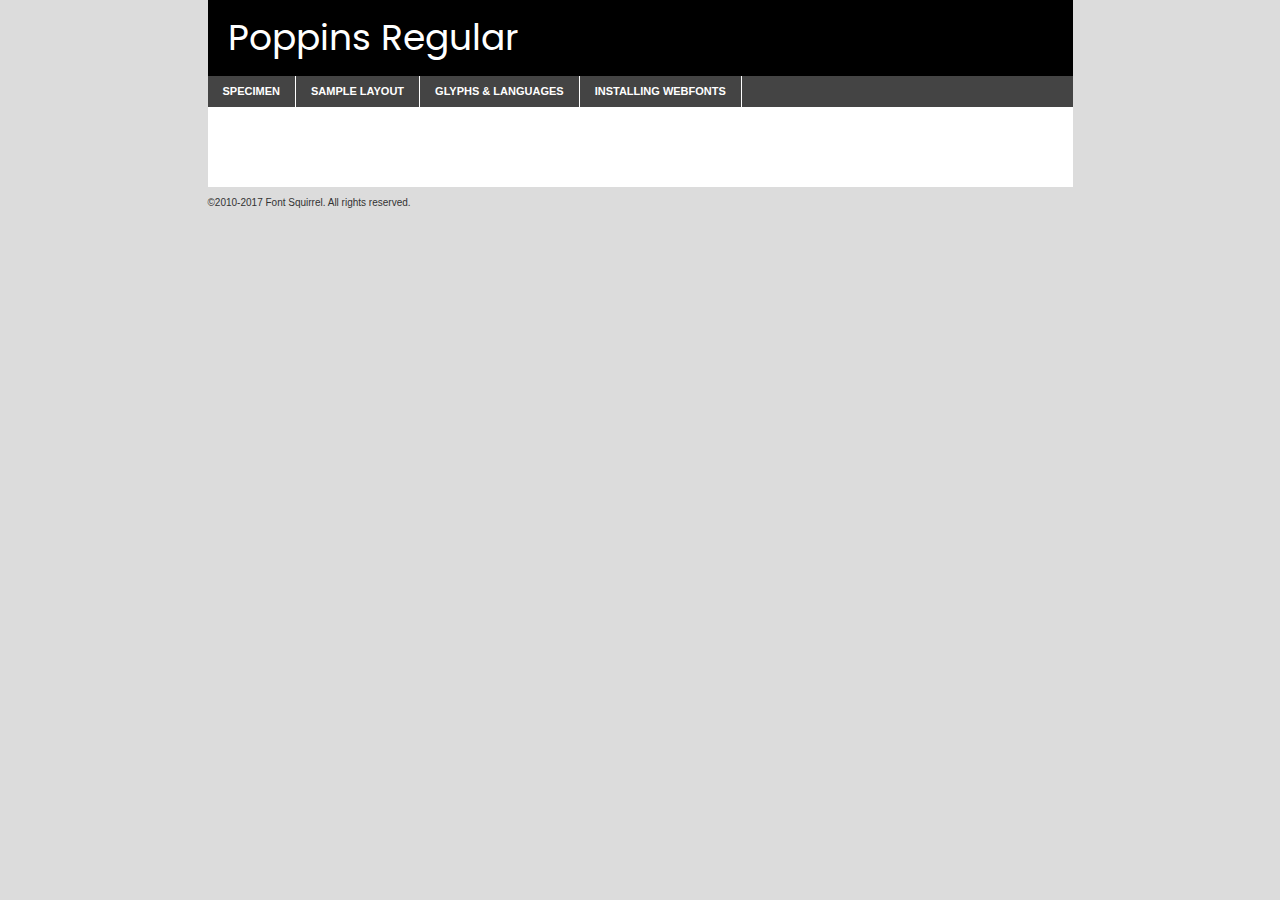
<file: components/fonts/poppins-regular-demo.html>
<!DOCTYPE html PUBLIC "-//W3C//DTD XHTML 1.0 Transitional//EN"
	"http://www.w3.org/TR/xhtml1/DTD/xhtml1-transitional.dtd">

<html xmlns="http://www.w3.org/1999/xhtml" xml:lang="en" lang="en">
<head>
	<meta http-equiv="Content-Type" content="text/html; charset=utf-8" />
	<script src="http://ajax.googleapis.com/ajax/libs/jquery/1.7.2/jquery.min.js" type="text/javascript" charset="utf-8"></script>
	<script type="text/javascript">
	(function($){$.fn.easyTabs=function(option){var param=jQuery.extend({fadeSpeed:"fast",defaultContent:1,activeClass:'active'},option);$(this).each(function(){var thisId="#"+this.id;if(param.defaultContent==''){param.defaultContent=1;}
	if(typeof param.defaultContent=="number")
	{var defaultTab=$(thisId+" .tabs li:eq("+(param.defaultContent-1)+") a").attr('href').substr(1);}else{var defaultTab=param.defaultContent;}
	$(thisId+" .tabs li a").each(function(){var tabToHide=$(this).attr('href').substr(1);$("#"+tabToHide).addClass('easytabs-tab-content');});hideAll();changeContent(defaultTab);function hideAll(){$(thisId+" .easytabs-tab-content").hide();}
	function changeContent(tabId){hideAll();$(thisId+" .tabs li").removeClass(param.activeClass);$(thisId+" .tabs li a[href=#"+tabId+"]").closest('li').addClass(param.activeClass);if(param.fadeSpeed!="none")
	{$(thisId+" #"+tabId).fadeIn(param.fadeSpeed);}else{$(thisId+" #"+tabId).show();}}
	$(thisId+" .tabs li").click(function(){var tabId=$(this).find('a').attr('href').substr(1);changeContent(tabId);return false;});});}})(jQuery);
	</script>
	<link rel="stylesheet" href="specimen_files/specimen_stylesheet.css" type="text/css" charset="utf-8" />
	<link rel="stylesheet" href="stylesheet.css" type="text/css" charset="utf-8" />

	<style type="text/css">
					body{
				font-family: 'poppinsregular';
							}
		</style>

	<title>Poppins Regular Specimen</title>
	
	
	<script type="text/javascript" charset="utf-8">
		$(document).ready(function() {
			$('#container').easyTabs({defaultContent:1});
		});
	</script>
</head>

<body>
<div id="container">
	<div id="header">
		Poppins Regular	</div>
	<ul class="tabs">
		<li><a href="#specimen">Specimen</a></li>
		<li><a href="#layout">Sample Layout</a></li>
				<li><a href="#glyphs">Glyphs &amp; Languages</a></li>
		<li><a href="#installing">Installing Webfonts</a></li>
		
	</ul>
	
	<div id="main_content">

		
			<div id="specimen">
		
				<div class="section">
					<div class="grid12 firstcol">
						<div class="huge">AaBb</div>
					</div>
				</div>
		
				<div class="section">
					<div class="glyph_range">A&#x200B;B&#x200b;C&#x200b;D&#x200b;E&#x200b;F&#x200b;G&#x200b;H&#x200b;I&#x200b;J&#x200b;K&#x200b;L&#x200b;M&#x200b;N&#x200b;O&#x200b;P&#x200b;Q&#x200b;R&#x200b;S&#x200b;T&#x200b;U&#x200b;V&#x200b;W&#x200b;X&#x200b;Y&#x200b;Z&#x200b;a&#x200b;b&#x200b;c&#x200b;d&#x200b;e&#x200b;f&#x200b;g&#x200b;h&#x200b;i&#x200b;j&#x200b;k&#x200b;l&#x200b;m&#x200b;n&#x200b;o&#x200b;p&#x200b;q&#x200b;r&#x200b;s&#x200b;t&#x200b;u&#x200b;v&#x200b;w&#x200b;x&#x200b;y&#x200b;z&#x200b;1&#x200b;2&#x200b;3&#x200b;4&#x200b;5&#x200b;6&#x200b;7&#x200b;8&#x200b;9&#x200b;0&#x200b;&amp;&#x200b;.&#x200b;,&#x200b;?&#x200b;!&#x200b;&#64;&#x200b;(&#x200b;)&#x200b;#&#x200b;$&#x200b;%&#x200b;*&#x200b;+&#x200b;-&#x200b;=&#x200b;:&#x200b;;</div>
				</div>
				<div class="section">
					<div class="grid12 firstcol">
						<table class="sample_table">
							<tr><td>10</td><td class="size10">abcdefghijklmnopqrstuvwxyzABCDEFGHIJKLMNOPQRSTUVWXYZ0123456789abcdefghijklmnopqrstuvwxyzABCDEFGHIJKLMNOPQRSTUVWXYZ0123456789abcdefghijklmnopqrstuvwxyzABCDEFGHIJKLMNOPQRSTUVWXYZ</td></tr>
							<tr><td>11</td><td class="size11">abcdefghijklmnopqrstuvwxyzABCDEFGHIJKLMNOPQRSTUVWXYZ0123456789abcdefghijklmnopqrstuvwxyzABCDEFGHIJKLMNOPQRSTUVWXYZ0123456789abcdefghijklmnopqrstuvwxyzABCDEFGHIJKLMNOPQRSTUVWXYZ</td></tr>
							<tr><td>12</td><td class="size12">abcdefghijklmnopqrstuvwxyzABCDEFGHIJKLMNOPQRSTUVWXYZ0123456789abcdefghijklmnopqrstuvwxyzABCDEFGHIJKLMNOPQRSTUVWXYZ0123456789abcdefghijklmnopqrstuvwxyzABCDEFGHIJKLMNOPQRSTUVWXYZ</td></tr>
							<tr><td>13</td><td class="size13">abcdefghijklmnopqrstuvwxyzABCDEFGHIJKLMNOPQRSTUVWXYZ0123456789abcdefghijklmnopqrstuvwxyzABCDEFGHIJKLMNOPQRSTUVWXYZ0123456789abcdefghijklmnopqrstuvwxyzABCDEFGHIJKLMNOPQRSTUVWXYZ</td></tr>
							<tr><td>14</td><td class="size14">abcdefghijklmnopqrstuvwxyzABCDEFGHIJKLMNOPQRSTUVWXYZ0123456789abcdefghijklmnopqrstuvwxyzABCDEFGHIJKLMNOPQRSTUVWXYZ0123456789abcdefghijklmnopqrstuvwxyzABCDEFGHIJKLMNOPQRSTUVWXYZ</td></tr>
							<tr><td>16</td><td class="size16">abcdefghijklmnopqrstuvwxyzABCDEFGHIJKLMNOPQRSTUVWXYZ0123456789abcdefghijklmnopqrstuvwxyzABCDEFGHIJKLMNOPQRSTUVWXYZ</td></tr>
							<tr><td>18</td><td class="size18">abcdefghijklmnopqrstuvwxyzABCDEFGHIJKLMNOPQRSTUVWXYZ0123456789abcdefghijklmnopqrstuvwxyzABCDEFGHIJKLMNOPQRSTUVWXYZ</td></tr>
							<tr><td>20</td><td class="size20">abcdefghijklmnopqrstuvwxyzABCDEFGHIJKLMNOPQRSTUVWXYZ0123456789abcdefghijklmnopqrstuvwxyzABCDEFGHIJKLMNOPQRSTUVWXYZ</td></tr>
							<tr><td>24</td><td class="size24">abcdefghijklmnopqrstuvwxyzABCDEFGHIJKLMNOPQRSTUVWXYZ0123456789abcdefghijklmnopqrstuvwxyzABCDEFGHIJKLMNOPQRSTUVWXYZ</td></tr>
							<tr><td>30</td><td class="size30">abcdefghijklmnopqrstuvwxyzABCDEFGHIJKLMNOPQRSTUVWXYZ0123456789abcdefghijklmnopqrstuvwxyzABCDEFGHIJKLMNOPQRSTUVWXYZ</td></tr>
							<tr><td>36</td><td class="size36">abcdefghijklmnopqrstuvwxyzABCDEFGHIJKLMNOPQRSTUVWXYZ0123456789abcdefghijklmnopqrstuvwxyzABCDEFGHIJKLMNOPQRSTUVWXYZ</td></tr>
							<tr><td>48</td><td class="size48">abcdefghijklmnopqrstuvwxyzABCDEFGHIJKLMNOPQRSTUVWXYZ0123456789abcdefghijklmnopqrstuvwxyzABCDEFGHIJKLMNOPQRSTUVWXYZ</td></tr>
							<tr><td>60</td><td class="size60">abcdefghijklmnopqrstuvwxyzABCDEFGHIJKLMNOPQRSTUVWXYZ0123456789abcdefghijklmnopqrstuvwxyzABCDEFGHIJKLMNOPQRSTUVWXYZ</td></tr>
							<tr><td>72</td><td class="size72">abcdefghijklmnopqrstuvwxyzABCDEFGHIJKLMNOPQRSTUVWXYZ0123456789abcdefghijklmnopqrstuvwxyzABCDEFGHIJKLMNOPQRSTUVWXYZ</td></tr>
							<tr><td>90</td><td class="size90">abcdefghijklmnopqrstuvwxyzABCDEFGHIJKLMNOPQRSTUVWXYZ0123456789abcdefghijklmnopqrstuvwxyzABCDEFGHIJKLMNOPQRSTUVWXYZ</td></tr>
						</table>
				
					</div>
			
				</div>
		
		
		
								<div class="section" id="bodycomparison">


										<div id="xheight">
				<div class="fontbody">&#x25FC;&#x25FC;&#x25FC;&#x25FC;&#x25FC;&#x25FC;&#x25FC;&#x25FC;&#x25FC;&#x25FC;&#x25FC;&#x25FC;&#x25FC;&#x25FC;&#x25FC;&#x25FC;&#x25FC;&#x25FC;&#x25FC;&#x25FC;&#x25FC;&#x25FC;&#x25FC;&#x25FC;&#x25FC;&#x25FC;&#x25FC;&#x25FC;&#x25FC;&#x25FC;&#x25FC;&#x25FC;&#x25FC;&#x25FC;&#x25FC;&#x25FC;&#x25FC;&#x25FC;&#x25FC;&#x25FC;&#x25FC;&#x25FC;&#x25FC;&#x25FC;&#x25FC;&#x25FC;&#x25FC;&#x25FC;&#x25FC;&#x25FC;&#x25FC;&#x25FC;&#x25FC;&#x25FC;&#x25FC;&#x25FC;&#x25FC;&#x25FC;&#x25FC;&#x25FC;&#x25FC;&#x25FC;&#x25FC;&#x25FC;&#x25FC;&#x25FC;&#x25FC;&#x25FC;&#x25FC;&#x25FC;&#x25FC;&#x25FC;&#x25FC;&#x25FC;&#x25FC;&#x25FC;&#x25FC;&#x25FC;&#x25FC;&#x25FC;&#x25FC;&#x25FC;&#x25FC;&#x25FC;&#x25FC;&#x25FC;&#x25FC;&#x25FC;&#x25FC;&#x25FC;&#x25FC;&#x25FC;&#x25FC;&#x25FC;&#x25FC;&#x25FC;&#x25FC;&#x25FC;&#x25FC;body</div><div class="arialbody">body</div><div class="verdanabody">body</div><div class="georgiabody">body</div></div>
										<div class="fontbody" style="z-index:1">
											body<span>Poppins Regular</span>
										</div>
										<div class="arialbody" style="z-index:1">
											body<span>Arial</span>
										</div>
										<div class="verdanabody" style="z-index:1">
											body<span>Verdana</span>
										</div>
										<div class="georgiabody" style="z-index:1">
											body<span>Georgia</span>
										</div>



								</div>
		
		
				<div class="section psample psample_row1" id="">
					
					<div class="grid2 firstcol">
						<p class="size10"><span>10.</span>Aenean lacinia bibendum nulla sed consectetur. Fusce dapibus, tellus ac cursus commodo, tortor mauris condimentum nibh, ut fermentum massa justo sit amet risus. Nullam id dolor id nibh ultricies vehicula ut id elit. Cum sociis natoque penatibus et magnis dis parturient montes, nascetur ridiculus mus. Nulla vitae elit libero, a pharetra augue.</p>
			
					</div>
					<div class="grid3">
						<p class="size11"><span>11.</span>Aenean lacinia bibendum nulla sed consectetur. Fusce dapibus, tellus ac cursus commodo, tortor mauris condimentum nibh, ut fermentum massa justo sit amet risus. Nullam id dolor id nibh ultricies vehicula ut id elit. Cum sociis natoque penatibus et magnis dis parturient montes, nascetur ridiculus mus. Nulla vitae elit libero, a pharetra augue.</p>
			
					</div>
					<div class="grid3">
						<p class="size12"><span>12.</span>Aenean lacinia bibendum nulla sed consectetur. Fusce dapibus, tellus ac cursus commodo, tortor mauris condimentum nibh, ut fermentum massa justo sit amet risus. Nullam id dolor id nibh ultricies vehicula ut id elit. Cum sociis natoque penatibus et magnis dis parturient montes, nascetur ridiculus mus. Nulla vitae elit libero, a pharetra augue.</p>
			
					</div>
					<div class="grid4">
						<p class="size13"><span>13.</span>Aenean lacinia bibendum nulla sed consectetur. Fusce dapibus, tellus ac cursus commodo, tortor mauris condimentum nibh, ut fermentum massa justo sit amet risus. Nullam id dolor id nibh ultricies vehicula ut id elit. Cum sociis natoque penatibus et magnis dis parturient montes, nascetur ridiculus mus. Nulla vitae elit libero, a pharetra augue.</p>
			
					</div>
					<div class="white_blend"></div>
					
				</div>
				<div class="section psample psample_row2" id="">
					<div class="grid3 firstcol">
						<p class="size14"><span>14.</span>Aenean lacinia bibendum nulla sed consectetur. Fusce dapibus, tellus ac cursus commodo, tortor mauris condimentum nibh, ut fermentum massa justo sit amet risus. Nullam id dolor id nibh ultricies vehicula ut id elit. Cum sociis natoque penatibus et magnis dis parturient montes, nascetur ridiculus mus. Nulla vitae elit libero, a pharetra augue.</p>
			
					</div>
					<div class="grid4">
						<p class="size16"><span>16.</span>Aenean lacinia bibendum nulla sed consectetur. Fusce dapibus, tellus ac cursus commodo, tortor mauris condimentum nibh, ut fermentum massa justo sit amet risus. Nullam id dolor id nibh ultricies vehicula ut id elit. Cum sociis natoque penatibus et magnis dis parturient montes, nascetur ridiculus mus. Nulla vitae elit libero, a pharetra augue.</p>
			
					</div>
					<div class="grid5">
						<p class="size18"><span>18.</span>Aenean lacinia bibendum nulla sed consectetur. Fusce dapibus, tellus ac cursus commodo, tortor mauris condimentum nibh, ut fermentum massa justo sit amet risus. Nullam id dolor id nibh ultricies vehicula ut id elit. Cum sociis natoque penatibus et magnis dis parturient montes, nascetur ridiculus mus. Nulla vitae elit libero, a pharetra augue.</p>
			
					</div>

					<div class="white_blend"></div>

				</div>
				
				<div class="section psample psample_row3" id="">
					<div class="grid5 firstcol">
						<p class="size20"><span>20.</span>Aenean lacinia bibendum nulla sed consectetur. Fusce dapibus, tellus ac cursus commodo, tortor mauris condimentum nibh, ut fermentum massa justo sit amet risus. Nullam id dolor id nibh ultricies vehicula ut id elit. Cum sociis natoque penatibus et magnis dis parturient montes, nascetur ridiculus mus. Nulla vitae elit libero, a pharetra augue.</p>
					</div>
					<div class="grid7">
						<p class="size24"><span>24.</span>Aenean lacinia bibendum nulla sed consectetur. Fusce dapibus, tellus ac cursus commodo, tortor mauris condimentum nibh, ut fermentum massa justo sit amet risus. Nullam id dolor id nibh ultricies vehicula ut id elit. Cum sociis natoque penatibus et magnis dis parturient montes, nascetur ridiculus mus. Nulla vitae elit libero, a pharetra augue.</p>
					</div>
					
					<div class="white_blend"></div>
					
				</div>
				
				<div class="section psample psample_row4" id="">
					<div class="grid12 firstcol">
						<p class="size30"><span>30.</span>Aenean lacinia bibendum nulla sed consectetur. Fusce dapibus, tellus ac cursus commodo, tortor mauris condimentum nibh, ut fermentum massa justo sit amet risus. Nullam id dolor id nibh ultricies vehicula ut id elit. Cum sociis natoque penatibus et magnis dis parturient montes, nascetur ridiculus mus. Nulla vitae elit libero, a pharetra augue.</p>
					</div>
					<div class="white_blend"></div>
					
				</div>
				
				
				
				<div class="section psample psample_row1 fullreverse">
					<div class="grid2 firstcol">
						<p class="size10"><span>10.</span>Aenean lacinia bibendum nulla sed consectetur. Fusce dapibus, tellus ac cursus commodo, tortor mauris condimentum nibh, ut fermentum massa justo sit amet risus. Nullam id dolor id nibh ultricies vehicula ut id elit. Cum sociis natoque penatibus et magnis dis parturient montes, nascetur ridiculus mus. Nulla vitae elit libero, a pharetra augue.</p>
			
					</div>
					<div class="grid3">
						<p class="size11"><span>11.</span>Aenean lacinia bibendum nulla sed consectetur. Fusce dapibus, tellus ac cursus commodo, tortor mauris condimentum nibh, ut fermentum massa justo sit amet risus. Nullam id dolor id nibh ultricies vehicula ut id elit. Cum sociis natoque penatibus et magnis dis parturient montes, nascetur ridiculus mus. Nulla vitae elit libero, a pharetra augue.</p>
			
					</div>
					<div class="grid3">
						<p class="size12"><span>12.</span>Aenean lacinia bibendum nulla sed consectetur. Fusce dapibus, tellus ac cursus commodo, tortor mauris condimentum nibh, ut fermentum massa justo sit amet risus. Nullam id dolor id nibh ultricies vehicula ut id elit. Cum sociis natoque penatibus et magnis dis parturient montes, nascetur ridiculus mus. Nulla vitae elit libero, a pharetra augue.</p>
			
					</div>
					<div class="grid4">
						<p class="size13"><span>13.</span>Aenean lacinia bibendum nulla sed consectetur. Fusce dapibus, tellus ac cursus commodo, tortor mauris condimentum nibh, ut fermentum massa justo sit amet risus. Nullam id dolor id nibh ultricies vehicula ut id elit. Cum sociis natoque penatibus et magnis dis parturient montes, nascetur ridiculus mus. Nulla vitae elit libero, a pharetra augue.</p>
			
					</div>
					<div class="black_blend"></div>
					
				</div>
				
				<div class="section psample psample_row2 fullreverse">
					<div class="grid3 firstcol">
						<p class="size14"><span>14.</span>Aenean lacinia bibendum nulla sed consectetur. Fusce dapibus, tellus ac cursus commodo, tortor mauris condimentum nibh, ut fermentum massa justo sit amet risus. Nullam id dolor id nibh ultricies vehicula ut id elit. Cum sociis natoque penatibus et magnis dis parturient montes, nascetur ridiculus mus. Nulla vitae elit libero, a pharetra augue.</p>
			
					</div>
					<div class="grid4">
						<p class="size16"><span>16.</span>Aenean lacinia bibendum nulla sed consectetur. Fusce dapibus, tellus ac cursus commodo, tortor mauris condimentum nibh, ut fermentum massa justo sit amet risus. Nullam id dolor id nibh ultricies vehicula ut id elit. Cum sociis natoque penatibus et magnis dis parturient montes, nascetur ridiculus mus. Nulla vitae elit libero, a pharetra augue.</p>
			
					</div>
					<div class="grid5">
						<p class="size18"><span>18.</span>Aenean lacinia bibendum nulla sed consectetur. Fusce dapibus, tellus ac cursus commodo, tortor mauris condimentum nibh, ut fermentum massa justo sit amet risus. Nullam id dolor id nibh ultricies vehicula ut id elit. Cum sociis natoque penatibus et magnis dis parturient montes, nascetur ridiculus mus. Nulla vitae elit libero, a pharetra augue.</p>
			
					</div>
					<div class="black_blend"></div>

				</div>
				
				<div class="section psample fullreverse psample_row3" id="">
					<div class="grid5 firstcol">
						<p class="size20"><span>20.</span>Aenean lacinia bibendum nulla sed consectetur. Fusce dapibus, tellus ac cursus commodo, tortor mauris condimentum nibh, ut fermentum massa justo sit amet risus. Nullam id dolor id nibh ultricies vehicula ut id elit. Cum sociis natoque penatibus et magnis dis parturient montes, nascetur ridiculus mus. Nulla vitae elit libero, a pharetra augue.</p>
					</div>
					<div class="grid7">
						<p class="size24"><span>24.</span>Aenean lacinia bibendum nulla sed consectetur. Fusce dapibus, tellus ac cursus commodo, tortor mauris condimentum nibh, ut fermentum massa justo sit amet risus. Nullam id dolor id nibh ultricies vehicula ut id elit. Cum sociis natoque penatibus et magnis dis parturient montes, nascetur ridiculus mus. Nulla vitae elit libero, a pharetra augue.</p>
					</div>
					
					<div class="black_blend"></div>
					
				</div>
				
				<div class="section psample fullreverse psample_row4" id="" style="border-bottom: 20px #000 solid;">
					<div class="grid12 firstcol">
						<p class="size30"><span>30.</span>Aenean lacinia bibendum nulla sed consectetur. Fusce dapibus, tellus ac cursus commodo, tortor mauris condimentum nibh, ut fermentum massa justo sit amet risus. Nullam id dolor id nibh ultricies vehicula ut id elit. Cum sociis natoque penatibus et magnis dis parturient montes, nascetur ridiculus mus. Nulla vitae elit libero, a pharetra augue.</p>
					</div>
					<div class="black_blend"></div>
					
				</div>
				
				
				
				
			</div>
			
			<div id="layout">
				
				<div class="section">
					
					<div class="grid12 firstcol">
						<h1>Lorem Ipsum Dolor</h1>
						<h2>Etiam porta sem malesuada magna mollis euismod</h2>
						
						<p class="byline">By <a href="#link">Aenean Lacinia</a></p>
					</div>
				</div>
				<div class="section">
					<div class="grid8 firstcol">
						<p class="large">Donec sed odio dui. Morbi leo risus, porta ac consectetur ac, vestibulum at eros. Fusce dapibus, tellus ac cursus commodo, tortor mauris condimentum nibh, ut fermentum massa justo sit amet risus. </p>

						
						<h3>Pellentesque ornare sem</h3>

						<p>Maecenas sed diam eget risus varius blandit sit amet non magna. Maecenas faucibus mollis interdum. Donec ullamcorper nulla non metus auctor fringilla. Nullam id dolor id nibh ultricies vehicula ut id elit. Nullam id dolor id nibh ultricies vehicula ut id elit. </p>

						<p>Aenean eu leo quam. Pellentesque ornare sem lacinia quam venenatis vestibulum. Lorem ipsum dolor sit amet, consectetur adipiscing elit. Cum sociis natoque penatibus et magnis dis parturient montes, nascetur ridiculus mus. </p>

						<p>Nulla vitae elit libero, a pharetra augue. Praesent commodo cursus magna, vel scelerisque nisl consectetur et. Aenean lacinia bibendum nulla sed consectetur. </p>

						<p>Nullam quis risus eget urna mollis ornare vel eu leo. Nullam quis risus eget urna mollis ornare vel eu leo. Maecenas sed diam eget risus varius blandit sit amet non magna. Donec ullamcorper nulla non metus auctor fringilla. </p>

						<h3>Cras mattis consectetur</h3>

						<p>Aenean eu leo quam. Pellentesque ornare sem lacinia quam venenatis vestibulum. Aenean lacinia bibendum nulla sed consectetur. Integer posuere erat a ante venenatis dapibus posuere velit aliquet. Cras mattis consectetur purus sit amet fermentum. </p>

						<p>Nullam id dolor id nibh ultricies vehicula ut id elit. Nullam quis risus eget urna mollis ornare vel eu leo. Cras mattis consectetur purus sit amet fermentum.</p>
					</div>
					
					<div class="grid4 sidebar">
						
						<div class="box reverse">
							<p class="last">Nullam quis risus eget urna mollis ornare vel eu leo. Donec ullamcorper nulla non metus auctor fringilla. Cras mattis consectetur purus sit amet fermentum. Sed posuere consectetur est at lobortis. Lorem ipsum dolor sit amet, consectetur adipiscing elit. </p>
						</div>
						
						<p class="caption">Maecenas sed diam eget risus varius.</p>

						<p>Vestibulum id ligula porta felis euismod semper. Integer posuere erat a ante venenatis dapibus posuere velit aliquet. Vestibulum id ligula porta felis euismod semper. Sed posuere consectetur est at lobortis. Maecenas sed diam eget risus varius blandit sit amet non magna. Fusce dapibus, tellus ac cursus commodo, tortor mauris condimentum nibh, ut fermentum massa justo sit amet risus. </p>

					

						<p>Duis mollis, est non commodo luctus, nisi erat porttitor ligula, eget lacinia odio sem nec elit. Aenean lacinia bibendum nulla sed consectetur. Vivamus sagittis lacus vel augue laoreet rutrum faucibus dolor auctor. Aenean lacinia bibendum nulla sed consectetur. Nullam quis risus eget urna mollis ornare vel eu leo. </p>

						<p>Praesent commodo cursus magna, vel scelerisque nisl consectetur et. Donec ullamcorper nulla non metus auctor fringilla. Maecenas faucibus mollis interdum. Fusce dapibus, tellus ac cursus commodo, tortor mauris condimentum nibh, ut fermentum massa justo sit amet risus. </p>

					</div>
				</div>
				
			</div>


			



		<div id="glyphs">
			<div class="section">
				<div class="grid12 firstcol">
			
				<h1>Language Support</h1>
				<p>The subset of Poppins Regular in this kit supports the following languages:<br />
			
					Albanian, Basque, Breton, Chamorro, Danish, Dutch, English, Faroese, Finnish, French, Frisian, Galician, German, Icelandic, Italian, Malagasy, Norwegian, Portuguese, Spanish, Alsatian, Aragonese, Arapaho, Arrernte, Asturian, Aymara, Bislama, Cebuano, Corsican, Fijian, French_creole, Genoese, Gilbertese, Greenlandic, Haitian_creole, Hiligaynon, Hmong, Hopi, Ibanag, Iloko_ilokano, Indonesian, Interglossa_glosa, Interlingua, Irish_gaelic, Jerriais, Lojban, Lombard, Luxembourgeois, Manx, Mohawk, Norfolk_pitcairnese, Occitan, Oromo, Pangasinan, Papiamento, Piedmontese, Potawatomi, Rhaeto-romance, Romansh, Rotokas, Sami_lule, Samoan, Sardinian, Scots_gaelic, Seychelles_creole, Shona, Sicilian, Somali, Southern_ndebele, Swahili, Swati_swazi, Tagalog_filipino_pilipino, Tetum, Tok_pisin, Uyghur_latinized, Volapuk, Walloon, Warlpiri, Xhosa, Yapese, Zulu, Latinbasic, Ubasic, Demo				</p>
				<h1>Glyph Chart</h1>
				<p>The subset of Poppins Regular in this kit includes all the glyphs listed below. Unicode entities are included above each glyph to help you insert individual characters into your layout.</p>
				<div id="glyph_chart">
			
																														 <div><p>&amp;#13;</p>&#13;</div>
																				 <div><p>&amp;#32;</p>&#32;</div>
																				 <div><p>&amp;#33;</p>&#33;</div>
																				 <div><p>&amp;#34;</p>&#34;</div>
																				 <div><p>&amp;#35;</p>&#35;</div>
																				 <div><p>&amp;#36;</p>&#36;</div>
																				 <div><p>&amp;#37;</p>&#37;</div>
																				 <div><p>&amp;#38;</p>&#38;</div>
																				 <div><p>&amp;#39;</p>&#39;</div>
																				 <div><p>&amp;#40;</p>&#40;</div>
																				 <div><p>&amp;#41;</p>&#41;</div>
																				 <div><p>&amp;#42;</p>&#42;</div>
																				 <div><p>&amp;#43;</p>&#43;</div>
																				 <div><p>&amp;#44;</p>&#44;</div>
																				 <div><p>&amp;#45;</p>&#45;</div>
																				 <div><p>&amp;#46;</p>&#46;</div>
																				 <div><p>&amp;#47;</p>&#47;</div>
																				 <div><p>&amp;#48;</p>&#48;</div>
																				 <div><p>&amp;#49;</p>&#49;</div>
																				 <div><p>&amp;#50;</p>&#50;</div>
																				 <div><p>&amp;#51;</p>&#51;</div>
																				 <div><p>&amp;#52;</p>&#52;</div>
																				 <div><p>&amp;#53;</p>&#53;</div>
																				 <div><p>&amp;#54;</p>&#54;</div>
																				 <div><p>&amp;#55;</p>&#55;</div>
																				 <div><p>&amp;#56;</p>&#56;</div>
																				 <div><p>&amp;#57;</p>&#57;</div>
																				 <div><p>&amp;#58;</p>&#58;</div>
																				 <div><p>&amp;#59;</p>&#59;</div>
																				 <div><p>&amp;#60;</p>&#60;</div>
																				 <div><p>&amp;#61;</p>&#61;</div>
																				 <div><p>&amp;#62;</p>&#62;</div>
																				 <div><p>&amp;#63;</p>&#63;</div>
																				 <div><p>&amp;#64;</p>&#64;</div>
																				 <div><p>&amp;#65;</p>&#65;</div>
																				 <div><p>&amp;#66;</p>&#66;</div>
																				 <div><p>&amp;#67;</p>&#67;</div>
																				 <div><p>&amp;#68;</p>&#68;</div>
																				 <div><p>&amp;#69;</p>&#69;</div>
																				 <div><p>&amp;#70;</p>&#70;</div>
																				 <div><p>&amp;#71;</p>&#71;</div>
																				 <div><p>&amp;#72;</p>&#72;</div>
																				 <div><p>&amp;#73;</p>&#73;</div>
																				 <div><p>&amp;#74;</p>&#74;</div>
																				 <div><p>&amp;#75;</p>&#75;</div>
																				 <div><p>&amp;#76;</p>&#76;</div>
																				 <div><p>&amp;#77;</p>&#77;</div>
																				 <div><p>&amp;#78;</p>&#78;</div>
																				 <div><p>&amp;#79;</p>&#79;</div>
																				 <div><p>&amp;#80;</p>&#80;</div>
																				 <div><p>&amp;#81;</p>&#81;</div>
																				 <div><p>&amp;#82;</p>&#82;</div>
																				 <div><p>&amp;#83;</p>&#83;</div>
																				 <div><p>&amp;#84;</p>&#84;</div>
																				 <div><p>&amp;#85;</p>&#85;</div>
																				 <div><p>&amp;#86;</p>&#86;</div>
																				 <div><p>&amp;#87;</p>&#87;</div>
																				 <div><p>&amp;#88;</p>&#88;</div>
																				 <div><p>&amp;#89;</p>&#89;</div>
																				 <div><p>&amp;#90;</p>&#90;</div>
																				 <div><p>&amp;#91;</p>&#91;</div>
																				 <div><p>&amp;#92;</p>&#92;</div>
																				 <div><p>&amp;#93;</p>&#93;</div>
																				 <div><p>&amp;#94;</p>&#94;</div>
																				 <div><p>&amp;#95;</p>&#95;</div>
																				 <div><p>&amp;#96;</p>&#96;</div>
																				 <div><p>&amp;#97;</p>&#97;</div>
																				 <div><p>&amp;#98;</p>&#98;</div>
																				 <div><p>&amp;#99;</p>&#99;</div>
																				 <div><p>&amp;#100;</p>&#100;</div>
																				 <div><p>&amp;#101;</p>&#101;</div>
																				 <div><p>&amp;#102;</p>&#102;</div>
																				 <div><p>&amp;#103;</p>&#103;</div>
																				 <div><p>&amp;#104;</p>&#104;</div>
																				 <div><p>&amp;#105;</p>&#105;</div>
																				 <div><p>&amp;#106;</p>&#106;</div>
																				 <div><p>&amp;#107;</p>&#107;</div>
																				 <div><p>&amp;#108;</p>&#108;</div>
																				 <div><p>&amp;#109;</p>&#109;</div>
																				 <div><p>&amp;#110;</p>&#110;</div>
																				 <div><p>&amp;#111;</p>&#111;</div>
																				 <div><p>&amp;#112;</p>&#112;</div>
																				 <div><p>&amp;#113;</p>&#113;</div>
																				 <div><p>&amp;#114;</p>&#114;</div>
																				 <div><p>&amp;#115;</p>&#115;</div>
																				 <div><p>&amp;#116;</p>&#116;</div>
																				 <div><p>&amp;#117;</p>&#117;</div>
																				 <div><p>&amp;#118;</p>&#118;</div>
																				 <div><p>&amp;#119;</p>&#119;</div>
																				 <div><p>&amp;#120;</p>&#120;</div>
																				 <div><p>&amp;#121;</p>&#121;</div>
																				 <div><p>&amp;#122;</p>&#122;</div>
																				 <div><p>&amp;#123;</p>&#123;</div>
																				 <div><p>&amp;#124;</p>&#124;</div>
																				 <div><p>&amp;#125;</p>&#125;</div>
																				 <div><p>&amp;#126;</p>&#126;</div>
																				 <div><p>&amp;#160;</p>&#160;</div>
																				 <div><p>&amp;#161;</p>&#161;</div>
																				 <div><p>&amp;#162;</p>&#162;</div>
																				 <div><p>&amp;#163;</p>&#163;</div>
																				 <div><p>&amp;#164;</p>&#164;</div>
																				 <div><p>&amp;#165;</p>&#165;</div>
																				 <div><p>&amp;#166;</p>&#166;</div>
																				 <div><p>&amp;#167;</p>&#167;</div>
																				 <div><p>&amp;#168;</p>&#168;</div>
																				 <div><p>&amp;#169;</p>&#169;</div>
																				 <div><p>&amp;#170;</p>&#170;</div>
																				 <div><p>&amp;#171;</p>&#171;</div>
																				 <div><p>&amp;#172;</p>&#172;</div>
																				 <div><p>&amp;#173;</p>&#173;</div>
																				 <div><p>&amp;#174;</p>&#174;</div>
																				 <div><p>&amp;#175;</p>&#175;</div>
																				 <div><p>&amp;#176;</p>&#176;</div>
																				 <div><p>&amp;#177;</p>&#177;</div>
																				 <div><p>&amp;#178;</p>&#178;</div>
																				 <div><p>&amp;#179;</p>&#179;</div>
																				 <div><p>&amp;#180;</p>&#180;</div>
																				 <div><p>&amp;#181;</p>&#181;</div>
																				 <div><p>&amp;#182;</p>&#182;</div>
																				 <div><p>&amp;#183;</p>&#183;</div>
																				 <div><p>&amp;#184;</p>&#184;</div>
																				 <div><p>&amp;#185;</p>&#185;</div>
																				 <div><p>&amp;#186;</p>&#186;</div>
																				 <div><p>&amp;#187;</p>&#187;</div>
																				 <div><p>&amp;#188;</p>&#188;</div>
																				 <div><p>&amp;#189;</p>&#189;</div>
																				 <div><p>&amp;#190;</p>&#190;</div>
																				 <div><p>&amp;#191;</p>&#191;</div>
																				 <div><p>&amp;#192;</p>&#192;</div>
																				 <div><p>&amp;#193;</p>&#193;</div>
																				 <div><p>&amp;#194;</p>&#194;</div>
																				 <div><p>&amp;#195;</p>&#195;</div>
																				 <div><p>&amp;#196;</p>&#196;</div>
																				 <div><p>&amp;#197;</p>&#197;</div>
																				 <div><p>&amp;#198;</p>&#198;</div>
																				 <div><p>&amp;#199;</p>&#199;</div>
																				 <div><p>&amp;#200;</p>&#200;</div>
																				 <div><p>&amp;#201;</p>&#201;</div>
																				 <div><p>&amp;#202;</p>&#202;</div>
																				 <div><p>&amp;#203;</p>&#203;</div>
																				 <div><p>&amp;#204;</p>&#204;</div>
																				 <div><p>&amp;#205;</p>&#205;</div>
																				 <div><p>&amp;#206;</p>&#206;</div>
																				 <div><p>&amp;#207;</p>&#207;</div>
																				 <div><p>&amp;#208;</p>&#208;</div>
																				 <div><p>&amp;#209;</p>&#209;</div>
																				 <div><p>&amp;#210;</p>&#210;</div>
																				 <div><p>&amp;#211;</p>&#211;</div>
																				 <div><p>&amp;#212;</p>&#212;</div>
																				 <div><p>&amp;#213;</p>&#213;</div>
																				 <div><p>&amp;#214;</p>&#214;</div>
																				 <div><p>&amp;#215;</p>&#215;</div>
																				 <div><p>&amp;#216;</p>&#216;</div>
																				 <div><p>&amp;#217;</p>&#217;</div>
																				 <div><p>&amp;#218;</p>&#218;</div>
																				 <div><p>&amp;#219;</p>&#219;</div>
																				 <div><p>&amp;#220;</p>&#220;</div>
																				 <div><p>&amp;#221;</p>&#221;</div>
																				 <div><p>&amp;#222;</p>&#222;</div>
																				 <div><p>&amp;#223;</p>&#223;</div>
																				 <div><p>&amp;#224;</p>&#224;</div>
																				 <div><p>&amp;#225;</p>&#225;</div>
																				 <div><p>&amp;#226;</p>&#226;</div>
																				 <div><p>&amp;#227;</p>&#227;</div>
																				 <div><p>&amp;#228;</p>&#228;</div>
																				 <div><p>&amp;#229;</p>&#229;</div>
																				 <div><p>&amp;#230;</p>&#230;</div>
																				 <div><p>&amp;#231;</p>&#231;</div>
																				 <div><p>&amp;#232;</p>&#232;</div>
																				 <div><p>&amp;#233;</p>&#233;</div>
																				 <div><p>&amp;#234;</p>&#234;</div>
																				 <div><p>&amp;#235;</p>&#235;</div>
																				 <div><p>&amp;#236;</p>&#236;</div>
																				 <div><p>&amp;#237;</p>&#237;</div>
																				 <div><p>&amp;#238;</p>&#238;</div>
																				 <div><p>&amp;#239;</p>&#239;</div>
																				 <div><p>&amp;#240;</p>&#240;</div>
																				 <div><p>&amp;#241;</p>&#241;</div>
																				 <div><p>&amp;#242;</p>&#242;</div>
																				 <div><p>&amp;#243;</p>&#243;</div>
																				 <div><p>&amp;#244;</p>&#244;</div>
																				 <div><p>&amp;#245;</p>&#245;</div>
																				 <div><p>&amp;#246;</p>&#246;</div>
																				 <div><p>&amp;#247;</p>&#247;</div>
																				 <div><p>&amp;#248;</p>&#248;</div>
																				 <div><p>&amp;#249;</p>&#249;</div>
																				 <div><p>&amp;#250;</p>&#250;</div>
																				 <div><p>&amp;#251;</p>&#251;</div>
																				 <div><p>&amp;#252;</p>&#252;</div>
																				 <div><p>&amp;#253;</p>&#253;</div>
																				 <div><p>&amp;#254;</p>&#254;</div>
																				 <div><p>&amp;#255;</p>&#255;</div>
																				 <div><p>&amp;#338;</p>&#338;</div>
																				 <div><p>&amp;#339;</p>&#339;</div>
																				 <div><p>&amp;#376;</p>&#376;</div>
																				 <div><p>&amp;#710;</p>&#710;</div>
																				 <div><p>&amp;#732;</p>&#732;</div>
																				 <div><p>&amp;#8192;</p>&#8192;</div>
																				 <div><p>&amp;#8193;</p>&#8193;</div>
																				 <div><p>&amp;#8194;</p>&#8194;</div>
																				 <div><p>&amp;#8195;</p>&#8195;</div>
																				 <div><p>&amp;#8196;</p>&#8196;</div>
																				 <div><p>&amp;#8197;</p>&#8197;</div>
																				 <div><p>&amp;#8198;</p>&#8198;</div>
																				 <div><p>&amp;#8199;</p>&#8199;</div>
																				 <div><p>&amp;#8200;</p>&#8200;</div>
																				 <div><p>&amp;#8201;</p>&#8201;</div>
																				 <div><p>&amp;#8202;</p>&#8202;</div>
																				 <div><p>&amp;#8208;</p>&#8208;</div>
																				 <div><p>&amp;#8209;</p>&#8209;</div>
																				 <div><p>&amp;#8210;</p>&#8210;</div>
																				 <div><p>&amp;#8211;</p>&#8211;</div>
																				 <div><p>&amp;#8212;</p>&#8212;</div>
																				 <div><p>&amp;#8216;</p>&#8216;</div>
																				 <div><p>&amp;#8217;</p>&#8217;</div>
																				 <div><p>&amp;#8218;</p>&#8218;</div>
																				 <div><p>&amp;#8220;</p>&#8220;</div>
																				 <div><p>&amp;#8221;</p>&#8221;</div>
																				 <div><p>&amp;#8222;</p>&#8222;</div>
																				 <div><p>&amp;#8226;</p>&#8226;</div>
																				 <div><p>&amp;#8230;</p>&#8230;</div>
																				 <div><p>&amp;#8239;</p>&#8239;</div>
																				 <div><p>&amp;#8249;</p>&#8249;</div>
																				 <div><p>&amp;#8250;</p>&#8250;</div>
																				 <div><p>&amp;#8287;</p>&#8287;</div>
																				 <div><p>&amp;#8364;</p>&#8364;</div>
																				 <div><p>&amp;#8482;</p>&#8482;</div>
																				 <div><p>&amp;#64257;</p>&#64257;</div>
																				 <div><p>&amp;#64258;</p>&#64258;</div>
																																																</div>	
				</div>
		
		
			</div>
		</div>
		
		
		<div id="specs">
			
		</div>
	
		<div id="installing">
			<div class="section">
				<div class="grid7 firstcol">
					<h1>Installing Webfonts</h1>
					
					<p>Webfonts are supported by all major browser platforms but not all in the same way. There are currently four different font formats that must be included in order to target all browsers. This includes TTF, WOFF, EOT and SVG.</p>
					
					<h2>1. Upload your webfonts</h2>
					<p>You must upload your webfont kit to your website. They should be in or near the same directory as your CSS files.</p>
					
					<h2>2. Include the webfont stylesheet</h2>
					<p>A special CSS @font-face declaration helps the various browsers select the appropriate font it needs without causing you a bunch of headaches. Learn more about this syntax by reading the <a href="https://www.fontspring.com/blog/further-hardening-of-the-bulletproof-syntax">Fontspring blog post</a> about it. The code for it is as follows:</p>


<code>
@font-face{ 
	font-family: 'MyWebFont';
	src: url('WebFont.eot');
	src: url('WebFont.eot?#iefix') format('embedded-opentype'),
	     url('WebFont.woff') format('woff'),
	     url('WebFont.ttf') format('truetype'),
	     url('WebFont.svg#webfont') format('svg');
}
</code>

	<p>We've already gone ahead and generated the code for you. All you have to do is link to the stylesheet in your HTML, like this:</p>
	<code>&lt;link rel=&quot;stylesheet&quot; href=&quot;stylesheet.css&quot; type=&quot;text/css&quot; charset=&quot;utf-8&quot; /&gt;</code>

					<h2>3. Modify your own stylesheet</h2>
					<p>To take advantage of your new fonts, you must tell your stylesheet to use them. Look at the original @font-face declaration above and find the property called "font-family." The name linked there will be what you use to reference the font. Prepend that webfont name to the font stack in the "font-family" property, inside the selector you want to change. For example:</p>
<code>p { font-family: 'WebFont', Arial, sans-serif; }</code>

<h2>4. Test</h2>
<p>Getting webfonts to work cross-browser <em>can</em> be tricky. Use the information in the sidebar to help you if you find that fonts aren't loading in a particular browser.</p>
				</div>
				
				<div class="grid5 sidebar">
					<div class="box">
						<h2>Troubleshooting<br />Font-Face Problems</h2>
						<p>Having trouble getting your webfonts to load in your new website? Here are some tips to sort out what might be the problem.</p>

						<h3>Fonts not showing in any browser</h3>

						<p>This sounds like you need to work on the plumbing. You either did not upload the fonts to the correct directory, or you did not link the fonts properly in the CSS. If you've confirmed that all this is correct and you still have a problem, take a look at your .htaccess file and see if requests are getting intercepted.</p>

						<h3>Fonts not loading in iPhone or iPad</h3>

						<p>The most common problem here is that you are serving the fonts from an IIS server. IIS refuses to serve files that have unknown MIME types. If that is the case, you must set the MIME type for SVG to "image/svg+xml" in the server settings. Follow these instructions from Microsoft if you need help.</p>

						<h3>Fonts not loading in Firefox</h3>

						<p>The primary reason for this failure? You are still using a version Firefox older than 3.5. So upgrade already! If that isn't it, then you are very likely serving fonts from a different domain. Firefox requires that all font assets be served from the same domain. Lastly it is possible that you need to add WOFF to your list of MIME types (if you are serving via IIS.)</p>

						<h3>Fonts not loading in IE</h3>

						<p>Are you looking at Internet Explorer on an actual Windows machine or are you cheating by using a service like Adobe BrowserLab? Many of these screenshot services do not render @font-face for IE. Best to test it on a real machine.</p>

						<h3>Fonts not loading in IE9</h3>

						<p>IE9, like Firefox, requires that fonts be served from the same domain as the website. Make sure that is the case.</p>
					</div>
				</div>
			</div>
			
		</div>
	
	</div>
	<div id="footer">
		<p>&copy;2010-2017 Font Squirrel. All rights reserved.</p>
	</div>
</div>
</body>
</html>
</file>
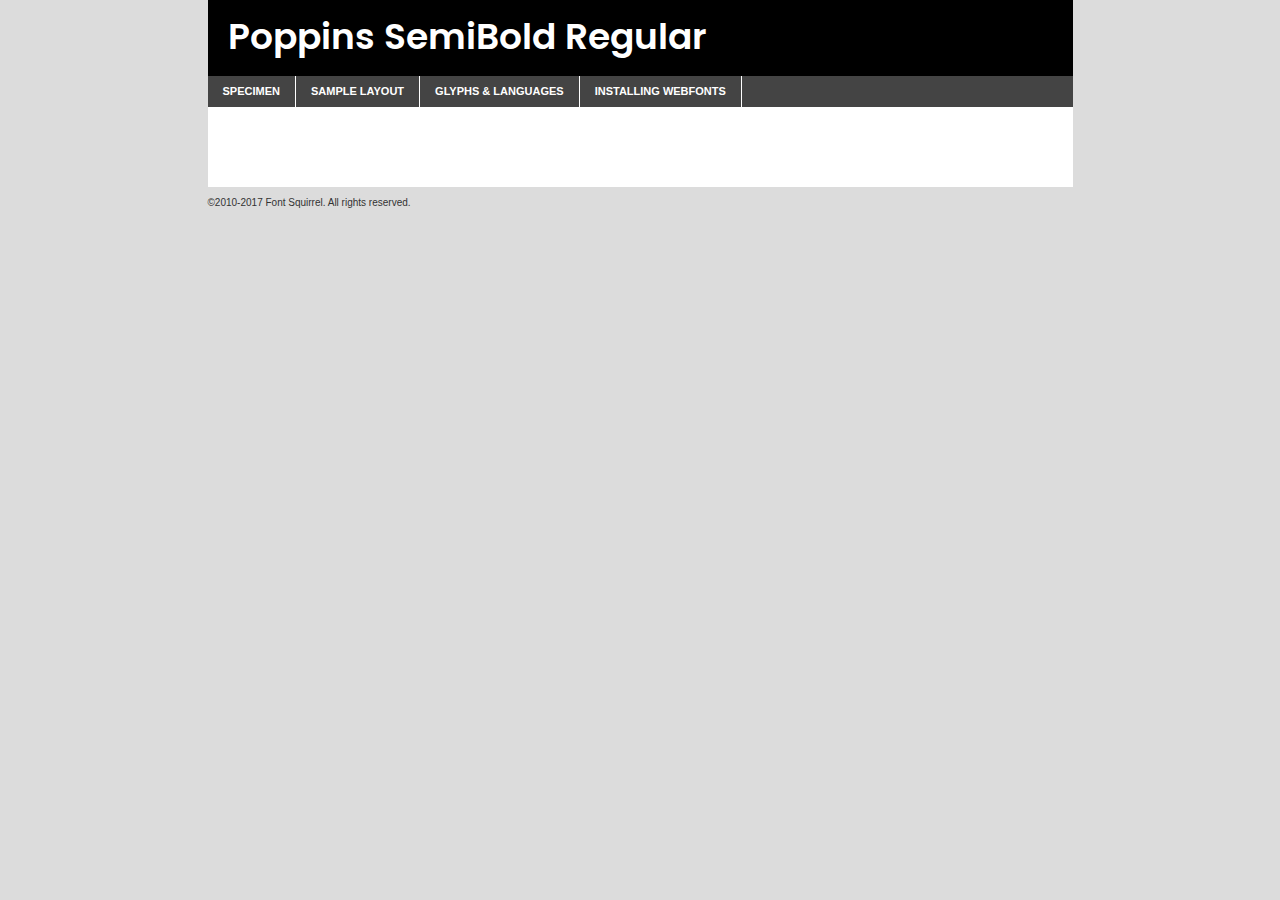
<file: components/fonts/poppins-semibold-demo.html>
<!DOCTYPE html PUBLIC "-//W3C//DTD XHTML 1.0 Transitional//EN"
	"http://www.w3.org/TR/xhtml1/DTD/xhtml1-transitional.dtd">

<html xmlns="http://www.w3.org/1999/xhtml" xml:lang="en" lang="en">
<head>
	<meta http-equiv="Content-Type" content="text/html; charset=utf-8" />
	<script src="http://ajax.googleapis.com/ajax/libs/jquery/1.7.2/jquery.min.js" type="text/javascript" charset="utf-8"></script>
	<script type="text/javascript">
	(function($){$.fn.easyTabs=function(option){var param=jQuery.extend({fadeSpeed:"fast",defaultContent:1,activeClass:'active'},option);$(this).each(function(){var thisId="#"+this.id;if(param.defaultContent==''){param.defaultContent=1;}
	if(typeof param.defaultContent=="number")
	{var defaultTab=$(thisId+" .tabs li:eq("+(param.defaultContent-1)+") a").attr('href').substr(1);}else{var defaultTab=param.defaultContent;}
	$(thisId+" .tabs li a").each(function(){var tabToHide=$(this).attr('href').substr(1);$("#"+tabToHide).addClass('easytabs-tab-content');});hideAll();changeContent(defaultTab);function hideAll(){$(thisId+" .easytabs-tab-content").hide();}
	function changeContent(tabId){hideAll();$(thisId+" .tabs li").removeClass(param.activeClass);$(thisId+" .tabs li a[href=#"+tabId+"]").closest('li').addClass(param.activeClass);if(param.fadeSpeed!="none")
	{$(thisId+" #"+tabId).fadeIn(param.fadeSpeed);}else{$(thisId+" #"+tabId).show();}}
	$(thisId+" .tabs li").click(function(){var tabId=$(this).find('a').attr('href').substr(1);changeContent(tabId);return false;});});}})(jQuery);
	</script>
	<link rel="stylesheet" href="specimen_files/specimen_stylesheet.css" type="text/css" charset="utf-8" />
	<link rel="stylesheet" href="stylesheet.css" type="text/css" charset="utf-8" />

	<style type="text/css">
					body{
				font-family: 'poppinssemibold';
							}
		</style>

	<title>Poppins SemiBold Regular Specimen</title>
	
	
	<script type="text/javascript" charset="utf-8">
		$(document).ready(function() {
			$('#container').easyTabs({defaultContent:1});
		});
	</script>
</head>

<body>
<div id="container">
	<div id="header">
		Poppins SemiBold Regular	</div>
	<ul class="tabs">
		<li><a href="#specimen">Specimen</a></li>
		<li><a href="#layout">Sample Layout</a></li>
				<li><a href="#glyphs">Glyphs &amp; Languages</a></li>
		<li><a href="#installing">Installing Webfonts</a></li>
		
	</ul>
	
	<div id="main_content">

		
			<div id="specimen">
		
				<div class="section">
					<div class="grid12 firstcol">
						<div class="huge">AaBb</div>
					</div>
				</div>
		
				<div class="section">
					<div class="glyph_range">A&#x200B;B&#x200b;C&#x200b;D&#x200b;E&#x200b;F&#x200b;G&#x200b;H&#x200b;I&#x200b;J&#x200b;K&#x200b;L&#x200b;M&#x200b;N&#x200b;O&#x200b;P&#x200b;Q&#x200b;R&#x200b;S&#x200b;T&#x200b;U&#x200b;V&#x200b;W&#x200b;X&#x200b;Y&#x200b;Z&#x200b;a&#x200b;b&#x200b;c&#x200b;d&#x200b;e&#x200b;f&#x200b;g&#x200b;h&#x200b;i&#x200b;j&#x200b;k&#x200b;l&#x200b;m&#x200b;n&#x200b;o&#x200b;p&#x200b;q&#x200b;r&#x200b;s&#x200b;t&#x200b;u&#x200b;v&#x200b;w&#x200b;x&#x200b;y&#x200b;z&#x200b;1&#x200b;2&#x200b;3&#x200b;4&#x200b;5&#x200b;6&#x200b;7&#x200b;8&#x200b;9&#x200b;0&#x200b;&amp;&#x200b;.&#x200b;,&#x200b;?&#x200b;!&#x200b;&#64;&#x200b;(&#x200b;)&#x200b;#&#x200b;$&#x200b;%&#x200b;*&#x200b;+&#x200b;-&#x200b;=&#x200b;:&#x200b;;</div>
				</div>
				<div class="section">
					<div class="grid12 firstcol">
						<table class="sample_table">
							<tr><td>10</td><td class="size10">abcdefghijklmnopqrstuvwxyzABCDEFGHIJKLMNOPQRSTUVWXYZ0123456789abcdefghijklmnopqrstuvwxyzABCDEFGHIJKLMNOPQRSTUVWXYZ0123456789abcdefghijklmnopqrstuvwxyzABCDEFGHIJKLMNOPQRSTUVWXYZ</td></tr>
							<tr><td>11</td><td class="size11">abcdefghijklmnopqrstuvwxyzABCDEFGHIJKLMNOPQRSTUVWXYZ0123456789abcdefghijklmnopqrstuvwxyzABCDEFGHIJKLMNOPQRSTUVWXYZ0123456789abcdefghijklmnopqrstuvwxyzABCDEFGHIJKLMNOPQRSTUVWXYZ</td></tr>
							<tr><td>12</td><td class="size12">abcdefghijklmnopqrstuvwxyzABCDEFGHIJKLMNOPQRSTUVWXYZ0123456789abcdefghijklmnopqrstuvwxyzABCDEFGHIJKLMNOPQRSTUVWXYZ0123456789abcdefghijklmnopqrstuvwxyzABCDEFGHIJKLMNOPQRSTUVWXYZ</td></tr>
							<tr><td>13</td><td class="size13">abcdefghijklmnopqrstuvwxyzABCDEFGHIJKLMNOPQRSTUVWXYZ0123456789abcdefghijklmnopqrstuvwxyzABCDEFGHIJKLMNOPQRSTUVWXYZ0123456789abcdefghijklmnopqrstuvwxyzABCDEFGHIJKLMNOPQRSTUVWXYZ</td></tr>
							<tr><td>14</td><td class="size14">abcdefghijklmnopqrstuvwxyzABCDEFGHIJKLMNOPQRSTUVWXYZ0123456789abcdefghijklmnopqrstuvwxyzABCDEFGHIJKLMNOPQRSTUVWXYZ0123456789abcdefghijklmnopqrstuvwxyzABCDEFGHIJKLMNOPQRSTUVWXYZ</td></tr>
							<tr><td>16</td><td class="size16">abcdefghijklmnopqrstuvwxyzABCDEFGHIJKLMNOPQRSTUVWXYZ0123456789abcdefghijklmnopqrstuvwxyzABCDEFGHIJKLMNOPQRSTUVWXYZ</td></tr>
							<tr><td>18</td><td class="size18">abcdefghijklmnopqrstuvwxyzABCDEFGHIJKLMNOPQRSTUVWXYZ0123456789abcdefghijklmnopqrstuvwxyzABCDEFGHIJKLMNOPQRSTUVWXYZ</td></tr>
							<tr><td>20</td><td class="size20">abcdefghijklmnopqrstuvwxyzABCDEFGHIJKLMNOPQRSTUVWXYZ0123456789abcdefghijklmnopqrstuvwxyzABCDEFGHIJKLMNOPQRSTUVWXYZ</td></tr>
							<tr><td>24</td><td class="size24">abcdefghijklmnopqrstuvwxyzABCDEFGHIJKLMNOPQRSTUVWXYZ0123456789abcdefghijklmnopqrstuvwxyzABCDEFGHIJKLMNOPQRSTUVWXYZ</td></tr>
							<tr><td>30</td><td class="size30">abcdefghijklmnopqrstuvwxyzABCDEFGHIJKLMNOPQRSTUVWXYZ0123456789abcdefghijklmnopqrstuvwxyzABCDEFGHIJKLMNOPQRSTUVWXYZ</td></tr>
							<tr><td>36</td><td class="size36">abcdefghijklmnopqrstuvwxyzABCDEFGHIJKLMNOPQRSTUVWXYZ0123456789abcdefghijklmnopqrstuvwxyzABCDEFGHIJKLMNOPQRSTUVWXYZ</td></tr>
							<tr><td>48</td><td class="size48">abcdefghijklmnopqrstuvwxyzABCDEFGHIJKLMNOPQRSTUVWXYZ0123456789abcdefghijklmnopqrstuvwxyzABCDEFGHIJKLMNOPQRSTUVWXYZ</td></tr>
							<tr><td>60</td><td class="size60">abcdefghijklmnopqrstuvwxyzABCDEFGHIJKLMNOPQRSTUVWXYZ0123456789abcdefghijklmnopqrstuvwxyzABCDEFGHIJKLMNOPQRSTUVWXYZ</td></tr>
							<tr><td>72</td><td class="size72">abcdefghijklmnopqrstuvwxyzABCDEFGHIJKLMNOPQRSTUVWXYZ0123456789abcdefghijklmnopqrstuvwxyzABCDEFGHIJKLMNOPQRSTUVWXYZ</td></tr>
							<tr><td>90</td><td class="size90">abcdefghijklmnopqrstuvwxyzABCDEFGHIJKLMNOPQRSTUVWXYZ0123456789abcdefghijklmnopqrstuvwxyzABCDEFGHIJKLMNOPQRSTUVWXYZ</td></tr>
						</table>
				
					</div>
			
				</div>
		
		
		
								<div class="section" id="bodycomparison">


										<div id="xheight">
				<div class="fontbody">&#x25FC;&#x25FC;&#x25FC;&#x25FC;&#x25FC;&#x25FC;&#x25FC;&#x25FC;&#x25FC;&#x25FC;&#x25FC;&#x25FC;&#x25FC;&#x25FC;&#x25FC;&#x25FC;&#x25FC;&#x25FC;&#x25FC;&#x25FC;&#x25FC;&#x25FC;&#x25FC;&#x25FC;&#x25FC;&#x25FC;&#x25FC;&#x25FC;&#x25FC;&#x25FC;&#x25FC;&#x25FC;&#x25FC;&#x25FC;&#x25FC;&#x25FC;&#x25FC;&#x25FC;&#x25FC;&#x25FC;&#x25FC;&#x25FC;&#x25FC;&#x25FC;&#x25FC;&#x25FC;&#x25FC;&#x25FC;&#x25FC;&#x25FC;&#x25FC;&#x25FC;&#x25FC;&#x25FC;&#x25FC;&#x25FC;&#x25FC;&#x25FC;&#x25FC;&#x25FC;&#x25FC;&#x25FC;&#x25FC;&#x25FC;&#x25FC;&#x25FC;&#x25FC;&#x25FC;&#x25FC;&#x25FC;&#x25FC;&#x25FC;&#x25FC;&#x25FC;&#x25FC;&#x25FC;&#x25FC;&#x25FC;&#x25FC;&#x25FC;&#x25FC;&#x25FC;&#x25FC;&#x25FC;&#x25FC;&#x25FC;&#x25FC;&#x25FC;&#x25FC;&#x25FC;&#x25FC;&#x25FC;&#x25FC;&#x25FC;&#x25FC;&#x25FC;&#x25FC;&#x25FC;&#x25FC;body</div><div class="arialbody">body</div><div class="verdanabody">body</div><div class="georgiabody">body</div></div>
										<div class="fontbody" style="z-index:1">
											body<span>Poppins SemiBold Regular</span>
										</div>
										<div class="arialbody" style="z-index:1">
											body<span>Arial</span>
										</div>
										<div class="verdanabody" style="z-index:1">
											body<span>Verdana</span>
										</div>
										<div class="georgiabody" style="z-index:1">
											body<span>Georgia</span>
										</div>



								</div>
		
		
				<div class="section psample psample_row1" id="">
					
					<div class="grid2 firstcol">
						<p class="size10"><span>10.</span>Aenean lacinia bibendum nulla sed consectetur. Fusce dapibus, tellus ac cursus commodo, tortor mauris condimentum nibh, ut fermentum massa justo sit amet risus. Nullam id dolor id nibh ultricies vehicula ut id elit. Cum sociis natoque penatibus et magnis dis parturient montes, nascetur ridiculus mus. Nulla vitae elit libero, a pharetra augue.</p>
			
					</div>
					<div class="grid3">
						<p class="size11"><span>11.</span>Aenean lacinia bibendum nulla sed consectetur. Fusce dapibus, tellus ac cursus commodo, tortor mauris condimentum nibh, ut fermentum massa justo sit amet risus. Nullam id dolor id nibh ultricies vehicula ut id elit. Cum sociis natoque penatibus et magnis dis parturient montes, nascetur ridiculus mus. Nulla vitae elit libero, a pharetra augue.</p>
			
					</div>
					<div class="grid3">
						<p class="size12"><span>12.</span>Aenean lacinia bibendum nulla sed consectetur. Fusce dapibus, tellus ac cursus commodo, tortor mauris condimentum nibh, ut fermentum massa justo sit amet risus. Nullam id dolor id nibh ultricies vehicula ut id elit. Cum sociis natoque penatibus et magnis dis parturient montes, nascetur ridiculus mus. Nulla vitae elit libero, a pharetra augue.</p>
			
					</div>
					<div class="grid4">
						<p class="size13"><span>13.</span>Aenean lacinia bibendum nulla sed consectetur. Fusce dapibus, tellus ac cursus commodo, tortor mauris condimentum nibh, ut fermentum massa justo sit amet risus. Nullam id dolor id nibh ultricies vehicula ut id elit. Cum sociis natoque penatibus et magnis dis parturient montes, nascetur ridiculus mus. Nulla vitae elit libero, a pharetra augue.</p>
			
					</div>
					<div class="white_blend"></div>
					
				</div>
				<div class="section psample psample_row2" id="">
					<div class="grid3 firstcol">
						<p class="size14"><span>14.</span>Aenean lacinia bibendum nulla sed consectetur. Fusce dapibus, tellus ac cursus commodo, tortor mauris condimentum nibh, ut fermentum massa justo sit amet risus. Nullam id dolor id nibh ultricies vehicula ut id elit. Cum sociis natoque penatibus et magnis dis parturient montes, nascetur ridiculus mus. Nulla vitae elit libero, a pharetra augue.</p>
			
					</div>
					<div class="grid4">
						<p class="size16"><span>16.</span>Aenean lacinia bibendum nulla sed consectetur. Fusce dapibus, tellus ac cursus commodo, tortor mauris condimentum nibh, ut fermentum massa justo sit amet risus. Nullam id dolor id nibh ultricies vehicula ut id elit. Cum sociis natoque penatibus et magnis dis parturient montes, nascetur ridiculus mus. Nulla vitae elit libero, a pharetra augue.</p>
			
					</div>
					<div class="grid5">
						<p class="size18"><span>18.</span>Aenean lacinia bibendum nulla sed consectetur. Fusce dapibus, tellus ac cursus commodo, tortor mauris condimentum nibh, ut fermentum massa justo sit amet risus. Nullam id dolor id nibh ultricies vehicula ut id elit. Cum sociis natoque penatibus et magnis dis parturient montes, nascetur ridiculus mus. Nulla vitae elit libero, a pharetra augue.</p>
			
					</div>

					<div class="white_blend"></div>

				</div>
				
				<div class="section psample psample_row3" id="">
					<div class="grid5 firstcol">
						<p class="size20"><span>20.</span>Aenean lacinia bibendum nulla sed consectetur. Fusce dapibus, tellus ac cursus commodo, tortor mauris condimentum nibh, ut fermentum massa justo sit amet risus. Nullam id dolor id nibh ultricies vehicula ut id elit. Cum sociis natoque penatibus et magnis dis parturient montes, nascetur ridiculus mus. Nulla vitae elit libero, a pharetra augue.</p>
					</div>
					<div class="grid7">
						<p class="size24"><span>24.</span>Aenean lacinia bibendum nulla sed consectetur. Fusce dapibus, tellus ac cursus commodo, tortor mauris condimentum nibh, ut fermentum massa justo sit amet risus. Nullam id dolor id nibh ultricies vehicula ut id elit. Cum sociis natoque penatibus et magnis dis parturient montes, nascetur ridiculus mus. Nulla vitae elit libero, a pharetra augue.</p>
					</div>
					
					<div class="white_blend"></div>
					
				</div>
				
				<div class="section psample psample_row4" id="">
					<div class="grid12 firstcol">
						<p class="size30"><span>30.</span>Aenean lacinia bibendum nulla sed consectetur. Fusce dapibus, tellus ac cursus commodo, tortor mauris condimentum nibh, ut fermentum massa justo sit amet risus. Nullam id dolor id nibh ultricies vehicula ut id elit. Cum sociis natoque penatibus et magnis dis parturient montes, nascetur ridiculus mus. Nulla vitae elit libero, a pharetra augue.</p>
					</div>
					<div class="white_blend"></div>
					
				</div>
				
				
				
				<div class="section psample psample_row1 fullreverse">
					<div class="grid2 firstcol">
						<p class="size10"><span>10.</span>Aenean lacinia bibendum nulla sed consectetur. Fusce dapibus, tellus ac cursus commodo, tortor mauris condimentum nibh, ut fermentum massa justo sit amet risus. Nullam id dolor id nibh ultricies vehicula ut id elit. Cum sociis natoque penatibus et magnis dis parturient montes, nascetur ridiculus mus. Nulla vitae elit libero, a pharetra augue.</p>
			
					</div>
					<div class="grid3">
						<p class="size11"><span>11.</span>Aenean lacinia bibendum nulla sed consectetur. Fusce dapibus, tellus ac cursus commodo, tortor mauris condimentum nibh, ut fermentum massa justo sit amet risus. Nullam id dolor id nibh ultricies vehicula ut id elit. Cum sociis natoque penatibus et magnis dis parturient montes, nascetur ridiculus mus. Nulla vitae elit libero, a pharetra augue.</p>
			
					</div>
					<div class="grid3">
						<p class="size12"><span>12.</span>Aenean lacinia bibendum nulla sed consectetur. Fusce dapibus, tellus ac cursus commodo, tortor mauris condimentum nibh, ut fermentum massa justo sit amet risus. Nullam id dolor id nibh ultricies vehicula ut id elit. Cum sociis natoque penatibus et magnis dis parturient montes, nascetur ridiculus mus. Nulla vitae elit libero, a pharetra augue.</p>
			
					</div>
					<div class="grid4">
						<p class="size13"><span>13.</span>Aenean lacinia bibendum nulla sed consectetur. Fusce dapibus, tellus ac cursus commodo, tortor mauris condimentum nibh, ut fermentum massa justo sit amet risus. Nullam id dolor id nibh ultricies vehicula ut id elit. Cum sociis natoque penatibus et magnis dis parturient montes, nascetur ridiculus mus. Nulla vitae elit libero, a pharetra augue.</p>
			
					</div>
					<div class="black_blend"></div>
					
				</div>
				
				<div class="section psample psample_row2 fullreverse">
					<div class="grid3 firstcol">
						<p class="size14"><span>14.</span>Aenean lacinia bibendum nulla sed consectetur. Fusce dapibus, tellus ac cursus commodo, tortor mauris condimentum nibh, ut fermentum massa justo sit amet risus. Nullam id dolor id nibh ultricies vehicula ut id elit. Cum sociis natoque penatibus et magnis dis parturient montes, nascetur ridiculus mus. Nulla vitae elit libero, a pharetra augue.</p>
			
					</div>
					<div class="grid4">
						<p class="size16"><span>16.</span>Aenean lacinia bibendum nulla sed consectetur. Fusce dapibus, tellus ac cursus commodo, tortor mauris condimentum nibh, ut fermentum massa justo sit amet risus. Nullam id dolor id nibh ultricies vehicula ut id elit. Cum sociis natoque penatibus et magnis dis parturient montes, nascetur ridiculus mus. Nulla vitae elit libero, a pharetra augue.</p>
			
					</div>
					<div class="grid5">
						<p class="size18"><span>18.</span>Aenean lacinia bibendum nulla sed consectetur. Fusce dapibus, tellus ac cursus commodo, tortor mauris condimentum nibh, ut fermentum massa justo sit amet risus. Nullam id dolor id nibh ultricies vehicula ut id elit. Cum sociis natoque penatibus et magnis dis parturient montes, nascetur ridiculus mus. Nulla vitae elit libero, a pharetra augue.</p>
			
					</div>
					<div class="black_blend"></div>

				</div>
				
				<div class="section psample fullreverse psample_row3" id="">
					<div class="grid5 firstcol">
						<p class="size20"><span>20.</span>Aenean lacinia bibendum nulla sed consectetur. Fusce dapibus, tellus ac cursus commodo, tortor mauris condimentum nibh, ut fermentum massa justo sit amet risus. Nullam id dolor id nibh ultricies vehicula ut id elit. Cum sociis natoque penatibus et magnis dis parturient montes, nascetur ridiculus mus. Nulla vitae elit libero, a pharetra augue.</p>
					</div>
					<div class="grid7">
						<p class="size24"><span>24.</span>Aenean lacinia bibendum nulla sed consectetur. Fusce dapibus, tellus ac cursus commodo, tortor mauris condimentum nibh, ut fermentum massa justo sit amet risus. Nullam id dolor id nibh ultricies vehicula ut id elit. Cum sociis natoque penatibus et magnis dis parturient montes, nascetur ridiculus mus. Nulla vitae elit libero, a pharetra augue.</p>
					</div>
					
					<div class="black_blend"></div>
					
				</div>
				
				<div class="section psample fullreverse psample_row4" id="" style="border-bottom: 20px #000 solid;">
					<div class="grid12 firstcol">
						<p class="size30"><span>30.</span>Aenean lacinia bibendum nulla sed consectetur. Fusce dapibus, tellus ac cursus commodo, tortor mauris condimentum nibh, ut fermentum massa justo sit amet risus. Nullam id dolor id nibh ultricies vehicula ut id elit. Cum sociis natoque penatibus et magnis dis parturient montes, nascetur ridiculus mus. Nulla vitae elit libero, a pharetra augue.</p>
					</div>
					<div class="black_blend"></div>
					
				</div>
				
				
				
				
			</div>
			
			<div id="layout">
				
				<div class="section">
					
					<div class="grid12 firstcol">
						<h1>Lorem Ipsum Dolor</h1>
						<h2>Etiam porta sem malesuada magna mollis euismod</h2>
						
						<p class="byline">By <a href="#link">Aenean Lacinia</a></p>
					</div>
				</div>
				<div class="section">
					<div class="grid8 firstcol">
						<p class="large">Donec sed odio dui. Morbi leo risus, porta ac consectetur ac, vestibulum at eros. Fusce dapibus, tellus ac cursus commodo, tortor mauris condimentum nibh, ut fermentum massa justo sit amet risus. </p>

						
						<h3>Pellentesque ornare sem</h3>

						<p>Maecenas sed diam eget risus varius blandit sit amet non magna. Maecenas faucibus mollis interdum. Donec ullamcorper nulla non metus auctor fringilla. Nullam id dolor id nibh ultricies vehicula ut id elit. Nullam id dolor id nibh ultricies vehicula ut id elit. </p>

						<p>Aenean eu leo quam. Pellentesque ornare sem lacinia quam venenatis vestibulum. Lorem ipsum dolor sit amet, consectetur adipiscing elit. Cum sociis natoque penatibus et magnis dis parturient montes, nascetur ridiculus mus. </p>

						<p>Nulla vitae elit libero, a pharetra augue. Praesent commodo cursus magna, vel scelerisque nisl consectetur et. Aenean lacinia bibendum nulla sed consectetur. </p>

						<p>Nullam quis risus eget urna mollis ornare vel eu leo. Nullam quis risus eget urna mollis ornare vel eu leo. Maecenas sed diam eget risus varius blandit sit amet non magna. Donec ullamcorper nulla non metus auctor fringilla. </p>

						<h3>Cras mattis consectetur</h3>

						<p>Aenean eu leo quam. Pellentesque ornare sem lacinia quam venenatis vestibulum. Aenean lacinia bibendum nulla sed consectetur. Integer posuere erat a ante venenatis dapibus posuere velit aliquet. Cras mattis consectetur purus sit amet fermentum. </p>

						<p>Nullam id dolor id nibh ultricies vehicula ut id elit. Nullam quis risus eget urna mollis ornare vel eu leo. Cras mattis consectetur purus sit amet fermentum.</p>
					</div>
					
					<div class="grid4 sidebar">
						
						<div class="box reverse">
							<p class="last">Nullam quis risus eget urna mollis ornare vel eu leo. Donec ullamcorper nulla non metus auctor fringilla. Cras mattis consectetur purus sit amet fermentum. Sed posuere consectetur est at lobortis. Lorem ipsum dolor sit amet, consectetur adipiscing elit. </p>
						</div>
						
						<p class="caption">Maecenas sed diam eget risus varius.</p>

						<p>Vestibulum id ligula porta felis euismod semper. Integer posuere erat a ante venenatis dapibus posuere velit aliquet. Vestibulum id ligula porta felis euismod semper. Sed posuere consectetur est at lobortis. Maecenas sed diam eget risus varius blandit sit amet non magna. Fusce dapibus, tellus ac cursus commodo, tortor mauris condimentum nibh, ut fermentum massa justo sit amet risus. </p>

					

						<p>Duis mollis, est non commodo luctus, nisi erat porttitor ligula, eget lacinia odio sem nec elit. Aenean lacinia bibendum nulla sed consectetur. Vivamus sagittis lacus vel augue laoreet rutrum faucibus dolor auctor. Aenean lacinia bibendum nulla sed consectetur. Nullam quis risus eget urna mollis ornare vel eu leo. </p>

						<p>Praesent commodo cursus magna, vel scelerisque nisl consectetur et. Donec ullamcorper nulla non metus auctor fringilla. Maecenas faucibus mollis interdum. Fusce dapibus, tellus ac cursus commodo, tortor mauris condimentum nibh, ut fermentum massa justo sit amet risus. </p>

					</div>
				</div>
				
			</div>


			



		<div id="glyphs">
			<div class="section">
				<div class="grid12 firstcol">
			
				<h1>Language Support</h1>
				<p>The subset of Poppins SemiBold Regular in this kit supports the following languages:<br />
			
					English, Arrernte, Bislama, Cebuano, Fijian, Gilbertese, Hmong, Ibanag, Iloko_ilokano, Interglossa_glosa, Interlingua, Lojban, Manx, Norfolk_pitcairnese, Oromo, Rotokas, Samoan, Sardinian, Seychelles_creole, Shona, Somali, Southern_ndebele, Swahili, Swati_swazi, Tok_pisin, Warlpiri, Xhosa, Zulu, Latinbasic, Demo				</p>
				<h1>Glyph Chart</h1>
				<p>The subset of Poppins SemiBold Regular in this kit includes all the glyphs listed below. Unicode entities are included above each glyph to help you insert individual characters into your layout.</p>
				<div id="glyph_chart">
			
																														 <div><p>&amp;#13;</p>&#13;</div>
																				 <div><p>&amp;#32;</p>&#32;</div>
																				 <div><p>&amp;#33;</p>&#33;</div>
																				 <div><p>&amp;#34;</p>&#34;</div>
																				 <div><p>&amp;#35;</p>&#35;</div>
																				 <div><p>&amp;#36;</p>&#36;</div>
																				 <div><p>&amp;#37;</p>&#37;</div>
																				 <div><p>&amp;#38;</p>&#38;</div>
																				 <div><p>&amp;#39;</p>&#39;</div>
																				 <div><p>&amp;#40;</p>&#40;</div>
																				 <div><p>&amp;#41;</p>&#41;</div>
																				 <div><p>&amp;#42;</p>&#42;</div>
																				 <div><p>&amp;#43;</p>&#43;</div>
																				 <div><p>&amp;#44;</p>&#44;</div>
																				 <div><p>&amp;#46;</p>&#46;</div>
																				 <div><p>&amp;#47;</p>&#47;</div>
																				 <div><p>&amp;#48;</p>&#48;</div>
																				 <div><p>&amp;#49;</p>&#49;</div>
																				 <div><p>&amp;#50;</p>&#50;</div>
																				 <div><p>&amp;#51;</p>&#51;</div>
																				 <div><p>&amp;#52;</p>&#52;</div>
																				 <div><p>&amp;#53;</p>&#53;</div>
																				 <div><p>&amp;#54;</p>&#54;</div>
																				 <div><p>&amp;#55;</p>&#55;</div>
																				 <div><p>&amp;#56;</p>&#56;</div>
																				 <div><p>&amp;#57;</p>&#57;</div>
																				 <div><p>&amp;#60;</p>&#60;</div>
																				 <div><p>&amp;#61;</p>&#61;</div>
																				 <div><p>&amp;#62;</p>&#62;</div>
																				 <div><p>&amp;#63;</p>&#63;</div>
																				 <div><p>&amp;#64;</p>&#64;</div>
																				 <div><p>&amp;#65;</p>&#65;</div>
																				 <div><p>&amp;#66;</p>&#66;</div>
																				 <div><p>&amp;#67;</p>&#67;</div>
																				 <div><p>&amp;#68;</p>&#68;</div>
																				 <div><p>&amp;#69;</p>&#69;</div>
																				 <div><p>&amp;#70;</p>&#70;</div>
																				 <div><p>&amp;#71;</p>&#71;</div>
																				 <div><p>&amp;#72;</p>&#72;</div>
																				 <div><p>&amp;#73;</p>&#73;</div>
																				 <div><p>&amp;#74;</p>&#74;</div>
																				 <div><p>&amp;#75;</p>&#75;</div>
																				 <div><p>&amp;#76;</p>&#76;</div>
																				 <div><p>&amp;#77;</p>&#77;</div>
																				 <div><p>&amp;#78;</p>&#78;</div>
																				 <div><p>&amp;#79;</p>&#79;</div>
																				 <div><p>&amp;#80;</p>&#80;</div>
																				 <div><p>&amp;#81;</p>&#81;</div>
																				 <div><p>&amp;#82;</p>&#82;</div>
																				 <div><p>&amp;#83;</p>&#83;</div>
																				 <div><p>&amp;#84;</p>&#84;</div>
																				 <div><p>&amp;#85;</p>&#85;</div>
																				 <div><p>&amp;#86;</p>&#86;</div>
																				 <div><p>&amp;#87;</p>&#87;</div>
																				 <div><p>&amp;#88;</p>&#88;</div>
																				 <div><p>&amp;#89;</p>&#89;</div>
																				 <div><p>&amp;#90;</p>&#90;</div>
																				 <div><p>&amp;#91;</p>&#91;</div>
																				 <div><p>&amp;#92;</p>&#92;</div>
																				 <div><p>&amp;#93;</p>&#93;</div>
																				 <div><p>&amp;#94;</p>&#94;</div>
																				 <div><p>&amp;#95;</p>&#95;</div>
																				 <div><p>&amp;#96;</p>&#96;</div>
																				 <div><p>&amp;#97;</p>&#97;</div>
																				 <div><p>&amp;#98;</p>&#98;</div>
																				 <div><p>&amp;#99;</p>&#99;</div>
																				 <div><p>&amp;#100;</p>&#100;</div>
																				 <div><p>&amp;#101;</p>&#101;</div>
																				 <div><p>&amp;#102;</p>&#102;</div>
																				 <div><p>&amp;#103;</p>&#103;</div>
																				 <div><p>&amp;#104;</p>&#104;</div>
																				 <div><p>&amp;#105;</p>&#105;</div>
																				 <div><p>&amp;#106;</p>&#106;</div>
																				 <div><p>&amp;#107;</p>&#107;</div>
																				 <div><p>&amp;#108;</p>&#108;</div>
																				 <div><p>&amp;#109;</p>&#109;</div>
																				 <div><p>&amp;#110;</p>&#110;</div>
																				 <div><p>&amp;#111;</p>&#111;</div>
																				 <div><p>&amp;#112;</p>&#112;</div>
																				 <div><p>&amp;#113;</p>&#113;</div>
																				 <div><p>&amp;#114;</p>&#114;</div>
																				 <div><p>&amp;#115;</p>&#115;</div>
																				 <div><p>&amp;#116;</p>&#116;</div>
																				 <div><p>&amp;#117;</p>&#117;</div>
																				 <div><p>&amp;#118;</p>&#118;</div>
																				 <div><p>&amp;#119;</p>&#119;</div>
																				 <div><p>&amp;#120;</p>&#120;</div>
																				 <div><p>&amp;#121;</p>&#121;</div>
																				 <div><p>&amp;#122;</p>&#122;</div>
																				 <div><p>&amp;#123;</p>&#123;</div>
																				 <div><p>&amp;#124;</p>&#124;</div>
																				 <div><p>&amp;#125;</p>&#125;</div>
																				 <div><p>&amp;#126;</p>&#126;</div>
																				 <div><p>&amp;#160;</p>&#160;</div>
																				 <div><p>&amp;#161;</p>&#161;</div>
																				 <div><p>&amp;#162;</p>&#162;</div>
																				 <div><p>&amp;#163;</p>&#163;</div>
																				 <div><p>&amp;#164;</p>&#164;</div>
																				 <div><p>&amp;#165;</p>&#165;</div>
																				 <div><p>&amp;#166;</p>&#166;</div>
																				 <div><p>&amp;#167;</p>&#167;</div>
																				 <div><p>&amp;#168;</p>&#168;</div>
																				 <div><p>&amp;#169;</p>&#169;</div>
																				 <div><p>&amp;#170;</p>&#170;</div>
																				 <div><p>&amp;#171;</p>&#171;</div>
																				 <div><p>&amp;#172;</p>&#172;</div>
																				 <div><p>&amp;#174;</p>&#174;</div>
																				 <div><p>&amp;#175;</p>&#175;</div>
																				 <div><p>&amp;#176;</p>&#176;</div>
																				 <div><p>&amp;#177;</p>&#177;</div>
																				 <div><p>&amp;#178;</p>&#178;</div>
																				 <div><p>&amp;#179;</p>&#179;</div>
																				 <div><p>&amp;#180;</p>&#180;</div>
																				 <div><p>&amp;#181;</p>&#181;</div>
																				 <div><p>&amp;#182;</p>&#182;</div>
																				 <div><p>&amp;#184;</p>&#184;</div>
																				 <div><p>&amp;#185;</p>&#185;</div>
																				 <div><p>&amp;#186;</p>&#186;</div>
																				 <div><p>&amp;#187;</p>&#187;</div>
																				 <div><p>&amp;#188;</p>&#188;</div>
																				 <div><p>&amp;#189;</p>&#189;</div>
																				 <div><p>&amp;#190;</p>&#190;</div>
																				 <div><p>&amp;#191;</p>&#191;</div>
																				 <div><p>&amp;#198;</p>&#198;</div>
																				 <div><p>&amp;#199;</p>&#199;</div>
																				 <div><p>&amp;#208;</p>&#208;</div>
																				 <div><p>&amp;#215;</p>&#215;</div>
																				 <div><p>&amp;#216;</p>&#216;</div>
																				 <div><p>&amp;#222;</p>&#222;</div>
																				 <div><p>&amp;#223;</p>&#223;</div>
																				 <div><p>&amp;#230;</p>&#230;</div>
																				 <div><p>&amp;#231;</p>&#231;</div>
																				 <div><p>&amp;#240;</p>&#240;</div>
																				 <div><p>&amp;#247;</p>&#247;</div>
																				 <div><p>&amp;#248;</p>&#248;</div>
																				 <div><p>&amp;#254;</p>&#254;</div>
																				 <div><p>&amp;#305;</p>&#305;</div>
																				 <div><p>&amp;#338;</p>&#338;</div>
																				 <div><p>&amp;#339;</p>&#339;</div>
																				 <div><p>&amp;#710;</p>&#710;</div>
																				 <div><p>&amp;#730;</p>&#730;</div>
																				 <div><p>&amp;#732;</p>&#732;</div>
																				 <div><p>&amp;#8192;</p>&#8192;</div>
																				 <div><p>&amp;#8193;</p>&#8193;</div>
																				 <div><p>&amp;#8194;</p>&#8194;</div>
																				 <div><p>&amp;#8195;</p>&#8195;</div>
																				 <div><p>&amp;#8196;</p>&#8196;</div>
																				 <div><p>&amp;#8197;</p>&#8197;</div>
																				 <div><p>&amp;#8198;</p>&#8198;</div>
																				 <div><p>&amp;#8199;</p>&#8199;</div>
																				 <div><p>&amp;#8200;</p>&#8200;</div>
																				 <div><p>&amp;#8201;</p>&#8201;</div>
																				 <div><p>&amp;#8202;</p>&#8202;</div>
																				 <div><p>&amp;#8211;</p>&#8211;</div>
																				 <div><p>&amp;#8212;</p>&#8212;</div>
																				 <div><p>&amp;#8216;</p>&#8216;</div>
																				 <div><p>&amp;#8217;</p>&#8217;</div>
																				 <div><p>&amp;#8218;</p>&#8218;</div>
																				 <div><p>&amp;#8220;</p>&#8220;</div>
																				 <div><p>&amp;#8221;</p>&#8221;</div>
																				 <div><p>&amp;#8222;</p>&#8222;</div>
																				 <div><p>&amp;#8226;</p>&#8226;</div>
																				 <div><p>&amp;#8239;</p>&#8239;</div>
																				 <div><p>&amp;#8249;</p>&#8249;</div>
																				 <div><p>&amp;#8250;</p>&#8250;</div>
																				 <div><p>&amp;#8287;</p>&#8287;</div>
																				 <div><p>&amp;#8364;</p>&#8364;</div>
																				 <div><p>&amp;#8482;</p>&#8482;</div>
																				 <div><p>&amp;#8722;</p>&#8722;</div>
																				 <div><p>&amp;#9724;</p>&#9724;</div>
																				 <div><p>&amp;#64257;</p>&#64257;</div>
																																																</div>	
				</div>
		
		
			</div>
		</div>
		
		
		<div id="specs">
			
		</div>
	
		<div id="installing">
			<div class="section">
				<div class="grid7 firstcol">
					<h1>Installing Webfonts</h1>
					
					<p>Webfonts are supported by all major browser platforms but not all in the same way. There are currently four different font formats that must be included in order to target all browsers. This includes TTF, WOFF, EOT and SVG.</p>
					
					<h2>1. Upload your webfonts</h2>
					<p>You must upload your webfont kit to your website. They should be in or near the same directory as your CSS files.</p>
					
					<h2>2. Include the webfont stylesheet</h2>
					<p>A special CSS @font-face declaration helps the various browsers select the appropriate font it needs without causing you a bunch of headaches. Learn more about this syntax by reading the <a href="https://www.fontspring.com/blog/further-hardening-of-the-bulletproof-syntax">Fontspring blog post</a> about it. The code for it is as follows:</p>


<code>
@font-face{ 
	font-family: 'MyWebFont';
	src: url('WebFont.eot');
	src: url('WebFont.eot?#iefix') format('embedded-opentype'),
	     url('WebFont.woff') format('woff'),
	     url('WebFont.ttf') format('truetype'),
	     url('WebFont.svg#webfont') format('svg');
}
</code>

	<p>We've already gone ahead and generated the code for you. All you have to do is link to the stylesheet in your HTML, like this:</p>
	<code>&lt;link rel=&quot;stylesheet&quot; href=&quot;stylesheet.css&quot; type=&quot;text/css&quot; charset=&quot;utf-8&quot; /&gt;</code>

					<h2>3. Modify your own stylesheet</h2>
					<p>To take advantage of your new fonts, you must tell your stylesheet to use them. Look at the original @font-face declaration above and find the property called "font-family." The name linked there will be what you use to reference the font. Prepend that webfont name to the font stack in the "font-family" property, inside the selector you want to change. For example:</p>
<code>p { font-family: 'WebFont', Arial, sans-serif; }</code>

<h2>4. Test</h2>
<p>Getting webfonts to work cross-browser <em>can</em> be tricky. Use the information in the sidebar to help you if you find that fonts aren't loading in a particular browser.</p>
				</div>
				
				<div class="grid5 sidebar">
					<div class="box">
						<h2>Troubleshooting<br />Font-Face Problems</h2>
						<p>Having trouble getting your webfonts to load in your new website? Here are some tips to sort out what might be the problem.</p>

						<h3>Fonts not showing in any browser</h3>

						<p>This sounds like you need to work on the plumbing. You either did not upload the fonts to the correct directory, or you did not link the fonts properly in the CSS. If you've confirmed that all this is correct and you still have a problem, take a look at your .htaccess file and see if requests are getting intercepted.</p>

						<h3>Fonts not loading in iPhone or iPad</h3>

						<p>The most common problem here is that you are serving the fonts from an IIS server. IIS refuses to serve files that have unknown MIME types. If that is the case, you must set the MIME type for SVG to "image/svg+xml" in the server settings. Follow these instructions from Microsoft if you need help.</p>

						<h3>Fonts not loading in Firefox</h3>

						<p>The primary reason for this failure? You are still using a version Firefox older than 3.5. So upgrade already! If that isn't it, then you are very likely serving fonts from a different domain. Firefox requires that all font assets be served from the same domain. Lastly it is possible that you need to add WOFF to your list of MIME types (if you are serving via IIS.)</p>

						<h3>Fonts not loading in IE</h3>

						<p>Are you looking at Internet Explorer on an actual Windows machine or are you cheating by using a service like Adobe BrowserLab? Many of these screenshot services do not render @font-face for IE. Best to test it on a real machine.</p>

						<h3>Fonts not loading in IE9</h3>

						<p>IE9, like Firefox, requires that fonts be served from the same domain as the website. Make sure that is the case.</p>
					</div>
				</div>
			</div>
			
		</div>
	
	</div>
	<div id="footer">
		<p>&copy;2010-2017 Font Squirrel. All rights reserved.</p>
	</div>
</div>
</body>
</html>
</file>
<file: styles/style.css>
body {
    background-color: rgb(34, 34, 34);
    font-family: poppinsregular;
    color: white;
    margin: 0 auto;
    max-width: 1200px;
}

body::-webkit-scrollbar {
    display: none;
}

header {
    display: flex;
    flex-direction: row;
    justify-content: space-between;
    align-items: center;
    margin: 0 auto;
}

#title {
    flex-direction: column;
    line-height: 10px;
}

li {
    display: inline-block;
    margin: 20px;
}

h1 {
    font-weight: 200;
}

main {
    display: flex;
    flex-direction: row;
    margin: 0 auto;
}


a {
    color: white;
}

a:hover {
    color: rgb(132, 14, 201);
    transition: 0.35s all;
}

#inscreva-se-btn {
    border: 2px solid rgb(132, 14, 201);
     padding: 10px;
     border-radius: 15px;
}

#inscreva-se-btn:hover {
    background-color: rgb(132, 14, 201);
    color: white;
}

h2 {
    font-size: 56px;
    line-height: 15px;
    font-family: poppinsmedium;
}

span {
    color: rgb(132, 14, 201);
}

p {
    line-height: 20px;
    max-width: 500px;
    font-family: poppinslight;
}

article img {
    width: 580px;
}

form {
    display: flex;
    flex-direction: column;
    width: 70%;
}

form [type="submit"] {
    height: 50px;
    width: 50%;
    background-color: rgb(132, 14, 201);
    color: white;
    font-weight: bold;
}

form [type="submit"]:hover {
    cursor: pointer;
}

input {
    margin-top: 20px;
    height: 20px;
    padding: 15px;
    border-radius: 20px;
    border: none;
    font-size: 15px;
}
</file>
<file: styles/fonts.css>
@font-face {
    font-family: 'poppinsblack';
    src: url('/components/fonts/poppins-black-webfont.woff2') format('woff2'),
         url('/components/fonts/poppins-black-webfont.woff') format('woff');
    font-weight: normal;
    font-style: normal;
  
  }
  
  
  
  
  @font-face {
    font-family: 'poppinsbold';
    src: url('/components/fonts/poppins-bold-webfont.woff2') format('woff2'),
         url('/components/fonts/poppins-bold-webfont.woff') format('woff');
    font-weight: normal;
    font-style: normal;
  
  }
  
  
  @font-face {
    font-family: 'poppinslight';
    src: url('/components/fonts/poppins-light-webfont.woff2') format('woff2'),
         url('/components/fonts/poppins-light-webfont.woff') format('woff');
    font-weight: normal;
    font-style: normal;
  
  }
  
  
  @font-face {
    font-family: 'poppinsmedium';
    src: url('/components/fonts/poppins-medium-webfont.woff2') format('woff2'),
         url('/components/fonts/poppins-medium-webfont.woff') format('woff');
    font-weight: normal;
    font-style: normal;
  
  }
  
  @font-face {
    font-family: 'poppinsregular';
    src: url('/components/fonts/poppins-regular-webfont.woff2') format('woff2'),
         url('/components/fonts/poppins-regular-webfont.woff') format('woff');
    font-weight: normal;
    font-style: normal;
  
  }
  
  @font-face {
    font-family: 'poppinssemibold';
    src: url('/components/fonts/poppins-semibold-webfont.woff2') format('woff2'),
         url('/components/fonts/poppins-semibold-webfont.woff') format('woff');
    font-weight: normal;
    font-style: normal;
  
  }
</file>
<file: styles/media.css>
@media screen and (max-width: 1150px) {
    header{
        flex-direction: column;
    }

    main {
        flex-direction: column;
    }

    h2 {
        font-size: 38px;
    }
     
    form {
        margin: 0 auto;
        width: 100%;
    }
    
    input {
        align-self: center;
    }

    
    img {
        display: none;
    }


    ul {
        text-align: center;
    }
}
</file>
<file: styles/cadastro.css>
body {
    background-color: rgb(34, 34, 34);
    font-family: poppinsregular;
    color: white;
    margin: 0 auto;
}

body::-webkit-scrollbar {
    display: none;
}

header {
    display: flex;
    flex-direction: row;
    justify-content: space-between;
    align-items: center;
    margin: 0 auto;
    max-width: 1200px;
}

#title {
    flex-direction: column;
    line-height: 10px;
}

li {
    display: inline-block;
    margin: 20px;
}

h1 {
    font-weight: 200;
}

aside {
    display: flex;
    flex-direction: row;
}

a {
    color: white;
}

a:hover {
    color: rgb(132, 14, 201);
    transition: 0.35s all;
}

#inscreva-se-btn {
    border: 2px solid rgb(132, 14, 201);
     padding: 10px;
     border-radius: 15px;
}

#inscreva-se-btn:hover {
    background-color: rgb(132, 14, 201);
    color: white;
}

main {
    align-items: center;
}

form {
    margin: 40px 0;
    display: flex;
    flex-direction: column;
    align-items: center;
}

input {
    margin-top: 5px;
    width: 400px;
    height: 20px;
    padding: 10px;
    border-radius: 20px;
    border: none;
    font-size: 15px;
}

.data {
    width: 150px;
    height: 25px;
}

.enviar {
    display: flex;
    font-size: 20px;
    text-decoration: none;
    border: 2px solid rgb(132, 14, 201);
    padding: 8px;
    border-radius: 20px;
    justify-content: center;
    margin: 20px 500px 0 500px;
    height: 45px;
    width: 250px;
    background-color: transparent;
    color: white;
}

.enviar:hover {
    background-color: rgb(132, 14, 201);
    transition: 0.4s all;
}


footer {
    margin: 0;
    padding: 0 0 10px 0;
    background-color: black;
    width: 100%;
    height: 100%;
}

footer div{
    position: relative;
    text-align: center;
    margin:  100px 0 0 0;
    font-size: 13px;
    color: rgb(196, 196, 196);
}

footer div p {
    margin: 25px 0 0 0;
}
</file>
<file: styles/contato.css>
body {
    background-color: rgb(34, 34, 34);
    font-family: poppinsregular;
    color: white;
    margin: 0 auto;
}

body::-webkit-scrollbar {
    display: none;
}

header {
    display: flex;
    flex-direction: row;
    justify-content: space-between;
    align-items: center;
    margin: 0 auto;
    max-width: 1200px;
}

#title {
    flex-direction: column;
    line-height: 10px;
}

li {
    display: inline-block;
    margin: 20px;
}

h1 {
    font-weight: 200;
}

aside {
    display: flex;
    flex-direction: row;
}

a {
    color: white;
}

a:hover {
    color: rgb(132, 14, 201);
    transition: 0.35s all;
}

#inscreva-se-btn {
    border: 2px solid rgb(132, 14, 201);
     padding: 10px;
     border-radius: 15px;
}

#inscreva-se-btn:hover {
    background-color: rgb(132, 14, 201);
    color: white;
}

main {
    margin: 0 auto;
    max-width: 1200px;
}

h2 {
    font-size: 45px;
    line-height: 45px;
    font-family: poppinsmedium;
}

span {
    color: rgb(132, 14, 201);
}

main p {
    line-height: 20px;
    max-width: 500px;
    font-family: poppinslight;
}

form {
    display: flex;
    flex-direction: column;
    width: 55%;
}

form [type="submit"] {
    height: 50px;
    width: 200px;
    background-color: rgb(132, 14, 201);
    color: white;
    font-weight: bold;
}

form [type="submit"]:hover {
    cursor: pointer;
}

form p {
    font-size: 24px;
}

input {
    margin-top: 20px;
    height: 20px;
    padding: 15px;
    border-radius: 20px;
    border: none;
    font-size: 15px;
}

#texto2 {
    margin-top: 0px;
    height: 120px;
    padding: 15px;
    border-radius: 20px;
    border: none;
    font-size: 15px;
    font-family: poppinsregular;
}

footer {
    margin: 0;
    padding: 0 0 10px 0;
    background-color: black;
    width: 100%;
    height: 100%;
}

footer div{
    position: relative;
    text-align: center;
    margin:  100px 0 0 0;
    font-size: 13px;
    color: rgb(196, 196, 196);
}

footer div p {
    margin: 25px 0 0 0;
}

.teste {
    display: flex;
}

.teste > img { 
        display: inline-block;
        vertical-align: middle;
        margin-right: 10px;
        max-width: 5rem;
        float: left;
        top: 20px;
        margin: -1.4% 10px;

}
</file>
<file: styles/servicos.css>
body {
    background-color: rgb(34, 34, 34);
    font-family: poppinsregular;
    color: white;
    margin: 0 auto;

}

body::-webkit-scrollbar {
    display: none;
}

header {
    margin: 0 auto;
    max-width: 1200px;
    display: flex;
    flex-direction: row;
    justify-content: space-between;
    align-items: center;
}

#title {
    flex-direction: column;
    line-height: 10px;
}

li {
    display: inline-block;
    margin: 20px;
}

h1 {
    font-weight: 200;
}

a {
    color: white;
}

a:hover {
    color: rgb(132, 14, 201);
    transition: 0.35s all;
}

#inscreva-se-btn {
    border: 2px solid rgb(132, 14, 201);
     padding: 10px;
     border-radius: 15px;
}

#inscreva-se-btn:hover {
    background-color: rgb(132, 14, 201);
    color: white;
}

h2 {
    text-align: center;
    font-size: 30px;
    color: rgb(132, 14, 201);
}

img {
    height: 100px;
    width: 100px;
}

main {
    display: flex;
    margin: 0 auto;
    max-width: 1200px;
    flex-direction: row;
    justify-content: space-between;
}

main div {
    display: inline-block;
    margin: 20px 30px 0px 30px;
    align-items: center;
    text-align: center;
    padding: 50px;
    border: 4px solid rgb(132, 14, 201);
    width: 33%;
    border-radius: 50px;
}

h3 {
    font-weight: 300;
}

.fotorainbow {
    height: 40px;
}

.fortnitemoves {
    height: 45px;
}

.preco1 {
    position: relative;
    top: 10%;
}

.preco2 {
    position: relative;
    top: 10%;
}

.preco3 {
    position: relative;
    top: 4.7%;
}

.preco4 {
    position: relative;
    top: 13%;
}

.preco5 {
    position: relative;
    top: 5.5%;
}

.preco6 {
    position: relative;
    top: 29%;
}

footer {
    margin: 0;
    padding: 0 0 10px 0;
    background-color: black;
    width: 100%;
    height: 100%;
}

footer div{
    position: relative;
    text-align: center;
    margin:  100px 0 0 0;
    font-size: 13px;
    color: rgb(196, 196, 196);
}

footer div p {
    margin: 25px 0 0 0;
}
</file>
<file: styles/sobre.css>
body {
    background-color: rgb(34, 34, 34);
    font-family: poppinsregular;
    color: white;
    margin: 0 auto;
}

body::-webkit-scrollbar {
    display: none;
}

header {
    display: flex;
    flex-direction: row;
    justify-content: space-between;
    align-items: center;
    margin: 0 auto;
    max-width: 1200px;
}

#title {
    flex-direction: column;
    line-height: 10px;
}

li {
    display: inline-block;
    margin: 20px;
}

h1 {
    font-weight: 200;
}

a {
    color: white;
}

a:hover {
    color: rgb(132, 14, 201);
    transition: 0.35s all;
}

#inscreva-se-btn {
    border: 2px solid rgb(132, 14, 201);
     padding: 10px;
     border-radius: 15px;
}

#inscreva-se-btn:hover {
    background-color: rgb(132, 14, 201);
    color: white;
}

main {
    margin: 0 auto;
    max-width: 1200px;
}

aside {
    text-align: center;
    margin: 80px 250px;
}

h2 {
    color: rgb(132, 14, 201);
    font-size: 30px;
}

main p{
    font-size: 14px;
}

#servicos-btn {
    display: flex;
    font-size: 20px;
    text-decoration: none;
    color: white;
    border: 1px solid rgb(132, 14, 201);
    padding: 8px;
    border-radius: 20px;
    justify-content: center;
    margin: 0 500px 0 500px;
}

#servicos-btn:hover {
    background-color: rgb(132, 14, 201);
}

span {
    font-size: 15px;
}

footer {
    margin: 0;
    padding: 0 0 10px 0;
    background-color: black;
    width: 100%;
    height: 100%;
}

footer div{
    position: relative;
    text-align: center;
    margin:  100px 0 0 0;
    font-size: 13px;
    color: rgb(196, 196, 196);
}

footer div p {
    margin: 25px 0 0 0;
}
</file>
<file: components/fonts/stylesheet.css>
/*! Generated by Font Squirrel (https://www.fontsquirrel.com) on May 19, 2021 */



@font-face {
    font-family: 'poppinsblack';
    src: url('poppins-black-webfont.woff2') format('woff2'),
         url('poppins-black-webfont.woff') format('woff');
    font-weight: normal;
    font-style: normal;

}




@font-face {
    font-family: 'poppinsbold';
    src: url('poppins-bold-webfont.woff2') format('woff2'),
         url('poppins-bold-webfont.woff') format('woff');
    font-weight: normal;
    font-style: normal;

}




@font-face {
    font-family: 'poppinslight';
    src: url('poppins-light-webfont.woff2') format('woff2'),
         url('poppins-light-webfont.woff') format('woff');
    font-weight: normal;
    font-style: normal;

}




@font-face {
    font-family: 'poppinsmedium';
    src: url('poppins-medium-webfont.woff2') format('woff2'),
         url('poppins-medium-webfont.woff') format('woff');
    font-weight: normal;
    font-style: normal;

}




@font-face {
    font-family: 'poppinsregular';
    src: url('poppins-regular-webfont.woff2') format('woff2'),
         url('poppins-regular-webfont.woff') format('woff');
    font-weight: normal;
    font-style: normal;

}




@font-face {
    font-family: 'poppinssemibold';
    src: url('poppins-semibold-webfont.woff2') format('woff2'),
         url('poppins-semibold-webfont.woff') format('woff');
    font-weight: normal;
    font-style: normal;

}
</file>
<file: components/fonts/specimen_files/specimen_stylesheet.css>
@import url('grid_12-825-55-15.css');

/*  
	CSS Reset by Eric Meyer - Released under Public Domain
    http://meyerweb.com/eric/tools/css/reset/
*/
html, body, div, span, applet, object, iframe,
h1, h2, h3, h4, h5, h6, p, blockquote, pre,
a, abbr, acronym, address, big, cite, code,
del, dfn, em, font, img, ins, kbd, q, s, samp,
small, strike, strong, sub, sup, tt, var,
b, u, i, center, dl, dt, dd, ol, ul, li,
fieldset, form, label, legend, table, 
caption, tbody, tfoot, thead, tr, th, td 
                  {margin: 0;padding: 0;border: 0;outline: 0;
                  font-size: 100%;vertical-align: baseline;
                  background: transparent;}
body              {line-height: 1;}
ol, ul            {list-style: none;}
blockquote, q     {quotes: none;}
blockquote:before, blockquote:after,
q:before, q:after {content: '';	content: none;}
:focus            {outline: 0;}
ins               {text-decoration: none;}
del               {text-decoration: line-through;}
table             {border-collapse: collapse;border-spacing: 0;}




body {
	color: #000;
	background-color: #dcdcdc;
}

a {
	text-decoration: none;
	color: #1883ba;
}

h1{
	font-size: 32px;
	font-weight: normal;
	font-style: normal;
	margin-bottom: 18px;
}

h2{
	font-size: 18px;
}

#container {
	width: 865px;
	margin: 0px auto;
}


#header {
	padding: 20px;
	font-size: 36px;
	background-color: #000;
	color: #fff;
}

#header span {
	color: #666;
}
#main_content {
	background-color: #fff;
	padding: 60px 20px 20px;
}


#footer p {
	margin: 0;
	padding-top: 10px;
	padding-bottom: 50px;
	color: #333;
	font: 10px Arial, sans-serif;
}

.tabs {
	width: 100%;
	height: 31px;
	background-color: #444;
}
.tabs li {
	float:  left;
	margin: 0;
	overflow: hidden;
	background-color: #444;
}
.tabs li a {
	display: block;
	color: #fff;
	text-decoration: none;
	font: bold 11px/11px 'Arial';
	text-transform: uppercase;
	padding: 10px 15px;
	border-right: 1px solid #fff;
}

.tabs li a:hover {
		background-color: #00b3ff;

}

.tabs li.active a {
	color:  #000;
	background-color: #fff;
}



div.huge {
	
	font-size: 300px;
	line-height: 1em;
	padding: 0;
	letter-spacing: -.02em;
	overflow: hidden;
}
div.glyph_range {
	font-size: 72px;
	line-height: 1.1em;
}

.size10{ font-size: 10px; }
.size11{ font-size: 11px; }
.size12{ font-size: 12px; }
.size13{ font-size: 13px; }
.size14{ font-size: 14px; }
.size16{ font-size: 16px; }
.size18{ font-size: 18px; }
.size20{ font-size: 20px; }
.size24{ font-size: 24px; }
.size30{ font-size: 30px; }
.size36{ font-size: 36px; }
.size48{ font-size: 48px; }
.size60{ font-size: 60px; }
.size72{ font-size: 72px; }
.size90{ font-size: 90px; }


.psample_row1 {	height: 120px;}
.psample_row1 {	height: 120px;}
.psample_row2 {	height: 160px;}
.psample_row3 {	height: 160px;}
.psample_row4 {	height: 160px;}

.psample {
	overflow: hidden;
	position: relative;
}
.psample p {
	line-height: 1.3em;
	display: block;
	overflow: hidden;
	margin: 0;
}

.psample span {
	margin-right: .5em;
}

.white_blend {
	width: 100%;
	height: 61px;
	background-image: url([data-uri]);
	position: absolute;
	bottom: 0;
}
.black_blend {
	width: 100%;
	height: 61px;
	background-image: url([data-uri]);
	position: absolute;
	bottom: 0;
}
.fullreverse {
	background:  #000 !important;
	color:  #fff !important;
	margin-left: -20px;
	padding-left: 20px;
	margin-right: -20px;
	padding-right: 20px;
	padding: 20px;
	margin-bottom:0;
}


.sample_table td {
	padding-top: 3px;
	padding-bottom:5px;
	padding-left: 5px;
	vertical-align: middle;
	line-height: 1.2em;
}

.sample_table td:first-child {
	background-color: #eee;
	text-align: right;
	padding-right: 5px;
	padding-left: 0;
	padding: 5px;
	font: 11px/12px "Courier New", Courier, mono;
}

code {
	white-space: pre;
	background-color: #eee;
	display: block;
	padding: 10px;
	margin-bottom: 18px;
	overflow: auto;
}


.bottom,.last 	{margin-bottom:0 !important; padding-bottom:0 !important;}

.box  { 
  padding: 18px; 
  margin-bottom: 18px; 
  background: #eee; 
}

.reverse,.reversed { background:  #000 !important;color:  #fff !important; border: none !important;}

#bodycomparison {
	position: relative;
	overflow: hidden;
	font-size: 72px;
	height: 90px;
	white-space: nowrap;
}

#bodycomparison div{
	font-size: 72px;
	line-height: 90px;
	display: inline;
	margin: 0 15px 0 0;
	padding: 0;
}

#bodycomparison div span{
	font: 10px Arial;
	position: absolute;
	left: 0;
}
#xheight {
	float: none;
	position: absolute;
	color: #d9f3ff;
	font-size: 72px;
	line-height: 90px;
}

.fontbody {
 position: relative;
}
.arialbody{
	font-family: Arial;
	position: relative;
}
.verdanabody{
	font-family: Verdana;
	position: relative;
}
.georgiabody{
	font-family: Georgia;
	position: relative;
}

/* @group Layout page
 */

#layout h1 {
	font-size: 36px;
	line-height: 42px;
	font-weight: normal;
	font-style: normal;
}

#layout h2 {
	font-size: 24px;
	line-height: 23px;
	font-weight: normal;
	font-style: normal;
}

#layout h3 {
	font-size: 22px;
	line-height: 1.4em;
	margin-top: 1em;
	font-weight: normal;
	font-style: normal;
}


#layout p.byline {
	font-size: 12px;
	margin-top: 18px;
	line-height: 12px;
	margin-bottom: 0;
}
#layout p {
	font-size: 14px;
	line-height: 21px;
	margin-bottom: .5em;
}

#layout p.large{
	font-size: 18px;
	line-height: 26px;
}

#layout .sidebar p{
	font-size: 12px;
	line-height: 1.4em;
}

#layout p.caption {
	font-size: 10px;
	margin-top: -16px;
	margin-bottom: 18px;
}

/* @end */

/* @group Glyphs */

#glyph_chart div{
	background-color: #d9f3ff;
	color: black;
	float: left;
	font-size: 36px;
	height: 1.2em;
	line-height: 1.2em;
	margin-bottom: 1px;
	margin-right: 1px;
	text-align: center;
	width: 1.2em;
	position: relative;
	padding: .6em .2em .2em;
}

#glyph_chart div p {
	position: absolute;
	left: 0;
	top: 0;
	display: block;
	text-align: center;
	font: bold 9px Arial, sans-serif;
	background-color: #3a768f;
	width: 100%;
	color: #fff;
	padding: 2px 0;
}


#glyphs h1 {
	font-family: Arial, sans-serif;
}
/* @end */

/* @group Installing */

#installing {
	font: 13px Arial, sans-serif;
}

#installing p,
#glyphs p{
	line-height: 1.2em;
	margin-bottom: 18px;
	font: 13px Arial, sans-serif;
}



#installing h3{
	font-size: 15px;
	margin-top: 18px;
}

/* @end */

#rendering h1 {
	font-family: Arial, sans-serif;
}
.render_table td {
	font: 11px "Courier New", Courier, mono;
	vertical-align: middle;
}
</file>
